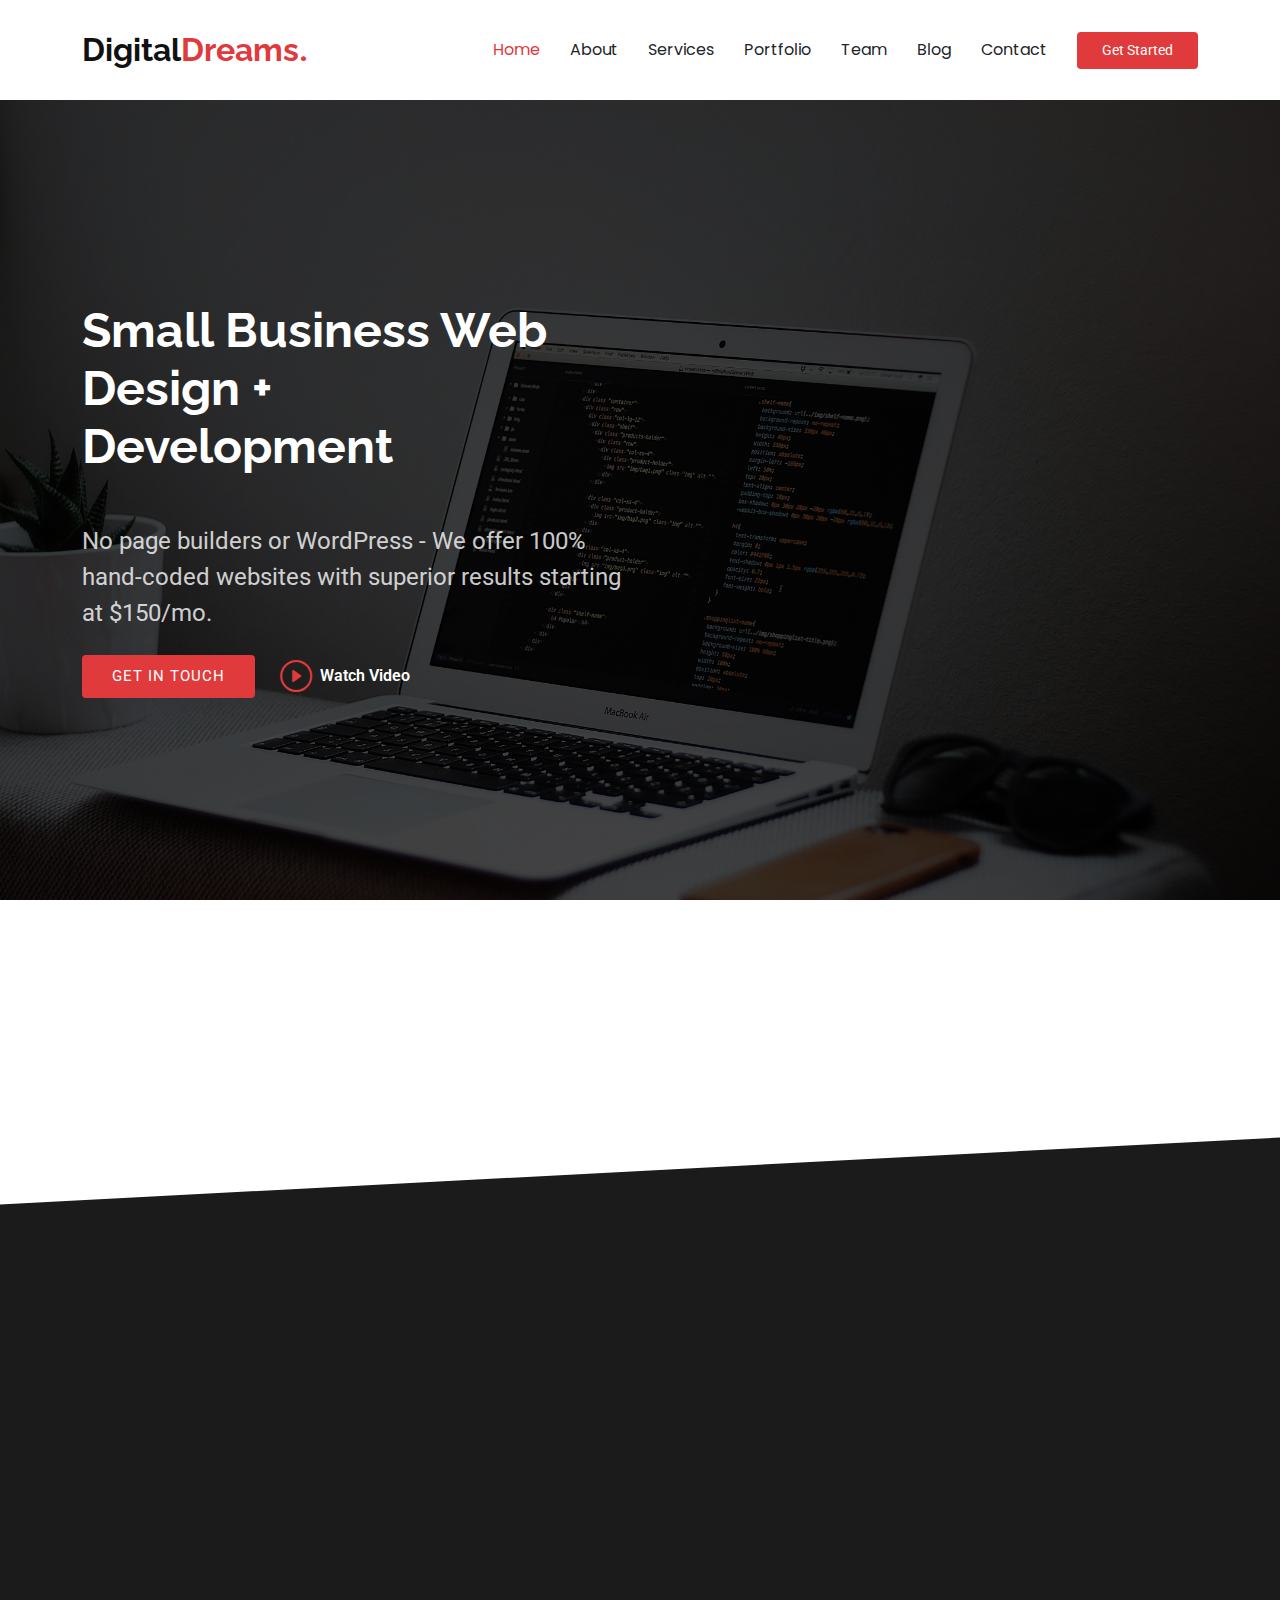
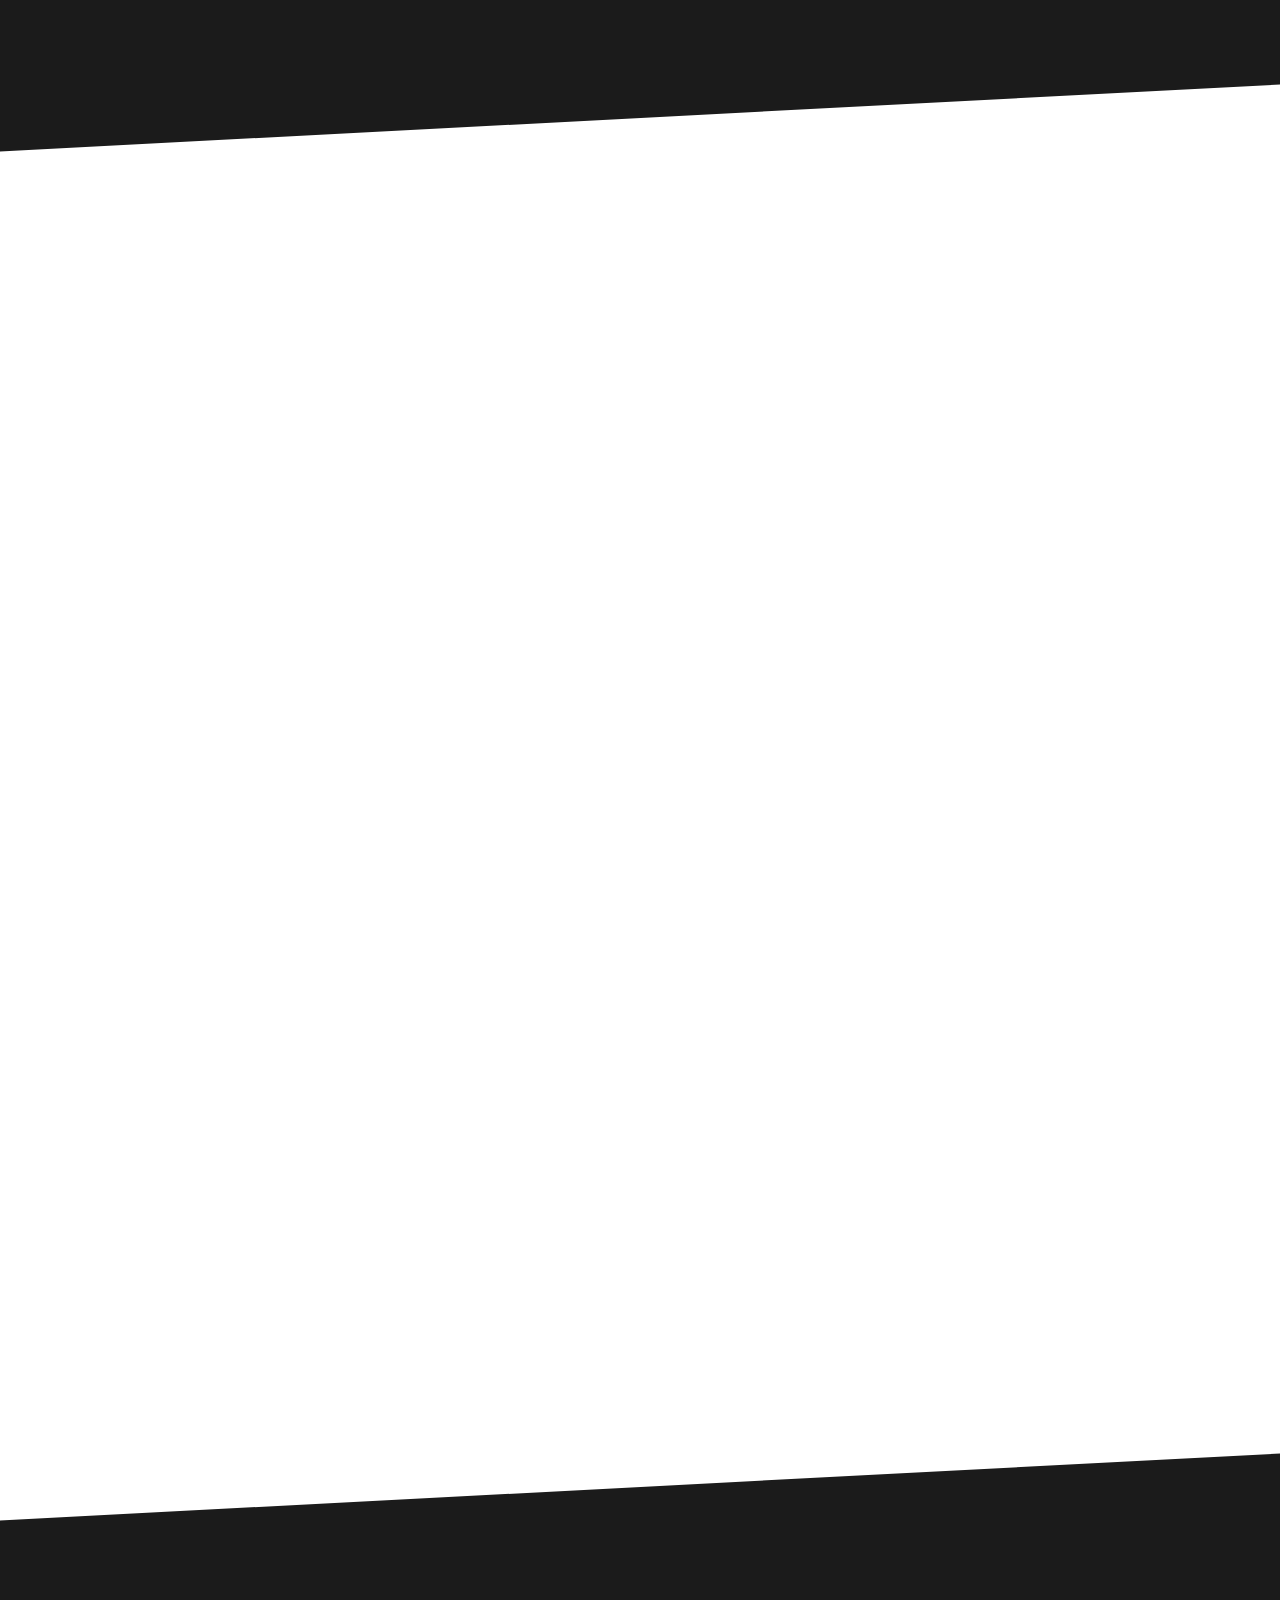
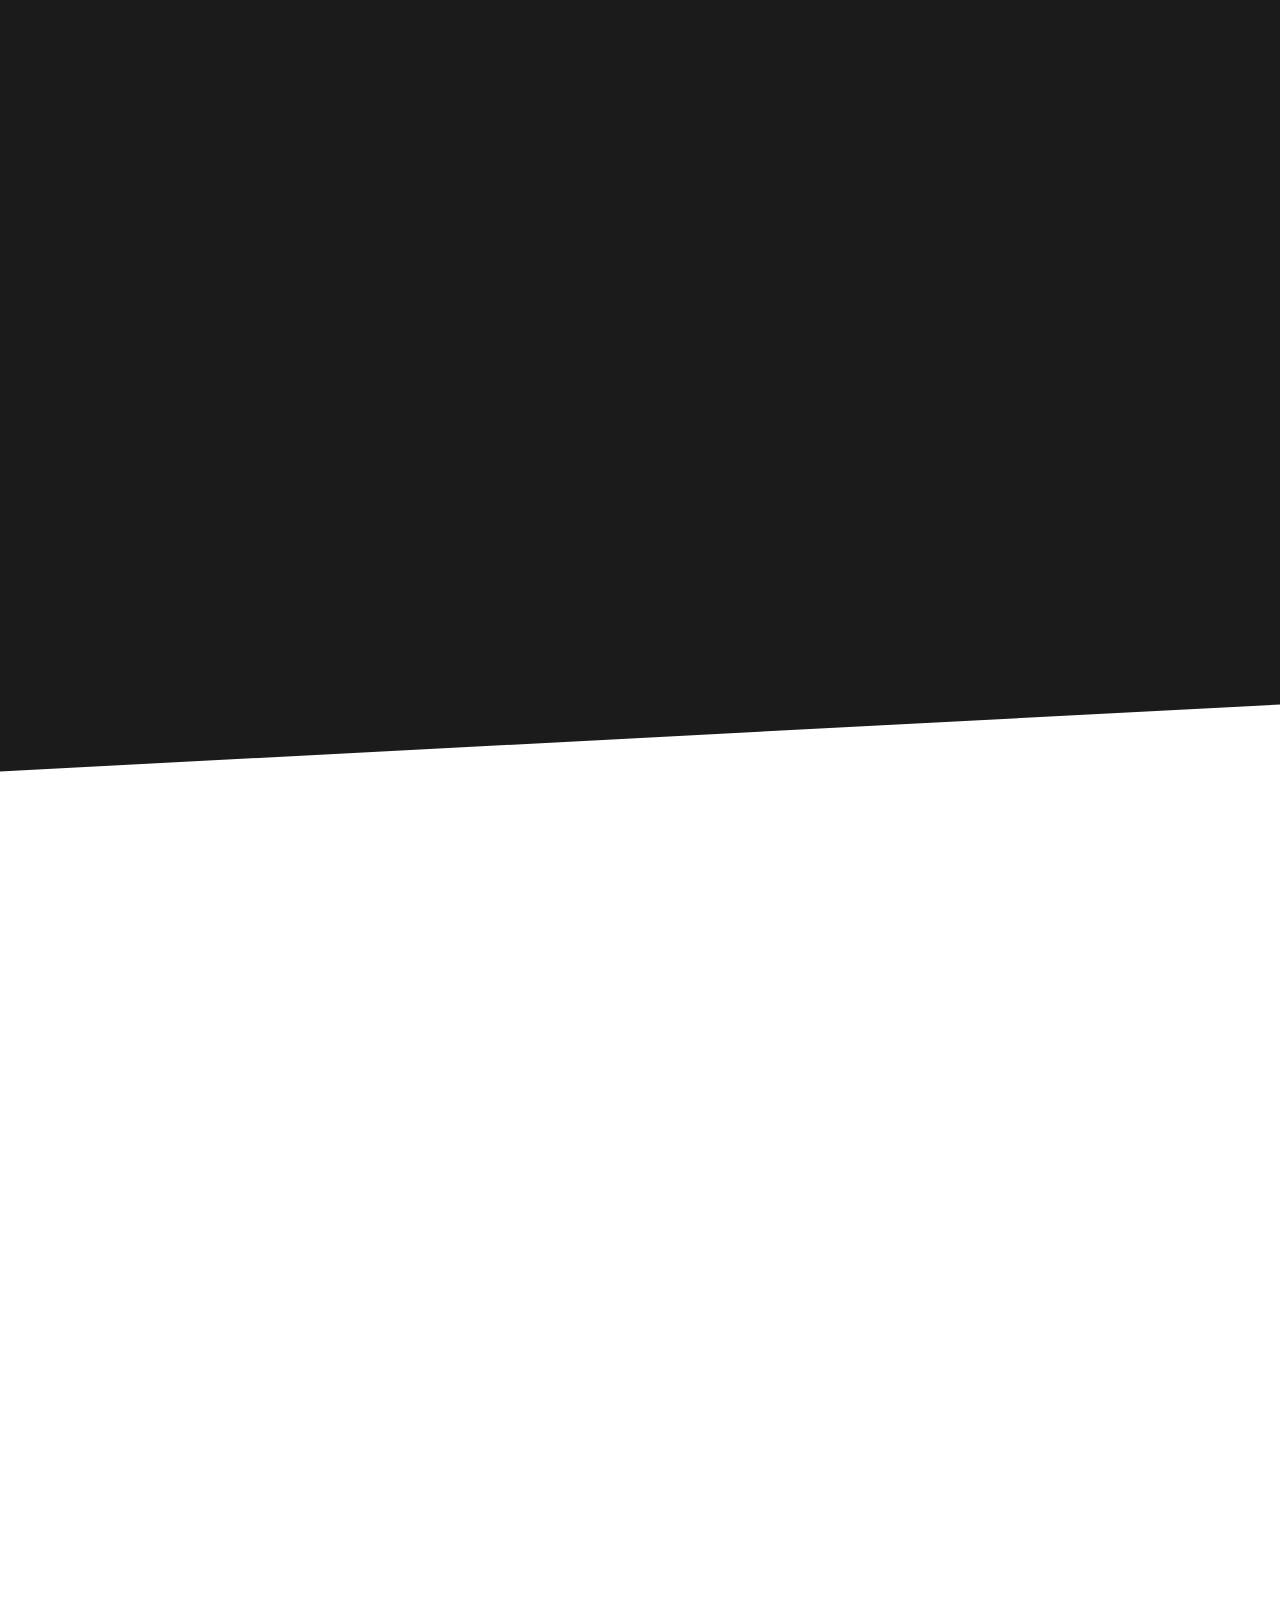
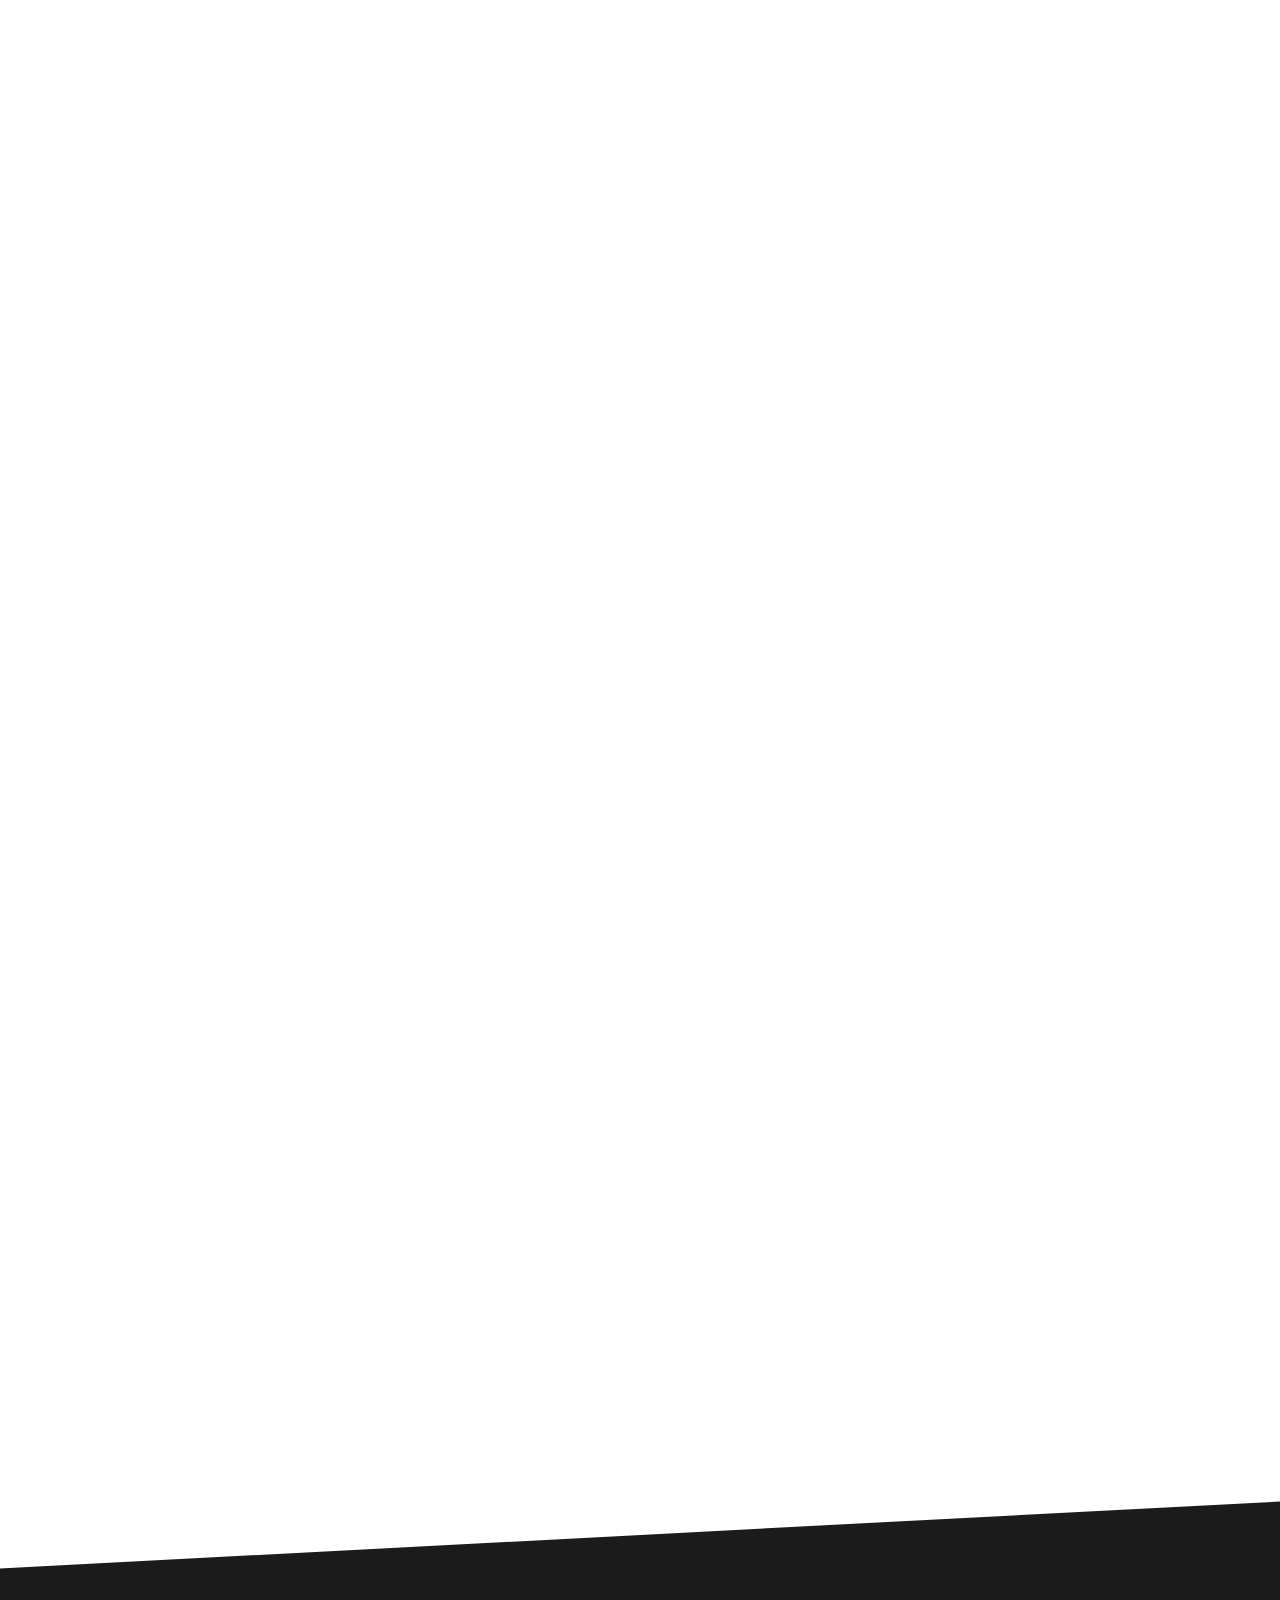
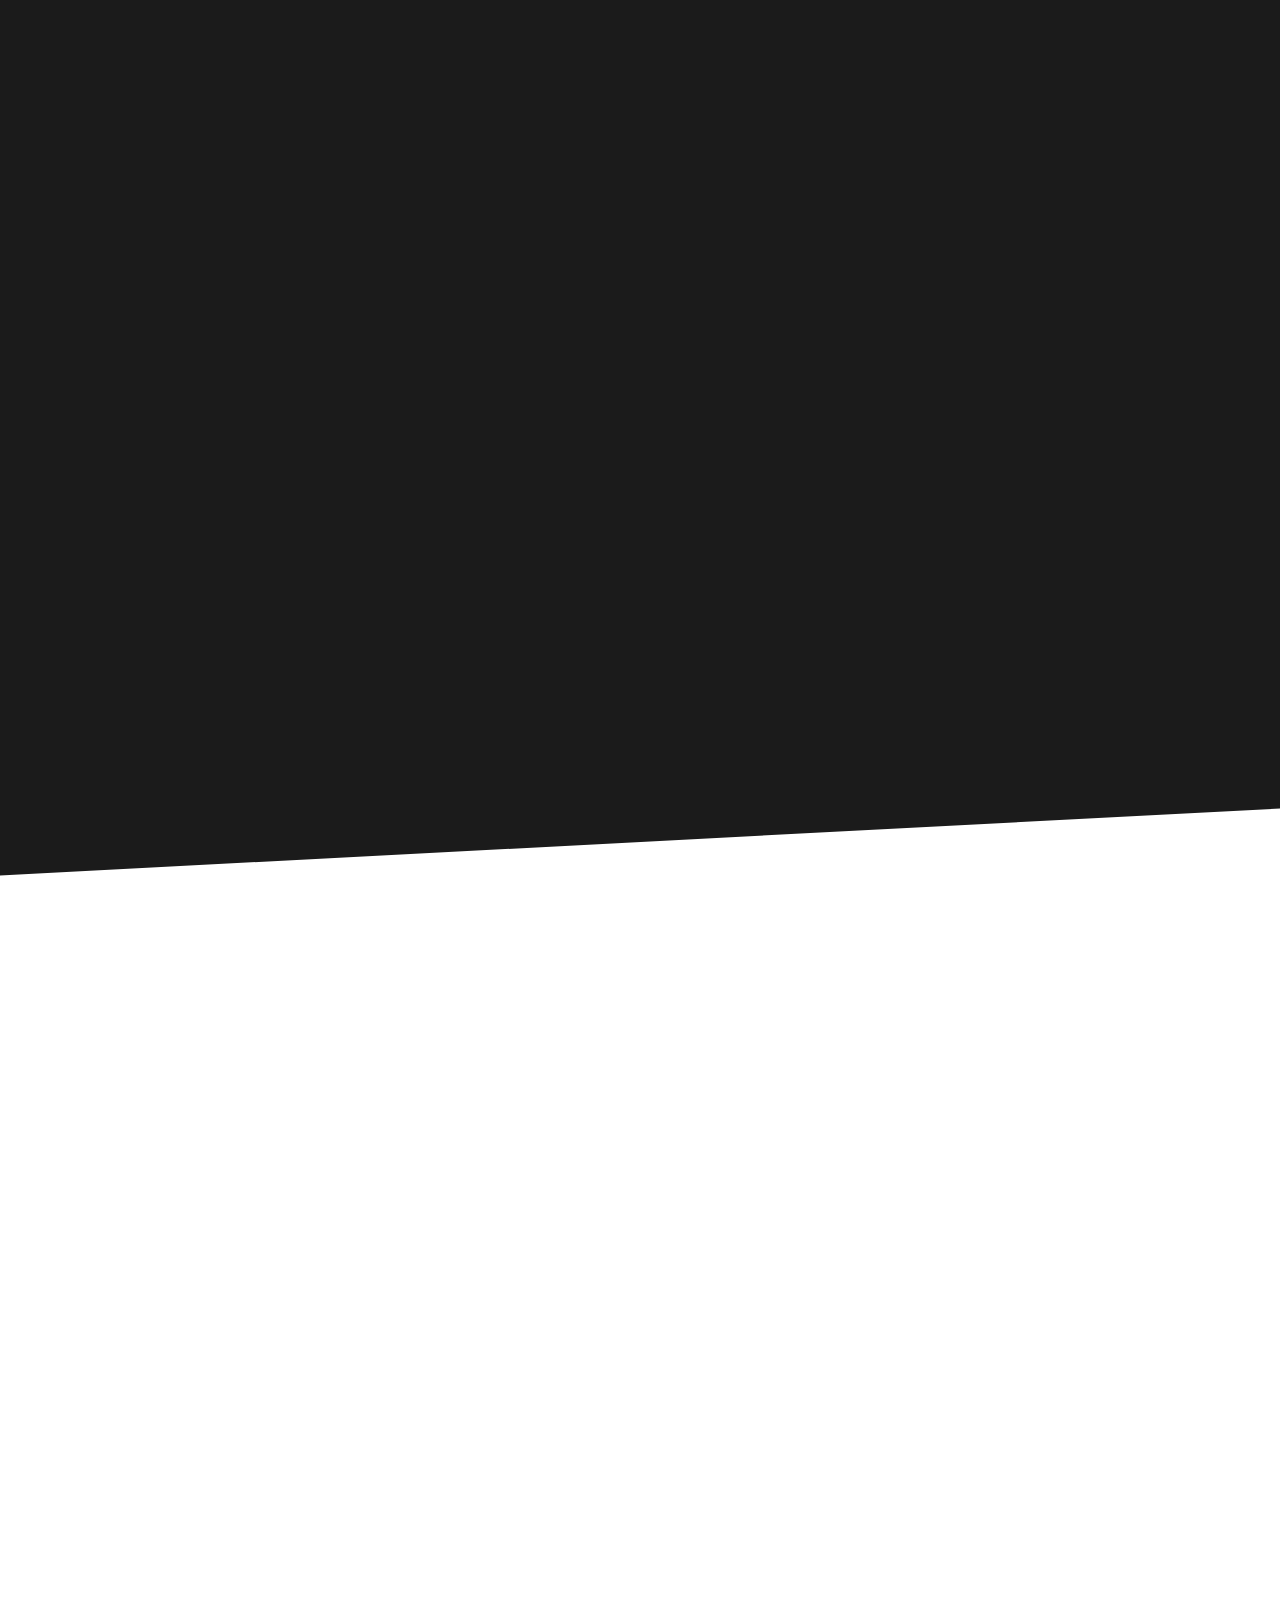
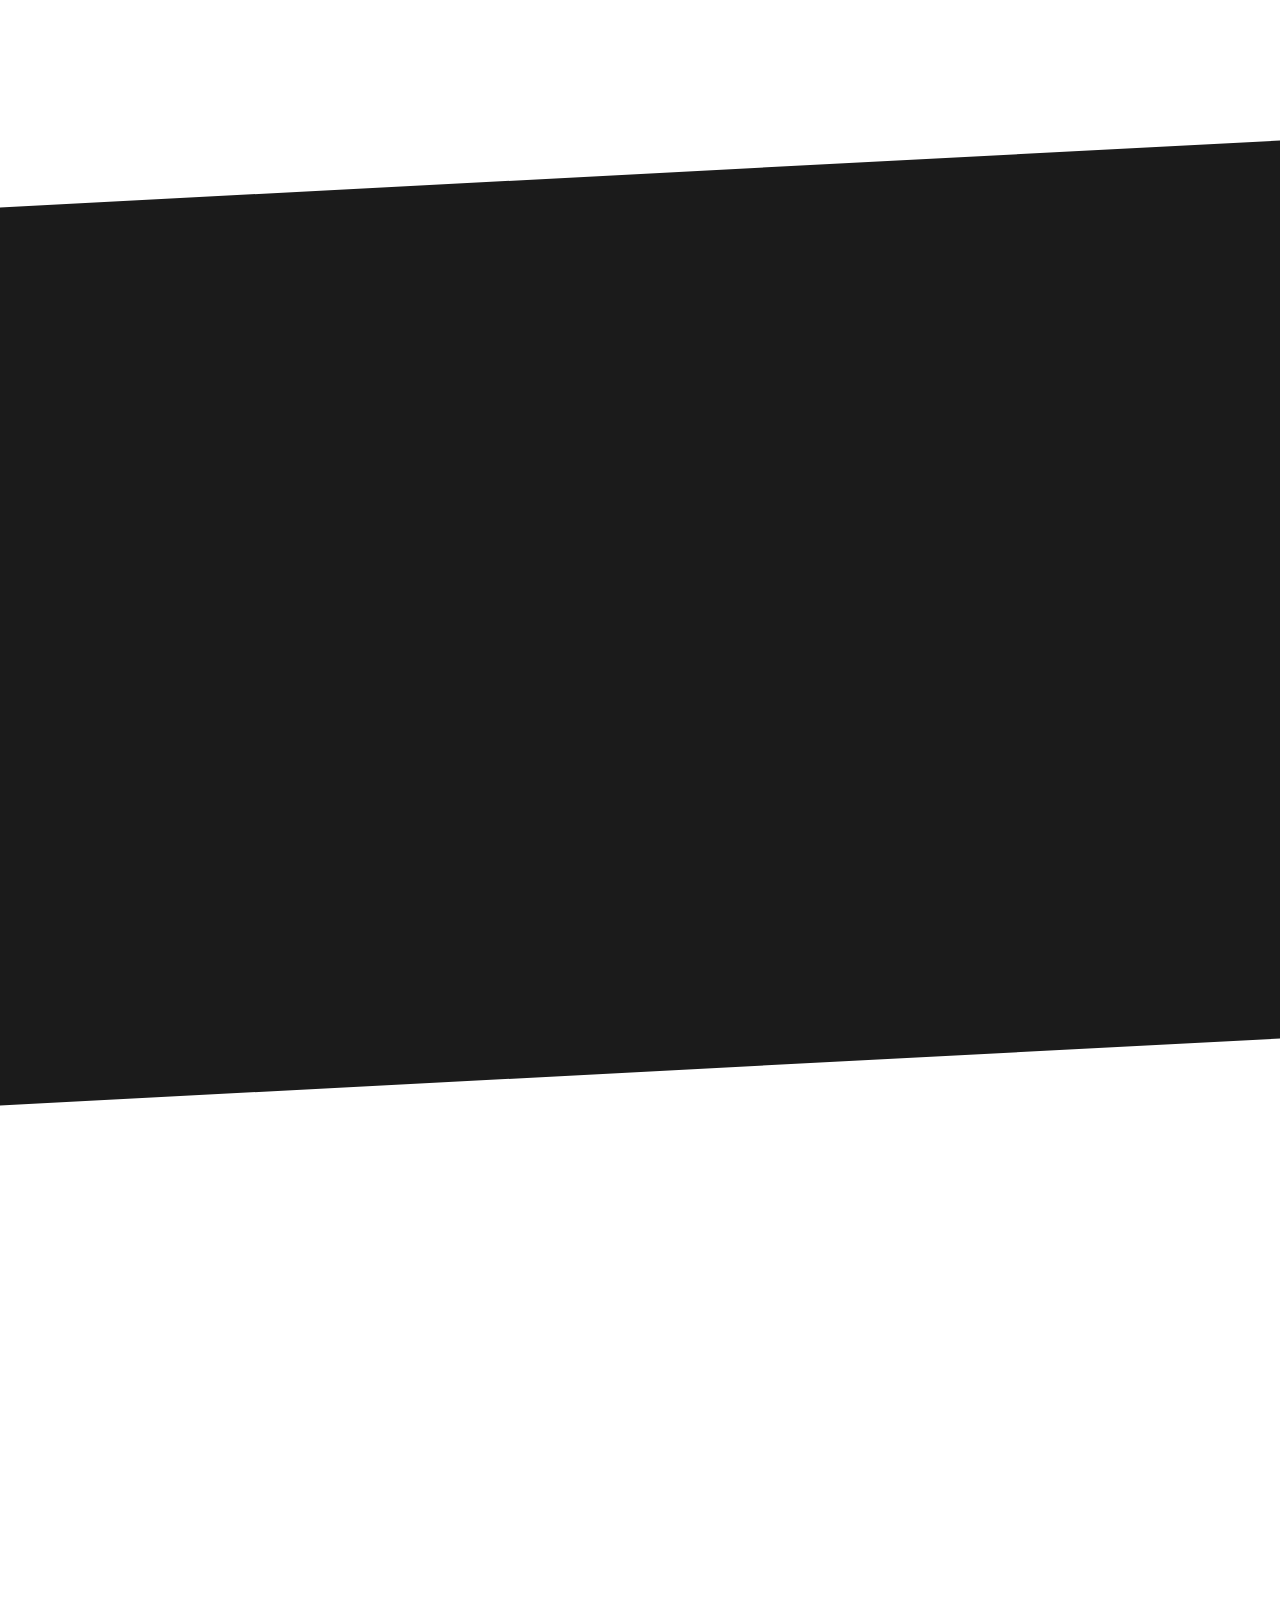
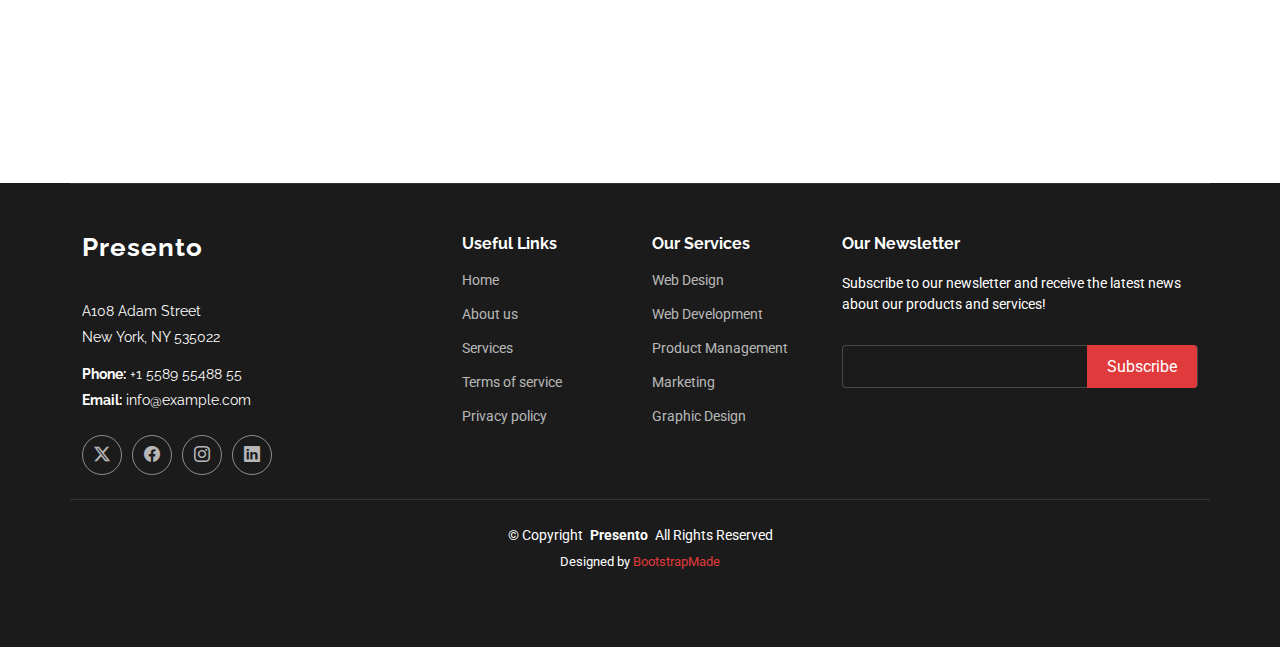
<file: index.html>
<!DOCTYPE html>
<html lang="en">
  <head>
    <meta charset="utf-8" />
    <meta content="width=device-width, initial-scale=1.0" name="viewport" />
    <title>Index - Presento Bootstrap Template</title>
    <meta name="description" content="" />
    <meta name="keywords" content="" />

    <!-- Favicons -->
    <link href="assets/img/favicon.png" rel="icon" />
    <link href="assets/img/apple-touch-icon.png" rel="apple-touch-icon" />

    <!-- Fonts -->
    <link href="https://fonts.googleapis.com" rel="preconnect" />
    <link href="https://fonts.gstatic.com" rel="preconnect" crossorigin />
    <link
      href="https://fonts.googleapis.com/css2?family=Roboto:ital,wght@0,100;0,300;0,400;0,500;0,700;0,900;1,100;1,300;1,400;1,500;1,700;1,900&family=Poppins:ital,wght@0,100;0,200;0,300;0,400;0,500;0,600;0,700;0,800;0,900;1,100;1,200;1,300;1,400;1,500;1,600;1,700;1,800;1,900&family=Raleway:ital,wght@0,100;0,200;0,300;0,400;0,500;0,600;0,700;0,800;0,900;1,100;1,200;1,300;1,400;1,500;1,600;1,700;1,800;1,900&display=swap"
      rel="stylesheet"
    />

    <!-- Vendor CSS Files -->
    <link
      href="assets/vendor/bootstrap/css/bootstrap.min.css"
      rel="stylesheet"
    />
    <link
      href="assets/vendor/bootstrap-icons/bootstrap-icons.css"
      rel="stylesheet"
    />
    <link href="assets/vendor/aos/aos.css" rel="stylesheet" />
    <link
      href="assets/vendor/glightbox/css/glightbox.min.css"
      rel="stylesheet"
    />
    <link href="assets/vendor/swiper/swiper-bundle.min.css" rel="stylesheet" />

    <!-- Main CSS File -->
    <link href="assets/css/main.css" rel="stylesheet" />

    <!-- =======================================================
  * Template Name: Presento
  * Template URL: https://bootstrapmade.com/presento-bootstrap-corporate-template/
  * Updated: Aug 07 2024 with Bootstrap v5.3.3
  * Author: BootstrapMade.com
  * License: https://bootstrapmade.com/license/
  ======================================================== -->
  </head>

  <body class="index-page">
    <header id="header" class="header d-flex align-items-center sticky-top">
      <div
        class="container-fluid container-xl position-relative d-flex align-items-center"
      >
        <a href="index.html" class="logo d-flex align-items-center me-auto">
          <!-- Uncomment the line below if you also wish to use an image logo -->
          <!-- <img src="assets/img/logo.png" alt=""> -->
          <h1 class="sitename">
            Digital<span style="color: #e03a3">Dreams</span>
          </h1>
          <span>.</span>
        </a>

        <nav id="navmenu" class="navmenu">
          <ul>
            <li>
              <a href="#hero" class="active">Home<br /></a>
            </li>
            <li><a href="#about">About</a></li>
            <li><a href="#services">Services</a></li>
            <li><a href="#portfolio">Portfolio</a></li>
            <li><a href="#team">Team</a></li>
            <li><a href="blog.html">Blog</a></li>
            <!-- <li class="dropdown"><a href="#"><span>Dropdown</span> <i class="bi bi-chevron-down toggle-dropdown"></i></a>
            <ul>
              <li><a href="#">Dropdown 1</a></li>
              <li class="dropdown"><a href="#"><span>Deep Dropdown</span> <i class="bi bi-chevron-down toggle-dropdown"></i></a>
                <ul>
                  <li><a href="#">Deep Dropdown 1</a></li>
                  <li><a href="#">Deep Dropdown 2</a></li>
                  <li><a href="#">Deep Dropdown 3</a></li>
                  <li><a href="#">Deep Dropdown 4</a></li>
                  <li><a href="#">Deep Dropdown 5</a></li>
                </ul>
              </li>
              <li><a href="#">Dropdown 2</a></li>
              <li><a href="#">Dropdown 3</a></li>
              <li><a href="#">Dropdown 4</a></li>
            </ul>
          </li> -->
            <li><a href="#contact">Contact</a></li>
          </ul>
          <i class="mobile-nav-toggle d-xl-none bi bi-list"></i>
        </nav>

        <a class="btn-getstarted" href="index.html#about">Get Started</a>
      </div>
    </header>

    <main class="main">
      <!-- Hero Section -->
      <section id="hero" class="hero section">
        <img src="assets/img/hero-bg.jpg" alt="" data-aos="fade-in" />

        <div class="container">
          <div class="row">
            <div class="col-lg-6">
              <h2 data-aos="fade-up" data-aos-delay="100">
                Small Business Web Design + <br />Development
              </h2>
              <p
                data-aos="fade-up"
                data-aos-delay="200"
                class="hero_description"
              >
                No page builders or WordPress - We offer 100% hand-coded
                websites with superior results starting at $150/mo.
              </p>
              <div class="d-flex mt-4" data-aos="fade-up" data-aos-delay="300">
                <a href="#contact" class="btn-get-started">GET IN TOUCH</a>
                <a
                  href="https://www.youtube.com/watch?v=Y7f98aduVJ8"
                  class="glightbox btn-watch-video d-flex align-items-center"
                  ><i class="bi bi-play-circle"></i><span>Watch Video</span></a
                >
              </div>
            </div>
          </div>
        </div>
      </section>
      <!-- /Hero Section -->

      <!-- Clients Section -->
      <section id="clients" class="clients section">
        <div class="container" data-aos="fade-up" data-aos-delay="100">
          <div class="swiper init-swiper">
            <script type="application/json" class="swiper-config">
              {
                "loop": true,
                "speed": 600,
                "autoplay": {
                  "delay": 5000
                },
                "slidesPerView": "auto",
                "pagination": {
                  "el": ".swiper-pagination",
                  "type": "bullets",
                  "clickable": true
                },
                "breakpoints": {
                  "320": {
                    "slidesPerView": 2,
                    "spaceBetween": 40
                  },
                  "480": {
                    "slidesPerView": 3,
                    "spaceBetween": 60
                  },
                  "640": {
                    "slidesPerView": 4,
                    "spaceBetween": 80
                  },
                  "992": {
                    "slidesPerView": 6,
                    "spaceBetween": 120
                  }
                }
              }
            </script>
            <div class="swiper-wrapper align-items-center">
              <div class="swiper-slide">
                <img
                  src="assets/img/clients/client-1.png"
                  class="img-fluid"
                  alt=""
                />
              </div>
              <div class="swiper-slide">
                <img
                  src="assets/img/clients/client-2.png"
                  class="img-fluid"
                  alt=""
                />
              </div>
              <div class="swiper-slide">
                <img
                  src="assets/img/clients/client-3.png"
                  class="img-fluid"
                  alt=""
                />
              </div>
              <div class="swiper-slide">
                <img
                  src="assets/img/clients/client-4.png"
                  class="img-fluid"
                  alt=""
                />
              </div>
              <div class="swiper-slide">
                <img
                  src="assets/img/clients/client-5.png"
                  class="img-fluid"
                  alt=""
                />
              </div>
              <div class="swiper-slide">
                <img
                  src="assets/img/clients/client-6.png"
                  class="img-fluid"
                  alt=""
                />
              </div>
              <div class="swiper-slide">
                <img
                  src="assets/img/clients/client-7.png"
                  class="img-fluid"
                  alt=""
                />
              </div>
              <div class="swiper-slide">
                <img
                  src="assets/img/clients/client-8.png"
                  class="img-fluid"
                  alt=""
                />
              </div>
            </div>
            <div class="swiper-pagination"></div>
          </div>
        </div>
      </section>
      <!-- /Clients Section -->

      <!-- About Section -->
      <section id="about" class="about section section-bg dark-background">
        <div class="container position-relative">
          <div class="row gy-5">
            <div
              class="content col-xl-5 d-flex flex-column"
              data-aos="fade-up"
              data-aos-delay="100"
            >
              <h3>What we do</h3>
              <p>
                We specialize in small business web design and development for
                clients anywhere in the Nigeria. Every line of code is written
                by hand to ensure the best performance, which helps bring in
                more customers to your site and bring more revenue to your
                business. <a href="blog-details.html">LEARN MORE</a>
              </p>
              <a
                href="#"
                class="about-btn align-self-center align-self-xl-start"
                ><span>About us</span> <i class="bi bi-chevron-right"></i
              ></a>
            </div>

            <div class="col-xl-7" data-aos="fade-up" data-aos-delay="200">
              <div class="row gy-4">
                <div class="col-md-6 icon-box position-relative">
                  <i class="bi bi-phone"></i>
                  <h4>
                    <a href="" class="stretched-link">Mobile-First Design</a>
                  </h4>
                  <p>
                    We start building your site for mobile devices first, then
                    we add on to it to make tablet and desktop.
                  </p>
                </div>
                <!-- Icon-Box -->

                <div class="col-md-6 icon-box position-relative">
                  <i class="bi bi-laptop"></i>
                  <h4>
                    <a href="" class="stretched-link">Fully Responsive</a>
                  </h4>
                  <p>
                    Your website will fit all mobile screens sizes, tablets, and
                    desktop sizes so new clients can access your site from
                    anywhere.
                  </p>
                </div>
                <!-- Icon-Box -->

                <div class="col-md-6 icon-box position-relative">
                  <i class="bi bi-broadcast"></i>
                  <h4>
                    <a href="" class="stretched-link">Optimization</a>
                  </h4>
                  <p>
                    60% of all internet traffic is on mobile devices, so we
                    optimize your mobile to perform their best in search
                    engines.
                  </p>
                </div>
                <!-- Icon-Box -->

                <div class="col-md-6 icon-box position-relative">
                  <i class="bi bi-speedometer"></i>
                  <h4>
                    <a href="" class="stretched-link">High Loading Speed</a>
                  </h4>
                  <p>
                    We can achieve a perfect 100 on Google Page Speed scores and
                    boost your search ranking.
                  </p>
                </div>
                <!-- Icon-Box -->
              </div>
            </div>
          </div>
        </div>
      </section>
      <!-- /About Section -->

      <!-- Stats Section -->
      <section id="stats" class="stats section">
        <div class="container" data-aos="fade-up" data-aos-delay="100">
          <div class="row gy-4">
            <div
              class="col-lg-3 col-md-6 d-flex flex-column align-items-center"
            >
              <i class="bi bi-emoji-smile"></i>
              <div class="stats-item">
                <span
                  data-purecounter-start="0"
                  data-purecounter-end="232"
                  data-purecounter-duration="1"
                  class="purecounter"
                ></span>
                <p>Happy Clients</p>
              </div>
            </div>
            <!-- End Stats Item -->

            <div
              class="col-lg-3 col-md-6 d-flex flex-column align-items-center"
            >
              <i class="bi bi-journal-richtext"></i>
              <div class="stats-item">
                <span
                  data-purecounter-start="0"
                  data-purecounter-end="521"
                  data-purecounter-duration="1"
                  class="purecounter"
                ></span>
                <p>Projects</p>
              </div>
            </div>
            <!-- End Stats Item -->

            <div
              class="col-lg-3 col-md-6 d-flex flex-column align-items-center"
            >
              <i class="bi bi-headset"></i>
              <div class="stats-item">
                <span
                  data-purecounter-start="0"
                  data-purecounter-end="1463"
                  data-purecounter-duration="1"
                  class="purecounter"
                ></span>
                <p>Hours Of Support</p>
              </div>
            </div>
            <!-- End Stats Item -->

            <div
              class="col-lg-3 col-md-6 d-flex flex-column align-items-center"
            >
              <i class="bi bi-people"></i>
              <div class="stats-item">
                <span
                  data-purecounter-start="0"
                  data-purecounter-end="15"
                  data-purecounter-duration="1"
                  class="purecounter"
                ></span>
                <p>Hard Workers</p>
              </div>
            </div>
            <!-- End Stats Item -->
          </div>
        </div>
      </section>
      <!-- /Stats Section -->

      <!-- Tabs Section -->
      <section id="tabs" class="tabs section">
        <div class="container">
          <!-- <ul
            class="nav nav-tabs row d-flex"
            data-aos="fade-up"
            data-aos-delay="100"
          >
            <li class="nav-item col-3">
              <a
                class="nav-link active show"
                data-bs-toggle="tab"
                data-bs-target="#tabs-tab-1"
              >
                <i class="bi bi-binoculars"></i>
                <h4 class="d-none d-lg-block">Modi sit est dela pireda nest</h4>
              </a>
            </li>
            <li class="nav-item col-3">
              <a
                class="nav-link"
                data-bs-toggle="tab"
                data-bs-target="#tabs-tab-2"
              >
                <i class="bi bi-box-seam"></i>
                <h4 class="d-none d-lg-block">Unde praesenti mara setra le</h4>
              </a>
            </li>
            <li class="nav-item col-3">
              <a
                class="nav-link"
                data-bs-toggle="tab"
                data-bs-target="#tabs-tab-3"
              >
                <i class="bi bi-brightness-high"></i>
                <h4 class="d-none d-lg-block">Pariatur explica nitro dela</h4>
              </a>
            </li>
            <li class="nav-item col-3">
              <a
                class="nav-link"
                data-bs-toggle="tab"
                data-bs-target="#tabs-tab-4"
              >
                <i class="bi bi-command"></i>
                <h4 class="d-none d-lg-block">Nostrum qui dile node</h4>
              </a>
            <!-- </li> 
          </ul> -->
          <!-- End Tab Nav -->

          <div class="tab-content" data-aos="fade-up" data-aos-delay="200">
            <div class="tab-pane fade active show" id="tabs-tab-1">
              <div class="row">
                <div class="col-lg-6 order-2 order-lg-1 mt-3 mt-lg-0">
                  <h3 class="min_contract">
                    $0 <span class="black">Down,</span> $150
                    <span class="black"
                      >Per Month, 12 Month Minimum Contract</span
                    >
                  </h3>
                  <p class="fst-italic">
                    $0 down for a standard 5 page small business website. If you
                    need more than that then we have to do custom pricing based
                    on the scope of work, number of additional pages, and time
                    involved. 
                  </p>
                  <ul>
                    <li>
                      <i class="bi bi-check2-all"></i>
                      <span>
                        <span class="bold_black">Hosting Fees Included:</span
                        ><br />
                        Hosting fees are built right into the monthly
                        payment.</span
                      >
                    </li>
                    <li>
                      <i class="bi bi-check2-all"></i>
                      <span
                        ><span class="bold_black">Unlimited Edits</span
                        ><br />Change anything you want at anytime and it will
                        be done that day.</span
                      >.
                    </li>

                    <li>
                      <i class="bi bi-check2-all"></i>
                      <span
                        ><span class="bold_black">100 Google Page Speed Score</span
                        ><br />We can achieve a perfect 100 on Google Page Speed scores and boost your search ranking..</span
                      >.
                    </li>

                    <li>
                      <i class="bi bi-check2-all"></i>
                      <span
                        ><span class="bold_black"
                          >Web Design & Development </span
                        ><br />Includes over 40 hours of design, development,
                        and testing.</span
                      >.
                    </li>

                    <li>
                      <i class="bi bi-check2-all"></i>
                      <span
                        ><span class="bold_black"
                          >Google Analytics</span
                        ><br />We install Analytics for free to monitor traffic and where it comes from.</span
                      >.
                    </li>

                    <li>
                      <i class="bi bi-check2-all"></i>
                      <span
                        ><span class="bold_black">24/7 Customer Service</span
                        ><br>Call direct anytime day or night, no phone trees or
                        automated responses.</span
                      >
                    </li>
                  </ul>
                  <p>
                    You own your domain, content, listing, and
                    profiles. Cancel anytime with no fees or hassle.
                  </p>
                </div>
                <div class="col-lg-6 order-1 order-lg-2 text-center">
                  <img
                    src="assets/img/working-1.jpg"
                    alt=""
                    class="img-fluid"
                  />
                </div>
              </div>
            </div>
            <!-- End Tab Content Item -->

            <!-- <div class="tab-pane fade" id="tabs-tab-2">
              <div class="row">
                <div class="col-lg-6 order-2 order-lg-1 mt-3 mt-lg-0">
                  <h3>
                    Neque exercitationem debitis soluta quos debitis quo
                    mollitia officia est
                  </h3>
                  <p>
                    Ullamco laboris nisi ut aliquip ex ea commodo consequat.
                    Duis aute irure dolor in reprehenderit in voluptate velit
                    esse cillum dolore eu fugiat nulla pariatur. Excepteur sint
                    occaecat cupidatat non proident, sunt in culpa qui officia
                    deserunt mollit anim id est laborum
                  </p>
                  <p class="fst-italic">
                    Lorem ipsum dolor sit amet, consectetur adipiscing elit, sed
                    do eiusmod tempor incididunt ut labore et dolore magna
                    aliqua.
                  </p>
                  <ul>
                    <li>
                      <i class="bi bi-check2-all"></i>
                      <span
                        >Ullamco laboris nisi ut aliquip ex ea commodo
                        consequat.</span
                      >
                    </li>
                    <li>
                      <i class="bi bi-check2-all"></i>
                      <span
                        >Duis aute irure dolor in reprehenderit in voluptate
                        velit.</span
                      >
                    </li>
                    <li>
                      <i class="bi bi-check2-all"></i>
                      <span
                        >Provident mollitia neque rerum asperiores dolores quos
                        qui a. Ipsum neque dolor voluptate nisi sed.</span
                      >
                    </li>
                    <li>
                      <i class="bi bi-check2-all"></i>
                      <span
                        >Ullamco laboris nisi ut aliquip ex ea commodo
                        consequat. Duis aute irure dolor in reprehenderit in
                        voluptate trideta storacalaperda mastiro dolore eu
                        fugiat nulla pariatur.</span
                      >
                    </li>
                  </ul>
                </div>
                <div class="col-lg-6 order-1 order-lg-2 text-center">
                  <img
                    src="assets/img/working-2.jpg"
                    alt=""
                    class="img-fluid"
                  />
                </div>
              </div>
            </div> -->
            <!-- End Tab Content Item -->
            <!-- 
            <div class="tab-pane fade" id="tabs-tab-3">
              <div class="row">
                <div class="col-lg-6 order-2 order-lg-1 mt-3 mt-lg-0">
                  <h3>
                    Voluptatibus commodi ut accusamus ea repudiandae ut autem
                    dolor ut assumenda
                  </h3>
                  <p>
                    Ullamco laboris nisi ut aliquip ex ea commodo consequat.
                    Duis aute irure dolor in reprehenderit in voluptate velit
                    esse cillum dolore eu fugiat nulla pariatur. Excepteur sint
                    occaecat cupidatat non proident, sunt in culpa qui officia
                    deserunt mollit anim id est laborum
                  </p>
                  <ul>
                    <li>
                      <i class="bi bi-check2-all"></i>
                      <span
                        >Ullamco laboris nisi ut aliquip ex ea commodo
                        consequat.</span
                      >
                    </li>
                    <li>
                      <i class="bi bi-check2-all"></i>
                      <span
                        >Duis aute irure dolor in reprehenderit in voluptate
                        velit.</span
                      >
                    </li>
                    <li>
                      <i class="bi bi-check2-all"></i>
                      <span
                        >Provident mollitia neque rerum asperiores dolores quos
                        qui a. Ipsum neque dolor voluptate nisi sed.</span
                      >
                    </li>
                  </ul>
                  <p class="fst-italic">
                    Lorem ipsum dolor sit amet, consectetur adipiscing elit, sed
                    do eiusmod tempor incididunt ut labore et dolore magna
                    aliqua.
                  </p>
                </div>
                <div class="col-lg-6 order-1 order-lg-2 text-center">
                  <img
                    src="assets/img/working-3.jpg"
                    alt=""
                    class="img-fluid"
                  />
                </div>
              </div>
            </div> -->
            <!-- End Tab Content Item -->

            <!-- <div class="tab-pane fade" id="tabs-tab-4">
              <div class="row">
                <div class="col-lg-6 order-2 order-lg-1 mt-3 mt-lg-0">
                  <h3>
                    Omnis fugiat ea explicabo sunt dolorum asperiores sequi
                    inventore rerum
                  </h3>
                  <p>
                    Ullamco laboris nisi ut aliquip ex ea commodo consequat.
                    Duis aute irure dolor in reprehenderit in voluptate velit
                    esse cillum dolore eu fugiat nulla pariatur. Excepteur sint
                    occaecat cupidatat non proident, sunt in culpa qui officia
                    deserunt mollit anim id est laborum
                  </p>
                  <p class="fst-italic">
                    Lorem ipsum dolor sit amet, consectetur adipiscing elit, sed
                    do eiusmod tempor incididunt ut labore et dolore magna
                    aliqua.
                  </p>
                  <ul>
                    <li>
                      <i class="bi bi-check2-all"></i>
                      <span
                        >Ullamco laboris nisi ut aliquip ex ea commodo
                        consequat.</span
                      >
                    </li>
                    <li>
                      <i class="bi bi-check2-all"></i>
                      <span
                        >Duis aute irure dolor in reprehenderit in voluptate
                        velit.</span
                      >
                    </li>
                    <li>
                      <i class="bi bi-check2-all"></i>
                      <span
                        >Ullamco laboris nisi ut aliquip ex ea commodo
                        consequat. Duis aute irure dolor in reprehenderit in
                        voluptate trideta storacalaperda mastiro dolore eu
                        fugiat nulla pariatur.</span
                      >
                    </li>
                  </ul>
                </div>
                <div class="col-lg-6 order-1 order-lg-2 text-center">
                  <img
                    src="assets/img/working-4.jpg"
                    alt=""
                    class="img-fluid"
                  />
                </div>
              </div>
            </div> -->
            <!-- End Tab Content Item -->
          </div>
        </div>
      </section>
      <!-- /Tabs Section -->

      <!-- Services Section -->
      <section
        id="services"
        class="services section section-bg dark-background"
      >
        <!-- Section Title -->
        <div class="container section-title" data-aos="fade-up">
          <h2>Services</h2>
          <p>
            Necessitatibus eius consequatur ex aliquid fuga eum quidem sint
            consectetur velit
          </p>
        </div>
        <!-- End Section Title -->

        <div class="container">
          <div class="row gy-4">
            <div class="col-md-6" data-aos="fade-up" data-aos-delay="100">
              <div class="service-item d-flex position-relative h-100">
                <i class="bi bi-briefcase icon flex-shrink-0"></i>
                <div>
                  <h4 class="title">
                    <a href="service-details.html" class="stretched-link"
                      >Lorem Ipsum</a
                    >
                  </h4>
                  <p class="description">
                    Voluptatum deleniti atque corrupti quos dolores et quas
                    molestias excepturi sint occaecati cupiditate non provident
                  </p>
                </div>
              </div>
            </div>
            <!-- End Service Item -->

            <div class="col-md-6" data-aos="fade-up" data-aos-delay="200">
              <div class="service-item d-flex position-relative h-100">
                <i class="bi bi-card-checklist icon flex-shrink-0"></i>
                <div>
                  <h4 class="title">
                    <a href="service-details.html" class="stretched-link"
                      >Dolor Sitema</a
                    >
                  </h4>
                  <p class="description">
                    Minim veniam, quis nostrud exercitation ullamco laboris nisi
                    ut aliquip ex ea commodo consequat tarad limino ata
                  </p>
                </div>
              </div>
            </div>
            <!-- End Service Item -->

            <div class="col-md-6" data-aos="fade-up" data-aos-delay="300">
              <div class="service-item d-flex position-relative h-100">
                <i class="bi bi-bar-chart icon flex-shrink-0"></i>
                <div>
                  <h4 class="title">
                    <a href="service-details.html" class="stretched-link"
                      >Sed ut perspiciatis</a
                    >
                  </h4>
                  <p class="description">
                    Duis aute irure dolor in reprehenderit in voluptate velit
                    esse cillum dolore eu fugiat nulla pariatur
                  </p>
                </div>
              </div>
            </div>
            <!-- End Service Item -->

            <div class="col-md-6" data-aos="fade-up" data-aos-delay="400">
              <div class="service-item d-flex position-relative h-100">
                <i class="bi bi-binoculars icon flex-shrink-0"></i>
                <div>
                  <h4 class="title">
                    <a href="service-details.html" class="stretched-link"
                      >Magni Dolores</a
                    >
                  </h4>
                  <p class="description">
                    Excepteur sint occaecat cupidatat non proident, sunt in
                    culpa qui officia deserunt mollit anim id est laborum
                  </p>
                </div>
              </div>
            </div>
            <!-- End Service Item -->

            <div class="col-md-6" data-aos="fade-up" data-aos-delay="500">
              <div class="service-item d-flex position-relative h-100">
                <i class="bi bi-brightness-high icon flex-shrink-0"></i>
                <div>
                  <h4 class="title">
                    <a href="service-details.html" class="stretched-link"
                      >Nemo Enim</a
                    >
                  </h4>
                  <p class="description">
                    At vero eos et accusamus et iusto odio dignissimos ducimus
                    qui blanditiis praesentium voluptatum deleniti atque
                  </p>
                </div>
              </div>
            </div>
            <!-- End Service Item -->

            <div class="col-md-6" data-aos="fade-up" data-aos-delay="600">
              <div class="service-item d-flex position-relative h-100">
                <i class="bi bi-calendar4-week icon flex-shrink-0"></i>
                <div>
                  <h4 class="title">
                    <a href="service-details.html" class="stretched-link"
                      >Eiusmod Tempor</a
                    >
                  </h4>
                  <p class="description">
                    Et harum quidem rerum facilis est et expedita distinctio.
                    Nam libero tempore, cum soluta nobis est eligendi
                  </p>
                </div>
              </div>
            </div>
            <!-- End Service Item -->
          </div>
        </div>
      </section>
      <!-- /Services Section -->

      <!-- Portfolio Section -->
      <section id="portfolio" class="portfolio section">
        <!-- Section Title -->
        <div class="container section-title" data-aos="fade-up">
          <h2>Portfolio</h2>
          <p>
            Necessitatibus eius consequatur ex aliquid fuga eum quidem sint
            consectetur velit
          </p>
        </div>
        <!-- End Section Title -->

        <div class="container">
          <div
            class="isotope-layout"
            data-default-filter="*"
            data-layout="masonry"
            data-sort="original-order"
          >
            <ul
              class="portfolio-filters isotope-filters"
              data-aos="fade-up"
              data-aos-delay="100"
            >
              <li data-filter="*" class="filter-active">All</li>
              <li data-filter=".filter-app">App</li>
              <li data-filter=".filter-product">Product</li>
              <li data-filter=".filter-branding">Branding</li>
              <li data-filter=".filter-books">Books</li>
            </ul>
            <!-- End Portfolio Filters -->

            <div
              class="row gy-4 isotope-container"
              data-aos="fade-up"
              data-aos-delay="200"
            >
              <div
                class="col-lg-4 col-md-6 portfolio-item isotope-item filter-app"
              >
                <div class="portfolio-content h-100">
                  <img
                    src="assets/img/portfolio/app-1.jpg"
                    class="img-fluid"
                    alt=""
                  />
                  <div class="portfolio-info">
                    <h4>App 1</h4>
                    <p>Lorem ipsum, dolor sit amet consectetur</p>
                    <a
                      href="assets/img/portfolio/app-1.jpg"
                      title="App 1"
                      data-gallery="portfolio-gallery-app"
                      class="glightbox preview-link"
                      ><i class="bi bi-zoom-in"></i
                    ></a>
                    <a
                      href="portfolio-details.html"
                      title="More Details"
                      class="details-link"
                      ><i class="bi bi-link-45deg"></i
                    ></a>
                  </div>
                </div>
              </div>
              <!-- End Portfolio Item -->

              <div
                class="col-lg-4 col-md-6 portfolio-item isotope-item filter-product"
              >
                <div class="portfolio-content h-100">
                  <img
                    src="assets/img/portfolio/product-1.jpg"
                    class="img-fluid"
                    alt=""
                  />
                  <div class="portfolio-info">
                    <h4>Product 1</h4>
                    <p>Lorem ipsum, dolor sit amet consectetur</p>
                    <a
                      href="assets/img/portfolio/product-1.jpg"
                      title="Product 1"
                      data-gallery="portfolio-gallery-product"
                      class="glightbox preview-link"
                      ><i class="bi bi-zoom-in"></i
                    ></a>
                    <a
                      href="portfolio-details.html"
                      title="More Details"
                      class="details-link"
                      ><i class="bi bi-link-45deg"></i
                    ></a>
                  </div>
                </div>
              </div>
              <!-- End Portfolio Item -->

              <div
                class="col-lg-4 col-md-6 portfolio-item isotope-item filter-branding"
              >
                <div class="portfolio-content h-100">
                  <img
                    src="assets/img/portfolio/branding-1.jpg"
                    class="img-fluid"
                    alt=""
                  />
                  <div class="portfolio-info">
                    <h4>Branding 1</h4>
                    <p>Lorem ipsum, dolor sit amet consectetur</p>
                    <a
                      href="assets/img/portfolio/branding-1.jpg"
                      title="Branding 1"
                      data-gallery="portfolio-gallery-branding"
                      class="glightbox preview-link"
                      ><i class="bi bi-zoom-in"></i
                    ></a>
                    <a
                      href="portfolio-details.html"
                      title="More Details"
                      class="details-link"
                      ><i class="bi bi-link-45deg"></i
                    ></a>
                  </div>
                </div>
              </div>
              <!-- End Portfolio Item -->

              <div
                class="col-lg-4 col-md-6 portfolio-item isotope-item filter-books"
              >
                <div class="portfolio-content h-100">
                  <img
                    src="assets/img/portfolio/books-1.jpg"
                    class="img-fluid"
                    alt=""
                  />
                  <div class="portfolio-info">
                    <h4>Books 1</h4>
                    <p>Lorem ipsum, dolor sit amet consectetur</p>
                    <a
                      href="assets/img/portfolio/books-1.jpg"
                      title="Branding 1"
                      data-gallery="portfolio-gallery-book"
                      class="glightbox preview-link"
                      ><i class="bi bi-zoom-in"></i
                    ></a>
                    <a
                      href="portfolio-details.html"
                      title="More Details"
                      class="details-link"
                      ><i class="bi bi-link-45deg"></i
                    ></a>
                  </div>
                </div>
              </div>
              <!-- End Portfolio Item -->

              <div
                class="col-lg-4 col-md-6 portfolio-item isotope-item filter-app"
              >
                <div class="portfolio-content h-100">
                  <img
                    src="assets/img/portfolio/app-2.jpg"
                    class="img-fluid"
                    alt=""
                  />
                  <div class="portfolio-info">
                    <h4>App 2</h4>
                    <p>Lorem ipsum, dolor sit amet consectetur</p>
                    <a
                      href="assets/img/portfolio/app-2.jpg"
                      title="App 2"
                      data-gallery="portfolio-gallery-app"
                      class="glightbox preview-link"
                      ><i class="bi bi-zoom-in"></i
                    ></a>
                    <a
                      href="portfolio-details.html"
                      title="More Details"
                      class="details-link"
                      ><i class="bi bi-link-45deg"></i
                    ></a>
                  </div>
                </div>
              </div>
              <!-- End Portfolio Item -->

              <div
                class="col-lg-4 col-md-6 portfolio-item isotope-item filter-product"
              >
                <div class="portfolio-content h-100">
                  <img
                    src="assets/img/portfolio/product-2.jpg"
                    class="img-fluid"
                    alt=""
                  />
                  <div class="portfolio-info">
                    <h4>Product 2</h4>
                    <p>Lorem ipsum, dolor sit amet consectetur</p>
                    <a
                      href="assets/img/portfolio/product-2.jpg"
                      title="Product 2"
                      data-gallery="portfolio-gallery-product"
                      class="glightbox preview-link"
                      ><i class="bi bi-zoom-in"></i
                    ></a>
                    <a
                      href="portfolio-details.html"
                      title="More Details"
                      class="details-link"
                      ><i class="bi bi-link-45deg"></i
                    ></a>
                  </div>
                </div>
              </div>
              <!-- End Portfolio Item -->

              <div
                class="col-lg-4 col-md-6 portfolio-item isotope-item filter-branding"
              >
                <div class="portfolio-content h-100">
                  <img
                    src="assets/img/portfolio/branding-2.jpg"
                    class="img-fluid"
                    alt=""
                  />
                  <div class="portfolio-info">
                    <h4>Branding 2</h4>
                    <p>Lorem ipsum, dolor sit amet consectetur</p>
                    <a
                      href="assets/img/portfolio/branding-2.jpg"
                      title="Branding 2"
                      data-gallery="portfolio-gallery-branding"
                      class="glightbox preview-link"
                      ><i class="bi bi-zoom-in"></i
                    ></a>
                    <a
                      href="portfolio-details.html"
                      title="More Details"
                      class="details-link"
                      ><i class="bi bi-link-45deg"></i
                    ></a>
                  </div>
                </div>
              </div>
              <!-- End Portfolio Item -->

              <div
                class="col-lg-4 col-md-6 portfolio-item isotope-item filter-books"
              >
                <div class="portfolio-content h-100">
                  <img
                    src="assets/img/portfolio/books-2.jpg"
                    class="img-fluid"
                    alt=""
                  />
                  <div class="portfolio-info">
                    <h4>Books 2</h4>
                    <p>Lorem ipsum, dolor sit amet consectetur</p>
                    <a
                      href="assets/img/portfolio/books-2.jpg"
                      title="Branding 2"
                      data-gallery="portfolio-gallery-book"
                      class="glightbox preview-link"
                      ><i class="bi bi-zoom-in"></i
                    ></a>
                    <a
                      href="portfolio-details.html"
                      title="More Details"
                      class="details-link"
                      ><i class="bi bi-link-45deg"></i
                    ></a>
                  </div>
                </div>
              </div>
              <!-- End Portfolio Item -->

              <div
                class="col-lg-4 col-md-6 portfolio-item isotope-item filter-app"
              >
                <div class="portfolio-content h-100">
                  <img
                    src="assets/img/portfolio/app-3.jpg"
                    class="img-fluid"
                    alt=""
                  />
                  <div class="portfolio-info">
                    <h4>App 3</h4>
                    <p>Lorem ipsum, dolor sit amet consectetur</p>
                    <a
                      href="assets/img/portfolio/app-3.jpg"
                      title="App 3"
                      data-gallery="portfolio-gallery-app"
                      class="glightbox preview-link"
                      ><i class="bi bi-zoom-in"></i
                    ></a>
                    <a
                      href="portfolio-details.html"
                      title="More Details"
                      class="details-link"
                      ><i class="bi bi-link-45deg"></i
                    ></a>
                  </div>
                </div>
              </div>
              <!-- End Portfolio Item -->

              <div
                class="col-lg-4 col-md-6 portfolio-item isotope-item filter-product"
              >
                <div class="portfolio-content h-100">
                  <img
                    src="assets/img/portfolio/product-3.jpg"
                    class="img-fluid"
                    alt=""
                  />
                  <div class="portfolio-info">
                    <h4>Product 3</h4>
                    <p>Lorem ipsum, dolor sit amet consectetur</p>
                    <a
                      href="assets/img/portfolio/product-3.jpg"
                      title="Product 3"
                      data-gallery="portfolio-gallery-product"
                      class="glightbox preview-link"
                      ><i class="bi bi-zoom-in"></i
                    ></a>
                    <a
                      href="portfolio-details.html"
                      title="More Details"
                      class="details-link"
                      ><i class="bi bi-link-45deg"></i
                    ></a>
                  </div>
                </div>
              </div>
              <!-- End Portfolio Item -->

              <div
                class="col-lg-4 col-md-6 portfolio-item isotope-item filter-branding"
              >
                <div class="portfolio-content h-100">
                  <img
                    src="assets/img/portfolio/branding-3.jpg"
                    class="img-fluid"
                    alt=""
                  />
                  <div class="portfolio-info">
                    <h4>Branding 3</h4>
                    <p>Lorem ipsum, dolor sit amet consectetur</p>
                    <a
                      href="assets/img/portfolio/branding-3.jpg"
                      title="Branding 2"
                      data-gallery="portfolio-gallery-branding"
                      class="glightbox preview-link"
                      ><i class="bi bi-zoom-in"></i
                    ></a>
                    <a
                      href="portfolio-details.html"
                      title="More Details"
                      class="details-link"
                      ><i class="bi bi-link-45deg"></i
                    ></a>
                  </div>
                </div>
              </div>
              <!-- End Portfolio Item -->

              <div
                class="col-lg-4 col-md-6 portfolio-item isotope-item filter-books"
              >
                <div class="portfolio-content h-100">
                  <img
                    src="assets/img/portfolio/books-3.jpg"
                    class="img-fluid"
                    alt=""
                  />
                  <div class="portfolio-info">
                    <h4>Books 3</h4>
                    <p>Lorem ipsum, dolor sit amet consectetur</p>
                    <a
                      href="assets/img/portfolio/books-3.jpg"
                      title="Branding 3"
                      data-gallery="portfolio-gallery-book"
                      class="glightbox preview-link"
                      ><i class="bi bi-zoom-in"></i
                    ></a>
                    <a
                      href="portfolio-details.html"
                      title="More Details"
                      class="details-link"
                      ><i class="bi bi-link-45deg"></i
                    ></a>
                  </div>
                </div>
              </div>
              <!-- End Portfolio Item -->
            </div>
            <!-- End Portfolio Container -->
          </div>
        </div>
      </section>
      <!-- /Portfolio Section -->

      <!-- Testimonials Section -->
      <section id="testimonials" class="testimonials section">
        <!-- Section Title -->
        <div class="container section-title" data-aos="fade-up">
          <h2>Testimonials</h2>
          <p>
            Necessitatibus eius consequatur ex aliquid fuga eum quidem sint
            consectetur velit
          </p>
        </div>
        <!-- End Section Title -->

        <div class="container" data-aos="fade-up" data-aos-delay="100">
          <div class="swiper init-swiper">
            <script type="application/json" class="swiper-config">
              {
                "loop": true,
                "speed": 600,
                "autoplay": {
                  "delay": 5000
                },
                "slidesPerView": "auto",
                "pagination": {
                  "el": ".swiper-pagination",
                  "type": "bullets",
                  "clickable": true
                },
                "breakpoints": {
                  "320": {
                    "slidesPerView": 1,
                    "spaceBetween": 40
                  },
                  "1200": {
                    "slidesPerView": 3,
                    "spaceBetween": 10
                  }
                }
              }
            </script>
            <div class="swiper-wrapper">
              <div class="swiper-slide">
                <div class="testimonial-item">
                  <img
                    src="assets/img/testimonials/testimonials-1.jpg"
                    class="testimonial-img"
                    alt=""
                  />
                  <h3>Saul Goodman</h3>
                  <h4>Ceo &amp; Founder</h4>
                  <div class="stars">
                    <i class="bi bi-star-fill"></i
                    ><i class="bi bi-star-fill"></i
                    ><i class="bi bi-star-fill"></i
                    ><i class="bi bi-star-fill"></i
                    ><i class="bi bi-star-fill"></i>
                  </div>
                  <p>
                    <i class="bi bi-quote quote-icon-left"></i>
                    <span
                      >Proin iaculis purus consequat sem cure digni ssim donec
                      porttitora entum suscipit rhoncus. Accusantium quam,
                      ultricies eget id, aliquam eget nibh et. Maecen aliquam,
                      risus at semper.</span
                    >
                    <i class="bi bi-quote quote-icon-right"></i>
                  </p>
                </div>
              </div>
              <!-- End testimonial item -->

              <div class="swiper-slide">
                <div class="testimonial-item">
                  <img
                    src="assets/img/testimonials/testimonials-2.jpg"
                    class="testimonial-img"
                    alt=""
                  />
                  <h3>Sara Wilsson</h3>
                  <h4>Designer</h4>
                  <div class="stars">
                    <i class="bi bi-star-fill"></i
                    ><i class="bi bi-star-fill"></i
                    ><i class="bi bi-star-fill"></i
                    ><i class="bi bi-star-fill"></i
                    ><i class="bi bi-star-fill"></i>
                  </div>
                  <p>
                    <i class="bi bi-quote quote-icon-left"></i>
                    <span
                      >Export tempor illum tamen malis malis eram quae irure
                      esse labore quem cillum quid cillum eram malis quorum
                      velit fore eram velit sunt aliqua noster fugiat irure amet
                      legam anim culpa.</span
                    >
                    <i class="bi bi-quote quote-icon-right"></i>
                  </p>
                </div>
              </div>
              <!-- End testimonial item -->

              <div class="swiper-slide">
                <div class="testimonial-item">
                  <img
                    src="assets/img/testimonials/testimonials-3.jpg"
                    class="testimonial-img"
                    alt=""
                  />
                  <h3>Jena Karlis</h3>
                  <h4>Store Owner</h4>
                  <div class="stars">
                    <i class="bi bi-star-fill"></i
                    ><i class="bi bi-star-fill"></i
                    ><i class="bi bi-star-fill"></i
                    ><i class="bi bi-star-fill"></i
                    ><i class="bi bi-star-fill"></i>
                  </div>
                  <p>
                    <i class="bi bi-quote quote-icon-left"></i>
                    <span
                      >Enim nisi quem export duis labore cillum quae magna enim
                      sint quorum nulla quem veniam duis minim tempor labore
                      quem eram duis noster aute amet eram fore quis sint
                      minim.</span
                    >
                    <i class="bi bi-quote quote-icon-right"></i>
                  </p>
                </div>
              </div>
              <!-- End testimonial item -->

              <div class="swiper-slide">
                <div class="testimonial-item">
                  <img
                    src="assets/img/testimonials/testimonials-4.jpg"
                    class="testimonial-img"
                    alt=""
                  />
                  <h3>Matt Brandon</h3>
                  <h4>Freelancer</h4>
                  <div class="stars">
                    <i class="bi bi-star-fill"></i
                    ><i class="bi bi-star-fill"></i
                    ><i class="bi bi-star-fill"></i
                    ><i class="bi bi-star-fill"></i
                    ><i class="bi bi-star-fill"></i>
                  </div>
                  <p>
                    <i class="bi bi-quote quote-icon-left"></i>
                    <span
                      >Fugiat enim eram quae cillum dolore dolor amet nulla
                      culpa multos export minim fugiat minim velit minim dolor
                      enim duis veniam ipsum anim magna sunt elit fore quem
                      dolore labore illum veniam.</span
                    >
                    <i class="bi bi-quote quote-icon-right"></i>
                  </p>
                </div>
              </div>
              <!-- End testimonial item -->

              <div class="swiper-slide">
                <div class="testimonial-item">
                  <img
                    src="assets/img/testimonials/testimonials-5.jpg"
                    class="testimonial-img"
                    alt=""
                  />
                  <h3>John Larson</h3>
                  <h4>Entrepreneur</h4>
                  <div class="stars">
                    <i class="bi bi-star-fill"></i
                    ><i class="bi bi-star-fill"></i
                    ><i class="bi bi-star-fill"></i
                    ><i class="bi bi-star-fill"></i
                    ><i class="bi bi-star-fill"></i>
                  </div>
                  <p>
                    <i class="bi bi-quote quote-icon-left"></i>
                    <span
                      >Quis quorum aliqua sint quem legam fore sunt eram irure
                      aliqua veniam tempor noster veniam enim culpa labore duis
                      sunt culpa nulla illum cillum fugiat legam esse veniam
                      culpa fore nisi cillum quid.</span
                    >
                    <i class="bi bi-quote quote-icon-right"></i>
                  </p>
                </div>
              </div>
              <!-- End testimonial item -->
            </div>
            <div class="swiper-pagination"></div>
          </div>
        </div>
      </section>
      <!-- /Testimonials Section -->

      <!-- Pricing Section -->
      <section id="pricing" class="pricing section section-bg dark-background">
        <!-- Section Title -->
        <div class="container section-title" data-aos="fade-up">
          <h2>Pricing</h2>
          <p>
            Necessitatibus eius consequatur ex aliquid fuga eum quidem sint
            consectetur velit
          </p>
        </div>
        <!-- End Section Title -->

        <div class="container">
          <div class="row g-4 g-lg-0">
            <div class="col-lg-4" data-aos="zoom-in" data-aos-delay="100">
              <div class="pricing-item">
                <h3>Free Plan</h3>
                <h4><sup>$</sup>0<span> / month</span></h4>
                <ul>
                  <li>
                    <i class="bi bi-check"></i>
                    <span>Quam adipiscing vitae proin</span>
                  </li>
                  <li>
                    <i class="bi bi-check"></i>
                    <span>Nec feugiat nisl pretium</span>
                  </li>
                  <li>
                    <i class="bi bi-check"></i>
                    <span>Nulla at volutpat diam uteera</span>
                  </li>
                  <li class="na">
                    <i class="bi bi-x"></i>
                    <span>Pharetra massa massa ultricies</span>
                  </li>
                  <li class="na">
                    <i class="bi bi-x"></i>
                    <span>Massa ultricies mi quis hendrerit</span>
                  </li>
                </ul>
                <div class="text-center">
                  <a href="#" class="buy-btn">Buy Now</a>
                </div>
              </div>
            </div>
            <!-- End Pricing Item -->

            <div
              class="col-lg-4 featured"
              data-aos="zoom-in"
              data-aos-delay="200"
            >
              <div class="pricing-item">
                <h3>Business Plan</h3>
                <h4><sup>$</sup>29<span> / month</span></h4>
                <ul>
                  <li>
                    <i class="bi bi-check"></i>
                    <span>Quam adipiscing vitae proin</span>
                  </li>
                  <li>
                    <i class="bi bi-check"></i>
                    <span>Nec feugiat nisl pretium</span>
                  </li>
                  <li>
                    <i class="bi bi-check"></i>
                    <span>Nulla at volutpat diam uteera</span>
                  </li>
                  <li>
                    <i class="bi bi-check"></i>
                    <span>Pharetra massa massa ultricies</span>
                  </li>
                  <li>
                    <i class="bi bi-check"></i>
                    <span>Massa ultricies mi quis hendrerit</span>
                  </li>
                </ul>
                <div class="text-center">
                  <a href="#" class="buy-btn">Buy Now</a>
                </div>
              </div>
            </div>
            <!-- End Pricing Item -->

            <div class="col-lg-4" data-aos="zoom-in" data-aos-delay="100">
              <div class="pricing-item">
                <h3>Developer Plan</h3>
                <h4><sup>$</sup>49<span> / month</span></h4>
                <ul>
                  <li>
                    <i class="bi bi-check"></i>
                    <span>Quam adipiscing vitae proin</span>
                  </li>
                  <li>
                    <i class="bi bi-check"></i>
                    <span>Nec feugiat nisl pretium</span>
                  </li>
                  <li>
                    <i class="bi bi-check"></i>
                    <span>Nulla at volutpat diam uteera</span>
                  </li>
                  <li>
                    <i class="bi bi-check"></i>
                    <span>Pharetra massa massa ultricies</span>
                  </li>
                  <li>
                    <i class="bi bi-check"></i>
                    <span>Massa ultricies mi quis hendrerit</span>
                  </li>
                </ul>
                <div class="text-center">
                  <a href="#" class="buy-btn">Buy Now</a>
                </div>
              </div>
            </div>
            <!-- End Pricing Item -->
          </div>
        </div>
      </section>
      <!-- /Pricing Section -->

      <!-- Faq Section -->
      <section id="faq" class="faq section">
        <!-- Section Title -->
        <div class="container section-title" data-aos="fade-up">
          <h2>Frequently Asked Questions</h2>
          <p>
            Necessitatibus eius consequatur ex aliquid fuga eum quidem sint
            consectetur velit
          </p>
        </div>
        <!-- End Section Title -->

        <div class="container">
          <div class="row justify-content-center">
            <div class="col-lg-10" data-aos="fade-up" data-aos-delay="100">
              <div class="faq-container">
                <div class="faq-item faq-active">
                  <h3>Non consectetur a erat nam at lectus urna duis?</h3>
                  <div class="faq-content">
                    <p>
                      Feugiat pretium nibh ipsum consequat. Tempus iaculis urna
                      id volutpat lacus laoreet non curabitur gravida. Venenatis
                      lectus magna fringilla urna porttitor rhoncus dolor purus
                      non.
                    </p>
                  </div>
                  <i class="faq-toggle bi bi-chevron-right"></i>
                </div>
                <!-- End Faq item-->

                <div class="faq-item">
                  <h3>Feugiat scelerisque varius morbi enim nunc faucibus?</h3>
                  <div class="faq-content">
                    <p>
                      Dolor sit amet consectetur adipiscing elit pellentesque
                      habitant morbi. Id interdum velit laoreet id donec
                      ultrices. Fringilla phasellus faucibus scelerisque
                      eleifend donec pretium. Est pellentesque elit ullamcorper
                      dignissim. Mauris ultrices eros in cursus turpis massa
                      tincidunt dui.
                    </p>
                  </div>
                  <i class="faq-toggle bi bi-chevron-right"></i>
                </div>
                <!-- End Faq item-->

                <div class="faq-item">
                  <h3>
                    Dolor sit amet consectetur adipiscing elit pellentesque?
                  </h3>
                  <div class="faq-content">
                    <p>
                      Eleifend mi in nulla posuere sollicitudin aliquam ultrices
                      sagittis orci. Faucibus pulvinar elementum integer enim.
                      Sem nulla pharetra diam sit amet nisl suscipit. Rutrum
                      tellus pellentesque eu tincidunt. Lectus urna duis
                      convallis convallis tellus. Urna molestie at elementum eu
                      facilisis sed odio morbi quis
                    </p>
                  </div>
                  <i class="faq-toggle bi bi-chevron-right"></i>
                </div>
                <!-- End Faq item-->

                <div class="faq-item">
                  <h3>
                    Ac odio tempor orci dapibus. Aliquam eleifend mi in nulla?
                  </h3>
                  <div class="faq-content">
                    <p>
                      Dolor sit amet consectetur adipiscing elit pellentesque
                      habitant morbi. Id interdum velit laoreet id donec
                      ultrices. Fringilla phasellus faucibus scelerisque
                      eleifend donec pretium. Est pellentesque elit ullamcorper
                      dignissim. Mauris ultrices eros in cursus turpis massa
                      tincidunt dui.
                    </p>
                  </div>
                  <i class="faq-toggle bi bi-chevron-right"></i>
                </div>
                <!-- End Faq item-->

                <div class="faq-item">
                  <h3>
                    Tempus quam pellentesque nec nam aliquam sem et tortor?
                  </h3>
                  <div class="faq-content">
                    <p>
                      Molestie a iaculis at erat pellentesque adipiscing
                      commodo. Dignissim suspendisse in est ante in. Nunc vel
                      risus commodo viverra maecenas accumsan. Sit amet nisl
                      suscipit adipiscing bibendum est. Purus gravida quis
                      blandit turpis cursus in
                    </p>
                  </div>
                  <i class="faq-toggle bi bi-chevron-right"></i>
                </div>
                <!-- End Faq item-->

                <div class="faq-item">
                  <h3>Perspiciatis quod quo quos nulla quo illum ullam?</h3>
                  <div class="faq-content">
                    <p>
                      Enim ea facilis quaerat voluptas quidem et dolorem. Quis
                      et consequatur non sed in suscipit sequi. Distinctio ipsam
                      dolore et.
                    </p>
                  </div>
                  <i class="faq-toggle bi bi-chevron-right"></i>
                </div>
                <!-- End Faq item-->
              </div>
            </div>
            <!-- End Faq Column-->
          </div>
        </div>
      </section>
      <!-- /Faq Section -->

      <!-- Team Section -->
      <section id="team" class="team section section-bg dark-background">
        <!-- Section Title -->
        <div class="container section-title" data-aos="fade-up">
          <h2>CEO</h2>
          <p>
            My name is Ryan, I am a stay at home dad and web developer. I
            started this business to help provide for the family while still
            being able to be home and raise the kids. I spent a year and a half
            teaching myself the right way to make websites and learning to write
            the code myself. Now after being in business professionally for over
            5 years I have built hundreds websites and have my method down to a
            science.
          </p>
        </div>
        <!-- End Section Title -->

        <div class="container">
          <div class="row gy-4 one_member">
            <div
              class="col-lg-3 col-md-6 d-flex align-items-stretch"
              data-aos="fade-up"
              data-aos-delay="100"
            >
              <div class="team-member">
                <div class="member-img">
                  <img
                    src="assets/img/team/team-1.jpg"
                    class="img-fluid"
                    alt=""
                  />
                  <div class="social">
                    <a href=""><i class="bi bi-twitter-x"></i></a>
                    <a href=""><i class="bi bi-facebook"></i></a>
                    <a href=""><i class="bi bi-instagram"></i></a>
                    <a href=""><i class="bi bi-linkedin"></i></a>
                  </div>
                </div>
                <div class="member-info">
                  <h4>Walter White</h4>
                  <span>Chief Executive Officer</span>
                </div>
              </div>
            </div>
            <!-- End Team Member -->

            <!-- <div class="col-lg-3 col-md-6 d-flex align-items-stretch" data-aos="fade-up" data-aos-delay="200">
            <div class="team-member">
              <div class="member-img">
                <img src="assets/img/team/team-2.jpg" class="img-fluid" alt="">
                <div class="social">
                  <a href=""><i class="bi bi-twitter-x"></i></a>
                  <a href=""><i class="bi bi-facebook"></i></a>
                  <a href=""><i class="bi bi-instagram"></i></a>
                  <a href=""><i class="bi bi-linkedin"></i></a>
                </div>
              </div>
              <div class="member-info">
                <h4>Sarah Jhonson</h4>
                <span>Product Manager</span>
              </div>
            </div>
          </div>End Team Member -->

            <!-- <div class="col-lg-3 col-md-6 d-flex align-items-stretch" data-aos="fade-up" data-aos-delay="300">
            <div class="team-member">
              <div class="member-img">
                <img src="assets/img/team/team-3.jpg" class="img-fluid" alt="">
                <div class="social">
                  <a href=""><i class="bi bi-twitter-x"></i></a>
                  <a href=""><i class="bi bi-facebook"></i></a>
                  <a href=""><i class="bi bi-instagram"></i></a>
                  <a href=""><i class="bi bi-linkedin"></i></a>
                </div>
              </div>
              <div class="member-info">
                <h4>William Anderson</h4>
                <span>CTO</span>
              </div>
            </div>
          </div>End Team Member -->

            <!-- <div class="col-lg-3 col-md-6 d-flex align-items-stretch" data-aos="fade-up" data-aos-delay="400">
            <div class="team-member">
              <div class="member-img">
                <img src="assets/img/team/team-4.jpg" class="img-fluid" alt="">
                <div class="social">
                  <a href=""><i class="bi bi-twitter-x"></i></a>
                  <a href=""><i class="bi bi-facebook"></i></a>
                  <a href=""><i class="bi bi-instagram"></i></a>
                  <a href=""><i class="bi bi-linkedin"></i></a>
                </div>
              </div>
              <div class="member-info">
                <h4>Amanda Jepson</h4>
                <span>Accountant</span>
              </div>
            </div>
          </div>End Team Member -->
          </div>
        </div>
      </section>
      <!-- /Team Section -->

      <!-- Contact Section -->
      <section id="contact" class="contact section">
        <!-- Section Title -->
        <div class="container section-title" data-aos="fade-up">
          <h2>Contact</h2>
          <p>
            Necessitatibus eius consequatur ex aliquid fuga eum quidem sint
            consectetur velit
          </p>
        </div>
        <!-- End Section Title -->

        <div class="container" data-aos="fade-up" data-aos-delay="100">
          <div class="row gy-4">
            <div class="col-lg-6">
              <div class="row gy-4">
                <div class="col-lg-12">
                  <div
                    class="info-item d-flex flex-column justify-content-center align-items-center"
                    data-aos="fade-up"
                    data-aos-delay="200"
                  >
                    <i class="bi bi-geo-alt"></i>
                    <h3>Address</h3>
                    <p>A108 Adam Street, New York, NY 535022</p>
                  </div>
                </div>
                <!-- End Info Item -->

                <div class="col-md-6">
                  <div
                    class="info-item d-flex flex-column justify-content-center align-items-center"
                    data-aos="fade-up"
                    data-aos-delay="300"
                  >
                    <i class="bi bi-telephone"></i>
                    <h3>Call Us</h3>
                    <p>+1 5589 55488 55</p>
                  </div>
                </div>
                <!-- End Info Item -->

                <div class="col-md-6">
                  <div
                    class="info-item d-flex flex-column justify-content-center align-items-center"
                    data-aos="fade-up"
                    data-aos-delay="400"
                  >
                    <i class="bi bi-envelope"></i>
                    <h3>Email Us</h3>
                    <p>info@example.com</p>
                  </div>
                </div>
                <!-- End Info Item -->
              </div>
            </div>

            <div class="col-lg-6">
              <form
                action="forms/contact.php"
                method="post"
                class="php-email-form"
                data-aos="fade-up"
                data-aos-delay="500"
              >
                <div class="row gy-4">
                  <div class="col-md-6">
                    <input
                      type="text"
                      name="name"
                      class="form-control"
                      placeholder="Your Name"
                      required=""
                    />
                  </div>

                  <div class="col-md-6">
                    <input
                      type="email"
                      class="form-control"
                      name="email"
                      placeholder="Your Email"
                      required=""
                    />
                  </div>

                  <div class="col-md-12">
                    <input
                      type="text"
                      class="form-control"
                      name="subject"
                      placeholder="Subject"
                      required=""
                    />
                  </div>

                  <div class="col-md-12">
                    <textarea
                      class="form-control"
                      name="message"
                      rows="4"
                      placeholder="Message"
                      required=""
                    ></textarea>
                  </div>

                  <div class="col-md-12 text-center">
                    <div class="loading">Loading</div>
                    <div class="error-message"></div>
                    <div class="sent-message">
                      Your message has been sent. Thank you!
                    </div>

                    <button type="submit">Send Message</button>
                  </div>
                </div>
              </form>
            </div>
            <!-- End Contact Form -->
          </div>
        </div>
      </section>
      <!-- /Contact Section -->
    </main>

    <footer id="footer" class="footer dark-background">
      <div class="container footer-top">
        <div class="row gy-4">
          <div class="col-lg-4 col-md-6 footer-about">
            <a href="index.html" class="logo d-flex align-items-center">
              <span class="sitename">Presento</span>
            </a>
            <div class="footer-contact pt-3">
              <p>A108 Adam Street</p>
              <p>New York, NY 535022</p>
              <p class="mt-3">
                <strong>Phone:</strong> <span>+1 5589 55488 55</span>
              </p>
              <p><strong>Email:</strong> <span>info@example.com</span></p>
            </div>
            <div class="social-links d-flex mt-4">
              <a href=""><i class="bi bi-twitter-x"></i></a>
              <a href=""><i class="bi bi-facebook"></i></a>
              <a href=""><i class="bi bi-instagram"></i></a>
              <a href=""><i class="bi bi-linkedin"></i></a>
            </div>
          </div>

          <div class="col-lg-2 col-md-3 footer-links">
            <h4>Useful Links</h4>
            <ul>
              <li><a href="#">Home</a></li>
              <li><a href="#">About us</a></li>
              <li><a href="#">Services</a></li>
              <li><a href="#">Terms of service</a></li>
              <li><a href="#">Privacy policy</a></li>
            </ul>
          </div>

          <div class="col-lg-2 col-md-3 footer-links">
            <h4>Our Services</h4>
            <ul>
              <li><a href="#">Web Design</a></li>
              <li><a href="#">Web Development</a></li>
              <li><a href="#">Product Management</a></li>
              <li><a href="#">Marketing</a></li>
              <li><a href="#">Graphic Design</a></li>
            </ul>
          </div>

          <div class="col-lg-4 col-md-12 footer-newsletter">
            <h4>Our Newsletter</h4>
            <p>
              Subscribe to our newsletter and receive the latest news about our
              products and services!
            </p>
            <form
              action="forms/newsletter.php"
              method="post"
              class="php-email-form"
            >
              <div class="newsletter-form">
                <input type="email" name="email" /><input
                  type="submit"
                  value="Subscribe"
                />
              </div>
              <div class="loading">Loading</div>
              <div class="error-message"></div>
              <div class="sent-message">
                Your subscription request has been sent. Thank you!
              </div>
            </form>
          </div>
        </div>
      </div>

      <div class="container copyright text-center mt-4">
        <p>
          © <span>Copyright</span>
          <strong class="px-1 sitename">Presento</strong>
          <span>All Rights Reserved</span>
        </p>
        <div class="credits">
          <!-- All the links in the footer should remain intact. -->
          <!-- You can delete the links only if you've purchased the pro version. -->
          <!-- Licensing information: https://bootstrapmade.com/license/ -->
          <!-- Purchase the pro version with working PHP/AJAX contact form: [buy-url] -->
          Designed by <a href="https://bootstrapmade.com/">BootstrapMade</a>
        </div>
      </div>
    </footer>

    <!-- Scroll Top -->
    <a
      href="#"
      id="scroll-top"
      class="scroll-top d-flex align-items-center justify-content-center"
      ><i class="bi bi-arrow-up-short"></i
    ></a>

    <!-- Vendor JS Files -->
    <script src="assets/vendor/bootstrap/js/bootstrap.bundle.min.js"></script>
    <script src="assets/vendor/php-email-form/validate.js"></script>
    <script src="assets/vendor/aos/aos.js"></script>
    <script src="assets/vendor/glightbox/js/glightbox.min.js"></script>
    <script src="assets/vendor/swiper/swiper-bundle.min.js"></script>
    <script src="assets/vendor/purecounter/purecounter_vanilla.js"></script>
    <script src="assets/vendor/imagesloaded/imagesloaded.pkgd.min.js"></script>
    <script src="assets/vendor/isotope-layout/isotope.pkgd.min.js"></script>

    <!-- Main JS File -->
    <script src="assets/js/main.js"></script>
  </body>
</html>
</file>
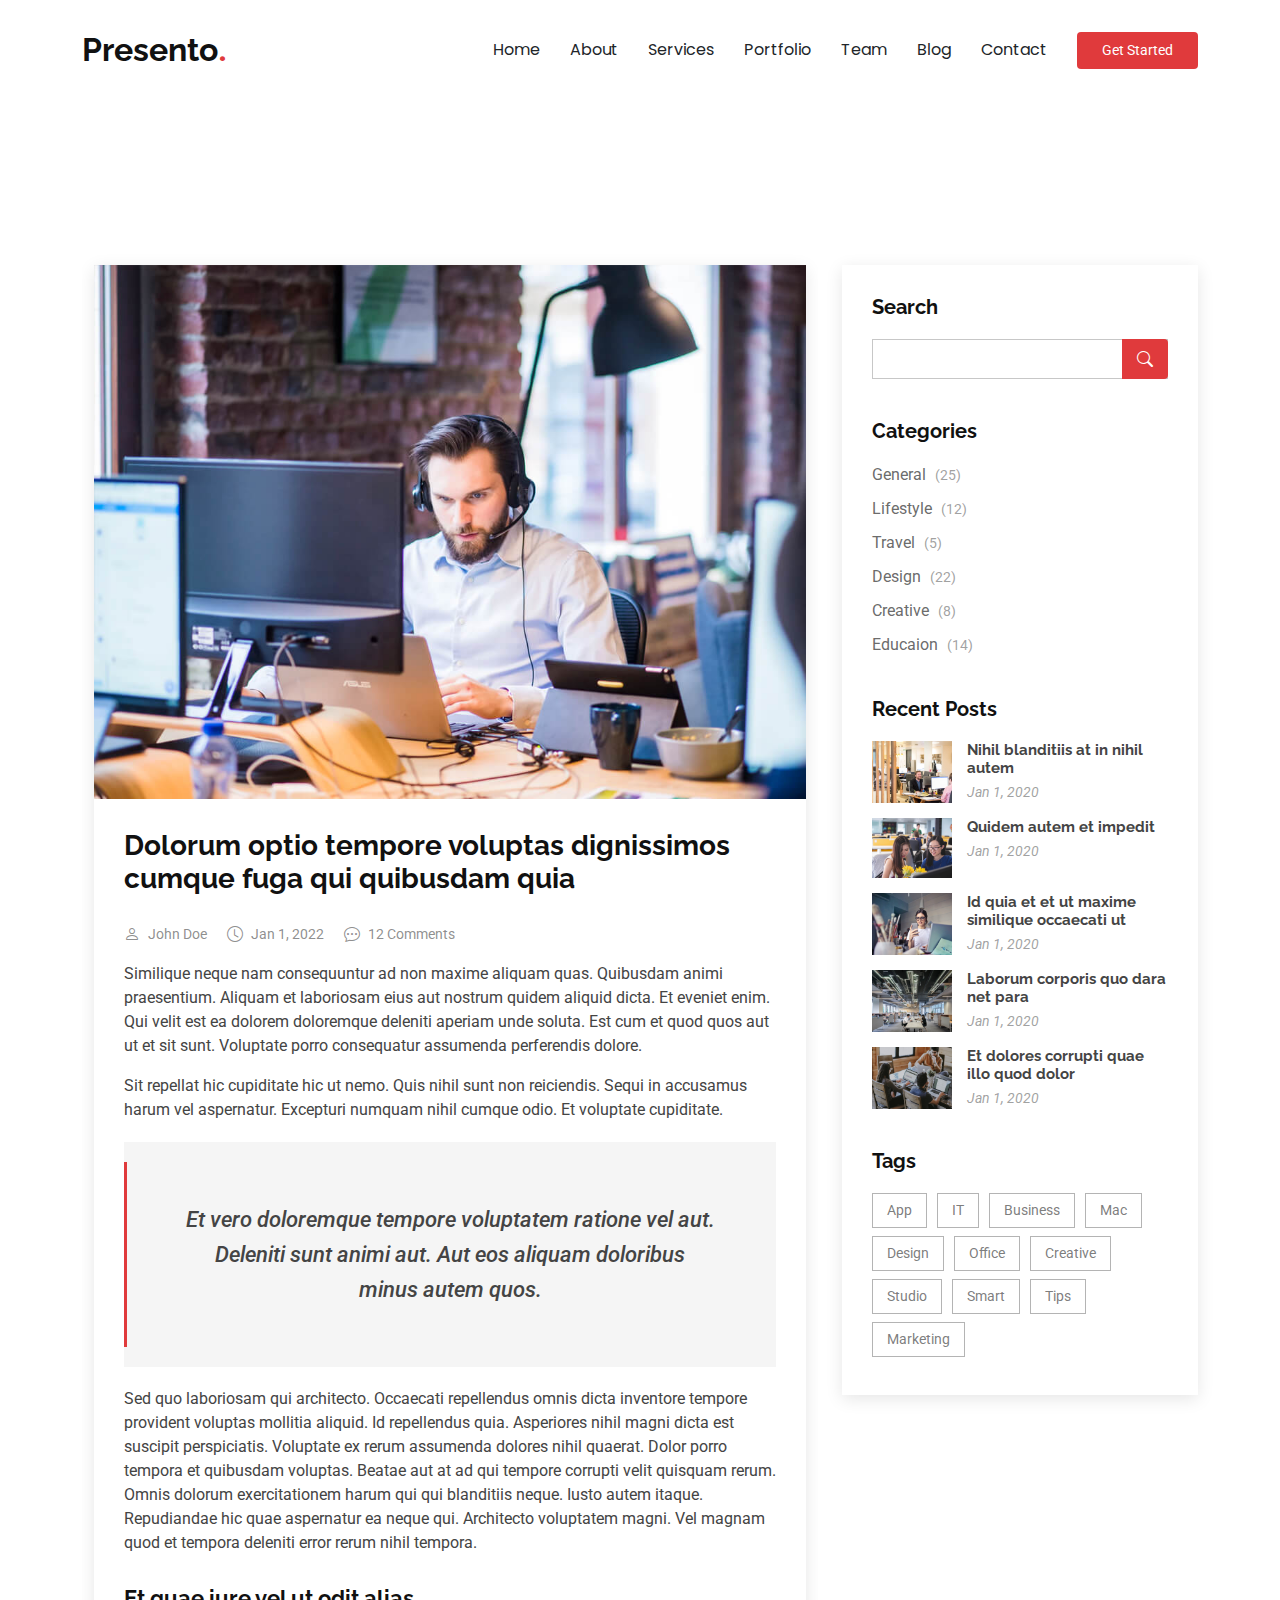
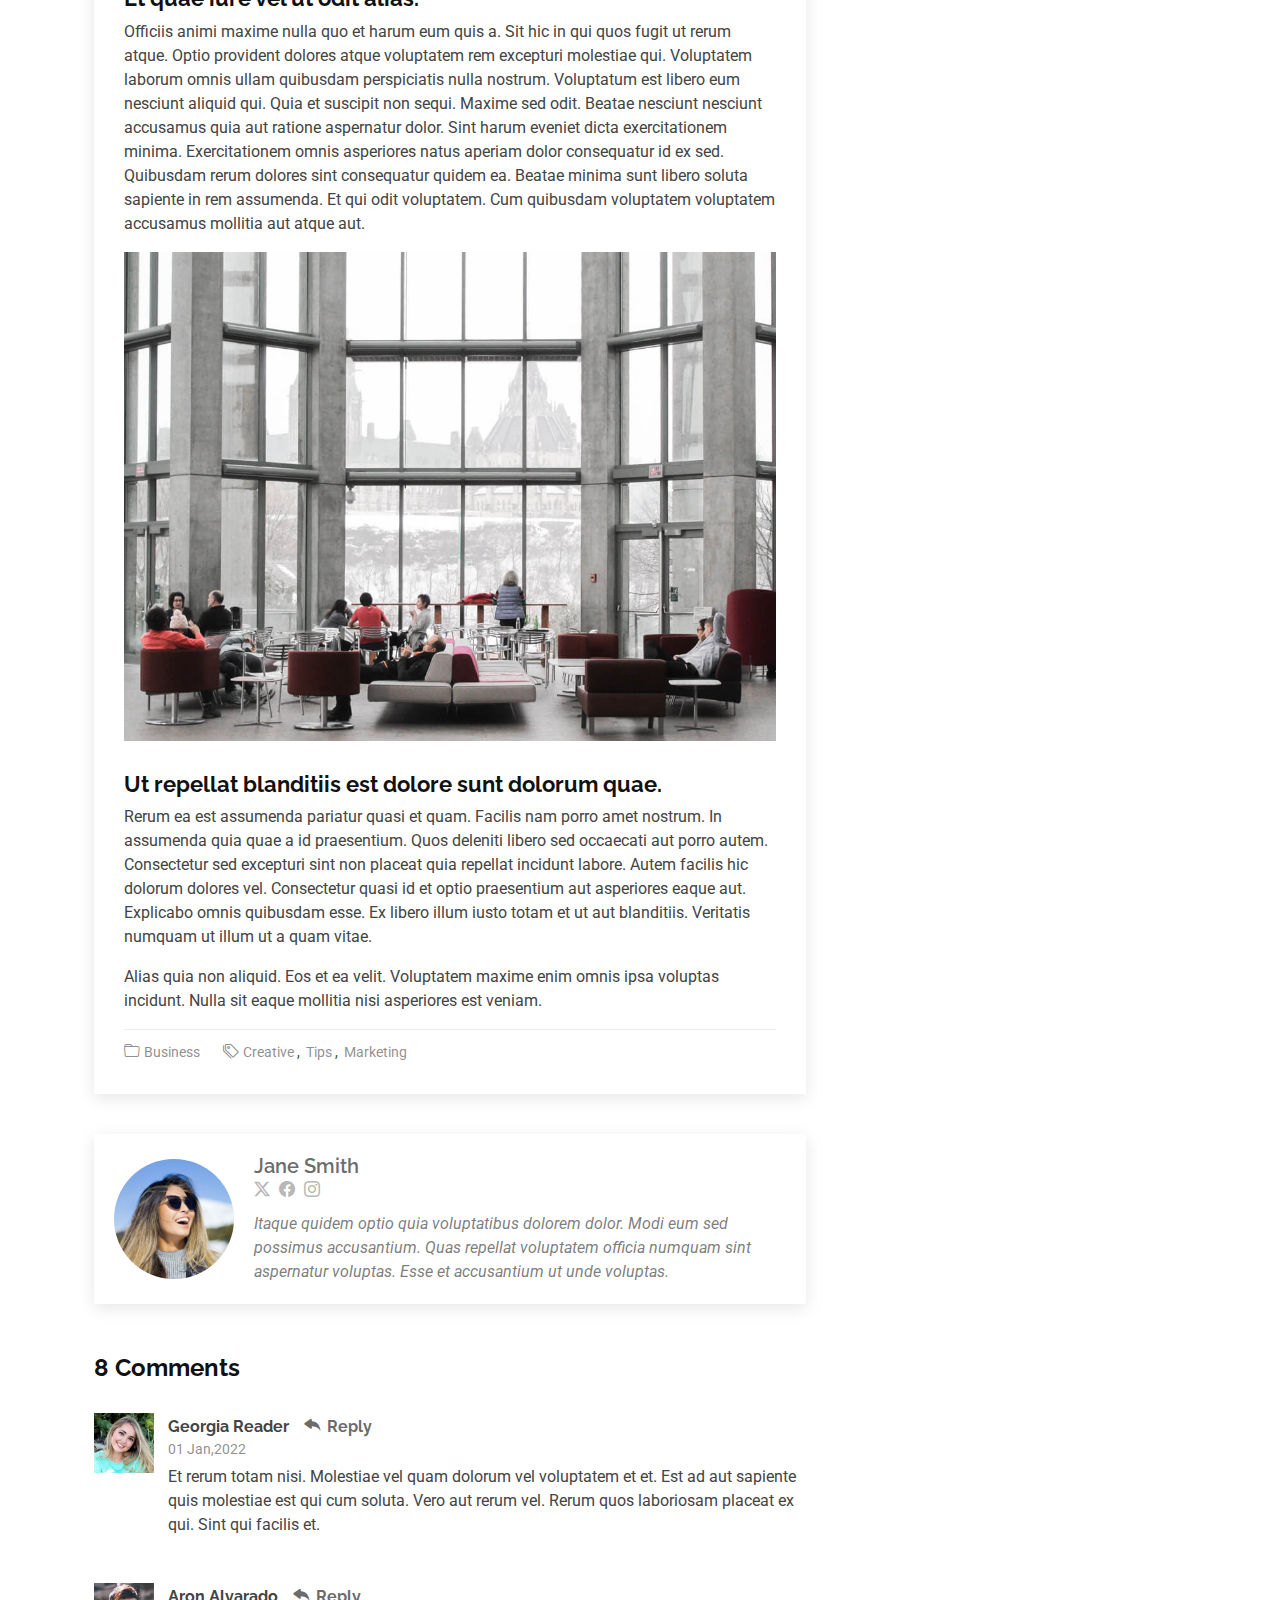
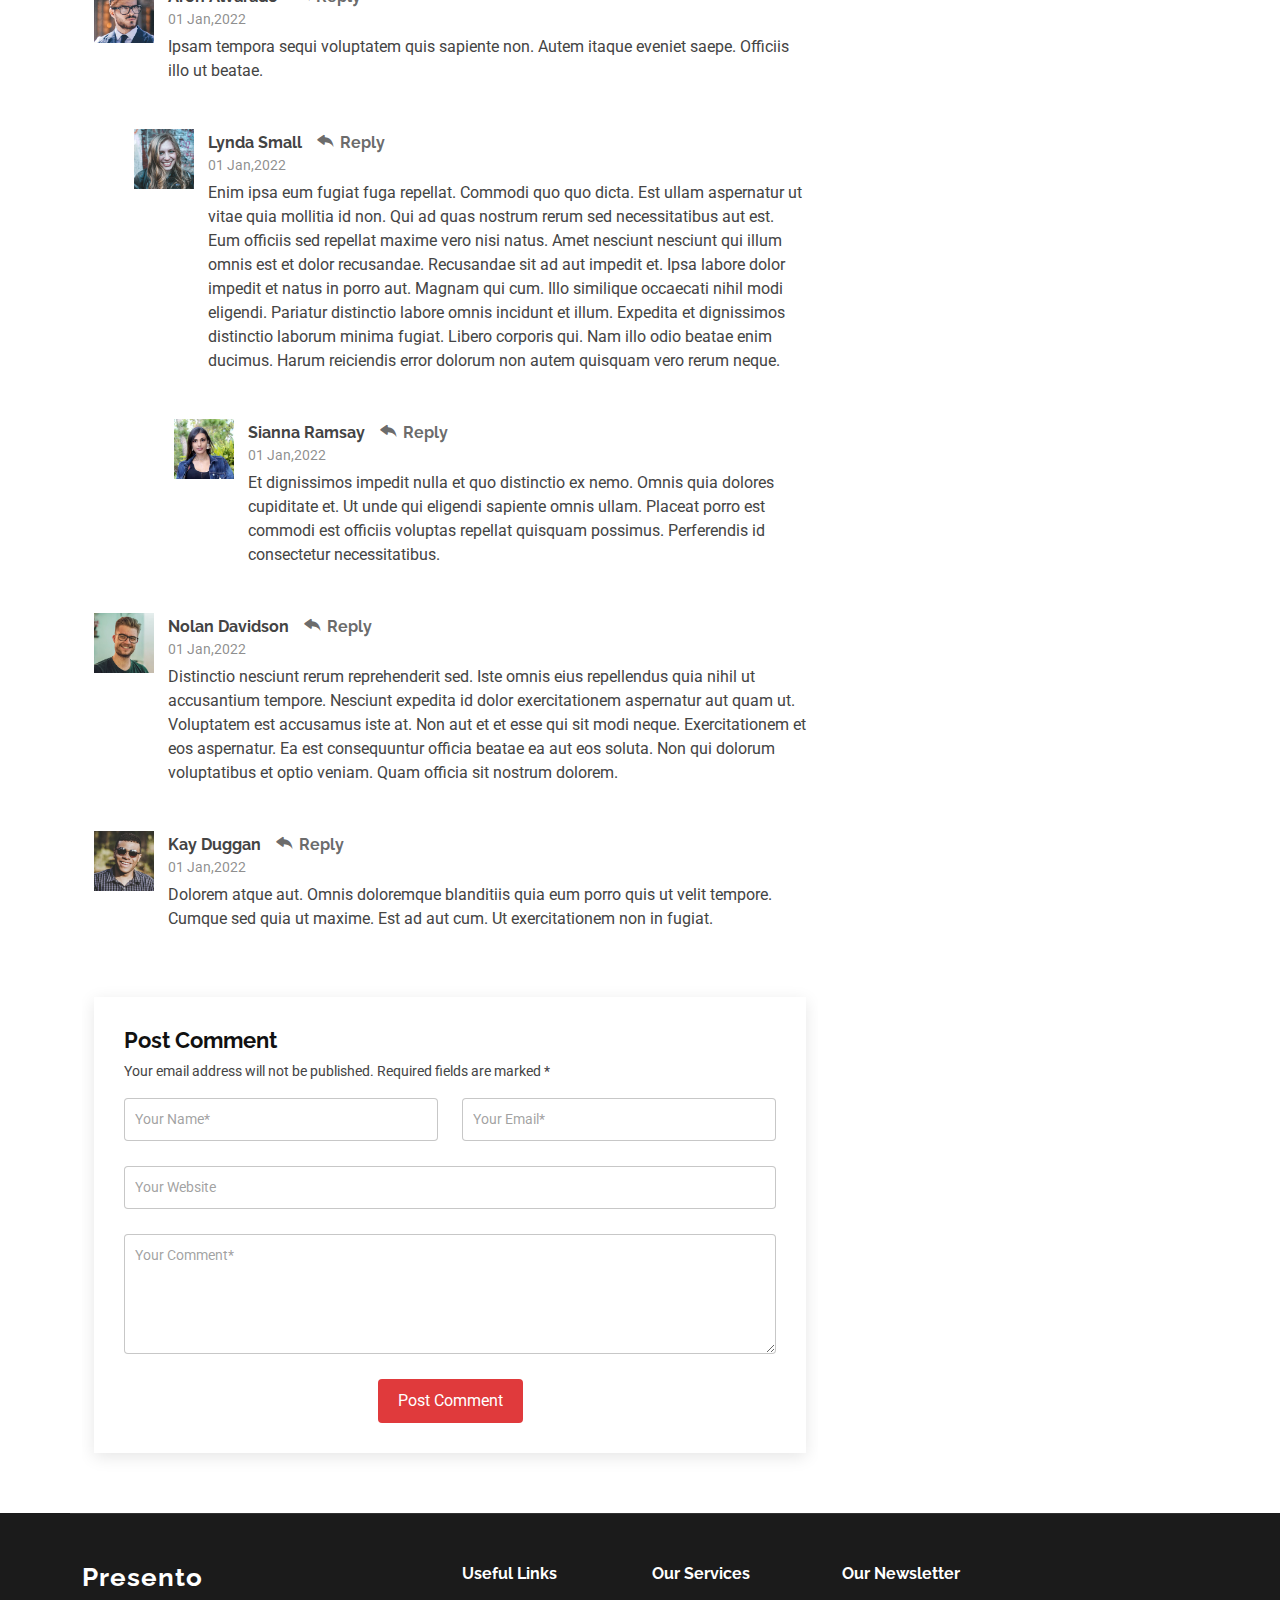
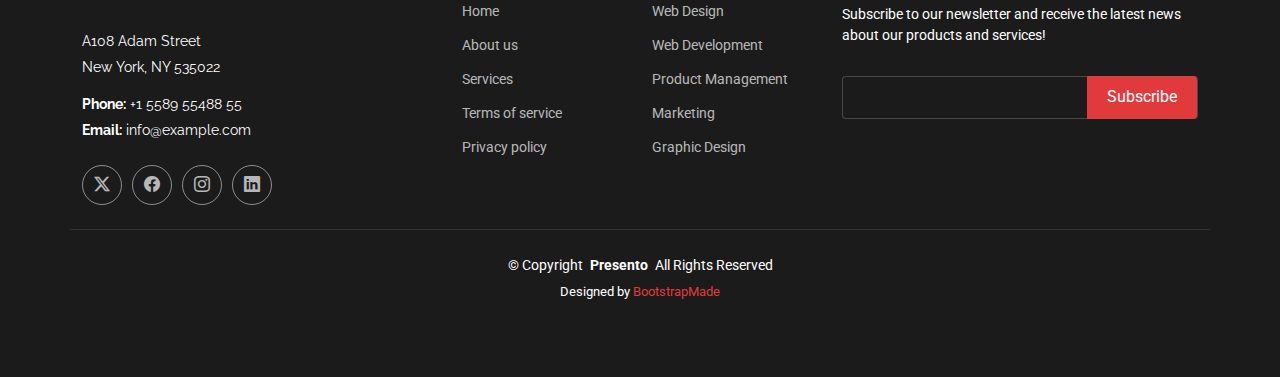
<file: blog-details.html>
<!DOCTYPE html>
<html lang="en">

<head>
  <meta charset="utf-8">
  <meta content="width=device-width, initial-scale=1.0" name="viewport">
  <title>Blog Details - Presento Bootstrap Template</title>
  <meta name="description" content="">
  <meta name="keywords" content="">

  <!-- Favicons -->
  <link href="assets/img/favicon.png" rel="icon">
  <link href="assets/img/apple-touch-icon.png" rel="apple-touch-icon">

  <!-- Fonts -->
  <link href="https://fonts.googleapis.com" rel="preconnect">
  <link href="https://fonts.gstatic.com" rel="preconnect" crossorigin>
  <link href="https://fonts.googleapis.com/css2?family=Roboto:ital,wght@0,100;0,300;0,400;0,500;0,700;0,900;1,100;1,300;1,400;1,500;1,700;1,900&family=Poppins:ital,wght@0,100;0,200;0,300;0,400;0,500;0,600;0,700;0,800;0,900;1,100;1,200;1,300;1,400;1,500;1,600;1,700;1,800;1,900&family=Raleway:ital,wght@0,100;0,200;0,300;0,400;0,500;0,600;0,700;0,800;0,900;1,100;1,200;1,300;1,400;1,500;1,600;1,700;1,800;1,900&display=swap" rel="stylesheet">

  <!-- Vendor CSS Files -->
  <link href="assets/vendor/bootstrap/css/bootstrap.min.css" rel="stylesheet">
  <link href="assets/vendor/bootstrap-icons/bootstrap-icons.css" rel="stylesheet">
  <link href="assets/vendor/aos/aos.css" rel="stylesheet">
  <link href="assets/vendor/glightbox/css/glightbox.min.css" rel="stylesheet">
  <link href="assets/vendor/swiper/swiper-bundle.min.css" rel="stylesheet">

  <!-- Main CSS File -->
  <link href="assets/css/main.css" rel="stylesheet">

  <!-- =======================================================
  * Template Name: Presento
  * Template URL: https://bootstrapmade.com/presento-bootstrap-corporate-template/
  * Updated: Aug 07 2024 with Bootstrap v5.3.3
  * Author: BootstrapMade.com
  * License: https://bootstrapmade.com/license/
  ======================================================== -->
</head>

<body class="blog-details-page">

  <header id="header" class="header d-flex align-items-center sticky-top">
    <div class="container-fluid container-xl position-relative d-flex align-items-center">

      <a href="index.html" class="logo d-flex align-items-center me-auto">
        <!-- Uncomment the line below if you also wish to use an image logo -->
        <!-- <img src="assets/img/logo.png" alt=""> -->
        <h1 class="sitename">Presento</h1>
        <span>.</span>
      </a>

      <nav id="navmenu" class="navmenu">
        <ul>
          <li><a href="index.html">Home<br></a></li>
          <li><a href="#about">About</a></li>
          <li><a href="#services">Services</a></li>
          <li><a href="#portfolio">Portfolio</a></li>
          <li><a href="#team">Team</a></li>
          <li><a href="blog.html">Blog</a></li>
          <!-- <li class="dropdown"><a href="#"><span>Dropdown</span> <i class="bi bi-chevron-down toggle-dropdown"></i></a>
            <ul>
              <li><a href="#">Dropdown 1</a></li>
              <li class="dropdown"><a href="#"><span>Deep Dropdown</span> <i class="bi bi-chevron-down toggle-dropdown"></i></a>
                <ul>
                  <li><a href="#">Deep Dropdown 1</a></li>
                  <li><a href="#">Deep Dropdown 2</a></li>
                  <li><a href="#">Deep Dropdown 3</a></li>
                  <li><a href="#">Deep Dropdown 4</a></li>
                  <li><a href="#">Deep Dropdown 5</a></li>
                </ul>
              </li>
              <li><a href="#">Dropdown 2</a></li>
              <li><a href="#">Dropdown 3</a></li>
              <li><a href="#">Dropdown 4</a></li>
            </ul>
          </li> -->
          <li><a href="#contact">Contact</a></li>
        </ul>
        <i class="mobile-nav-toggle d-xl-none bi bi-list"></i>
      </nav>

      <a class="btn-getstarted" href="index.html#about">Get Started</a>

    </div>
  </header>

  <main class="main">

    <!-- Page Title -->
    <div class="page-title dark-background">
      <div class="container">
        <nav class="breadcrumbs">
          <ol>
            <!-- <li><a href="index.html">Home</a></li> -->
            <li class="current">Blog Details</li>
          </ol>
        </nav>
        <h1>Blog Details</h1>
      </div>
    </div><!-- End Page Title -->

    <div class="container">
      <div class="row">

        <div class="col-lg-8">

          <!-- Blog Details Section -->
          <section id="blog-details" class="blog-details section">
            <div class="container">

              <article class="article">

                <div class="post-img">
                  <img src="assets/img/blog/blog-1.jpg" alt="" class="img-fluid">
                </div>

                <h2 class="title">Dolorum optio tempore voluptas dignissimos cumque fuga qui quibusdam quia</h2>

                <div class="meta-top">
                  <ul>
                    <li class="d-flex align-items-center"><i class="bi bi-person"></i> <a href="blog-details.html">John Doe</a></li>
                    <li class="d-flex align-items-center"><i class="bi bi-clock"></i> <a href="blog-details.html"><time datetime="2020-01-01">Jan 1, 2022</time></a></li>
                    <li class="d-flex align-items-center"><i class="bi bi-chat-dots"></i> <a href="blog-details.html">12 Comments</a></li>
                  </ul>
                </div><!-- End meta top -->

                <div class="content">
                  <p>
                    Similique neque nam consequuntur ad non maxime aliquam quas. Quibusdam animi praesentium. Aliquam et laboriosam eius aut nostrum quidem aliquid dicta.
                    Et eveniet enim. Qui velit est ea dolorem doloremque deleniti aperiam unde soluta. Est cum et quod quos aut ut et sit sunt. Voluptate porro consequatur assumenda perferendis dolore.
                  </p>

                  <p>
                    Sit repellat hic cupiditate hic ut nemo. Quis nihil sunt non reiciendis. Sequi in accusamus harum vel aspernatur. Excepturi numquam nihil cumque odio. Et voluptate cupiditate.
                  </p>

                  <blockquote>
                    <p>
                      Et vero doloremque tempore voluptatem ratione vel aut. Deleniti sunt animi aut. Aut eos aliquam doloribus minus autem quos.
                    </p>
                  </blockquote>

                  <p>
                    Sed quo laboriosam qui architecto. Occaecati repellendus omnis dicta inventore tempore provident voluptas mollitia aliquid. Id repellendus quia. Asperiores nihil magni dicta est suscipit perspiciatis. Voluptate ex rerum assumenda dolores nihil quaerat.
                    Dolor porro tempora et quibusdam voluptas. Beatae aut at ad qui tempore corrupti velit quisquam rerum. Omnis dolorum exercitationem harum qui qui blanditiis neque.
                    Iusto autem itaque. Repudiandae hic quae aspernatur ea neque qui. Architecto voluptatem magni. Vel magnam quod et tempora deleniti error rerum nihil tempora.
                  </p>

                  <h3>Et quae iure vel ut odit alias.</h3>
                  <p>
                    Officiis animi maxime nulla quo et harum eum quis a. Sit hic in qui quos fugit ut rerum atque. Optio provident dolores atque voluptatem rem excepturi molestiae qui. Voluptatem laborum omnis ullam quibusdam perspiciatis nulla nostrum. Voluptatum est libero eum nesciunt aliquid qui.
                    Quia et suscipit non sequi. Maxime sed odit. Beatae nesciunt nesciunt accusamus quia aut ratione aspernatur dolor. Sint harum eveniet dicta exercitationem minima. Exercitationem omnis asperiores natus aperiam dolor consequatur id ex sed. Quibusdam rerum dolores sint consequatur quidem ea.
                    Beatae minima sunt libero soluta sapiente in rem assumenda. Et qui odit voluptatem. Cum quibusdam voluptatem voluptatem accusamus mollitia aut atque aut.
                  </p>
                  <img src="assets/img/blog/blog-inside-post.jpg" class="img-fluid" alt="">

                  <h3>Ut repellat blanditiis est dolore sunt dolorum quae.</h3>
                  <p>
                    Rerum ea est assumenda pariatur quasi et quam. Facilis nam porro amet nostrum. In assumenda quia quae a id praesentium. Quos deleniti libero sed occaecati aut porro autem. Consectetur sed excepturi sint non placeat quia repellat incidunt labore. Autem facilis hic dolorum dolores vel.
                    Consectetur quasi id et optio praesentium aut asperiores eaque aut. Explicabo omnis quibusdam esse. Ex libero illum iusto totam et ut aut blanditiis. Veritatis numquam ut illum ut a quam vitae.
                  </p>
                  <p>
                    Alias quia non aliquid. Eos et ea velit. Voluptatem maxime enim omnis ipsa voluptas incidunt. Nulla sit eaque mollitia nisi asperiores est veniam.
                  </p>

                </div><!-- End post content -->

                <div class="meta-bottom">
                  <i class="bi bi-folder"></i>
                  <ul class="cats">
                    <li><a href="#">Business</a></li>
                  </ul>

                  <i class="bi bi-tags"></i>
                  <ul class="tags">
                    <li><a href="#">Creative</a></li>
                    <li><a href="#">Tips</a></li>
                    <li><a href="#">Marketing</a></li>
                  </ul>
                </div><!-- End meta bottom -->

              </article>

            </div>
          </section><!-- /Blog Details Section -->

          <!-- Blog Author Section -->
          <section id="blog-author" class="blog-author section">

            <div class="container">
              <div class="author-container d-flex align-items-center">
                <img src="assets/img/blog/blog-author.jpg" class="rounded-circle flex-shrink-0" alt="">
                <div>
                  <h4>Jane Smith</h4>
                  <div class="social-links">
                    <a href="https://x.com/#"><i class="bi bi-twitter-x"></i></a>
                    <a href="https://facebook.com/#"><i class="bi bi-facebook"></i></a>
                    <a href="https://instagram.com/#"><i class="biu bi-instagram"></i></a>
                  </div>
                  <p>
                    Itaque quidem optio quia voluptatibus dolorem dolor. Modi eum sed possimus accusantium. Quas repellat voluptatem officia numquam sint aspernatur voluptas. Esse et accusantium ut unde voluptas.
                  </p>
                </div>
              </div>
            </div>

          </section><!-- /Blog Author Section -->

          <!-- Blog Comments Section -->
          <section id="blog-comments" class="blog-comments section">

            <div class="container">

              <h4 class="comments-count">8 Comments</h4>

              <div id="comment-1" class="comment">
                <div class="d-flex">
                  <div class="comment-img"><img src="assets/img/blog/comments-1.jpg" alt=""></div>
                  <div>
                    <h5><a href="">Georgia Reader</a> <a href="#" class="reply"><i class="bi bi-reply-fill"></i> Reply</a></h5>
                    <time datetime="2020-01-01">01 Jan,2022</time>
                    <p>
                      Et rerum totam nisi. Molestiae vel quam dolorum vel voluptatem et et. Est ad aut sapiente quis molestiae est qui cum soluta.
                      Vero aut rerum vel. Rerum quos laboriosam placeat ex qui. Sint qui facilis et.
                    </p>
                  </div>
                </div>
              </div><!-- End comment #1 -->

              <div id="comment-2" class="comment">
                <div class="d-flex">
                  <div class="comment-img"><img src="assets/img/blog/comments-2.jpg" alt=""></div>
                  <div>
                    <h5><a href="">Aron Alvarado</a> <a href="#" class="reply"><i class="bi bi-reply-fill"></i> Reply</a></h5>
                    <time datetime="2020-01-01">01 Jan,2022</time>
                    <p>
                      Ipsam tempora sequi voluptatem quis sapiente non. Autem itaque eveniet saepe. Officiis illo ut beatae.
                    </p>
                  </div>
                </div>

                <div id="comment-reply-1" class="comment comment-reply">
                  <div class="d-flex">
                    <div class="comment-img"><img src="assets/img/blog/comments-3.jpg" alt=""></div>
                    <div>
                      <h5><a href="">Lynda Small</a> <a href="#" class="reply"><i class="bi bi-reply-fill"></i> Reply</a></h5>
                      <time datetime="2020-01-01">01 Jan,2022</time>
                      <p>
                        Enim ipsa eum fugiat fuga repellat. Commodi quo quo dicta. Est ullam aspernatur ut vitae quia mollitia id non. Qui ad quas nostrum rerum sed necessitatibus aut est. Eum officiis sed repellat maxime vero nisi natus. Amet nesciunt nesciunt qui illum omnis est et dolor recusandae.

                        Recusandae sit ad aut impedit et. Ipsa labore dolor impedit et natus in porro aut. Magnam qui cum. Illo similique occaecati nihil modi eligendi. Pariatur distinctio labore omnis incidunt et illum. Expedita et dignissimos distinctio laborum minima fugiat.

                        Libero corporis qui. Nam illo odio beatae enim ducimus. Harum reiciendis error dolorum non autem quisquam vero rerum neque.
                      </p>
                    </div>
                  </div>

                  <div id="comment-reply-2" class="comment comment-reply">
                    <div class="d-flex">
                      <div class="comment-img"><img src="assets/img/blog/comments-4.jpg" alt=""></div>
                      <div>
                        <h5><a href="">Sianna Ramsay</a> <a href="#" class="reply"><i class="bi bi-reply-fill"></i> Reply</a></h5>
                        <time datetime="2020-01-01">01 Jan,2022</time>
                        <p>
                          Et dignissimos impedit nulla et quo distinctio ex nemo. Omnis quia dolores cupiditate et. Ut unde qui eligendi sapiente omnis ullam. Placeat porro est commodi est officiis voluptas repellat quisquam possimus. Perferendis id consectetur necessitatibus.
                        </p>
                      </div>
                    </div>

                  </div><!-- End comment reply #2-->

                </div><!-- End comment reply #1-->

              </div><!-- End comment #2-->

              <div id="comment-3" class="comment">
                <div class="d-flex">
                  <div class="comment-img"><img src="assets/img/blog/comments-5.jpg" alt=""></div>
                  <div>
                    <h5><a href="">Nolan Davidson</a> <a href="#" class="reply"><i class="bi bi-reply-fill"></i> Reply</a></h5>
                    <time datetime="2020-01-01">01 Jan,2022</time>
                    <p>
                      Distinctio nesciunt rerum reprehenderit sed. Iste omnis eius repellendus quia nihil ut accusantium tempore. Nesciunt expedita id dolor exercitationem aspernatur aut quam ut. Voluptatem est accusamus iste at.
                      Non aut et et esse qui sit modi neque. Exercitationem et eos aspernatur. Ea est consequuntur officia beatae ea aut eos soluta. Non qui dolorum voluptatibus et optio veniam. Quam officia sit nostrum dolorem.
                    </p>
                  </div>
                </div>

              </div><!-- End comment #3 -->

              <div id="comment-4" class="comment">
                <div class="d-flex">
                  <div class="comment-img"><img src="assets/img/blog/comments-6.jpg" alt=""></div>
                  <div>
                    <h5><a href="">Kay Duggan</a> <a href="#" class="reply"><i class="bi bi-reply-fill"></i> Reply</a></h5>
                    <time datetime="2020-01-01">01 Jan,2022</time>
                    <p>
                      Dolorem atque aut. Omnis doloremque blanditiis quia eum porro quis ut velit tempore. Cumque sed quia ut maxime. Est ad aut cum. Ut exercitationem non in fugiat.
                    </p>
                  </div>
                </div>

              </div><!-- End comment #4 -->

            </div>

          </section><!-- /Blog Comments Section -->

          <!-- Comment Form Section -->
          <section id="comment-form" class="comment-form section">
            <div class="container">

              <form action="">

                <h4>Post Comment</h4>
                <p>Your email address will not be published. Required fields are marked * </p>
                <div class="row">
                  <div class="col-md-6 form-group">
                    <input name="name" type="text" class="form-control" placeholder="Your Name*">
                  </div>
                  <div class="col-md-6 form-group">
                    <input name="email" type="text" class="form-control" placeholder="Your Email*">
                  </div>
                </div>
                <div class="row">
                  <div class="col form-group">
                    <input name="website" type="text" class="form-control" placeholder="Your Website">
                  </div>
                </div>
                <div class="row">
                  <div class="col form-group">
                    <textarea name="comment" class="form-control" placeholder="Your Comment*"></textarea>
                  </div>
                </div>

                <div class="text-center">
                  <button type="submit" class="btn btn-primary">Post Comment</button>
                </div>

              </form>

            </div>
          </section><!-- /Comment Form Section -->

        </div>

        <div class="col-lg-4 sidebar">

          <div class="widgets-container">

            <!-- Search Widget -->
            <div class="search-widget widget-item">

              <h3 class="widget-title">Search</h3>
              <form action="">
                <input type="text">
                <button type="submit" title="Search"><i class="bi bi-search"></i></button>
              </form>

            </div><!--/Search Widget -->

            <!-- Categories Widget -->
            <div class="categories-widget widget-item">

              <h3 class="widget-title">Categories</h3>
              <ul class="mt-3">
                <li><a href="#">General <span>(25)</span></a></li>
                <li><a href="#">Lifestyle <span>(12)</span></a></li>
                <li><a href="#">Travel <span>(5)</span></a></li>
                <li><a href="#">Design <span>(22)</span></a></li>
                <li><a href="#">Creative <span>(8)</span></a></li>
                <li><a href="#">Educaion <span>(14)</span></a></li>
              </ul>

            </div><!--/Categories Widget -->

            <!-- Recent Posts Widget -->
            <div class="recent-posts-widget widget-item">

              <h3 class="widget-title">Recent Posts</h3>

              <div class="post-item">
                <img src="assets/img/blog/blog-recent-1.jpg" alt="" class="flex-shrink-0">
                <div>
                  <h4><a href="blog-details.html">Nihil blanditiis at in nihil autem</a></h4>
                  <time datetime="2020-01-01">Jan 1, 2020</time>
                </div>
              </div><!-- End recent post item-->

              <div class="post-item">
                <img src="assets/img/blog/blog-recent-2.jpg" alt="" class="flex-shrink-0">
                <div>
                  <h4><a href="blog-details.html">Quidem autem et impedit</a></h4>
                  <time datetime="2020-01-01">Jan 1, 2020</time>
                </div>
              </div><!-- End recent post item-->

              <div class="post-item">
                <img src="assets/img/blog/blog-recent-3.jpg" alt="" class="flex-shrink-0">
                <div>
                  <h4><a href="blog-details.html">Id quia et et ut maxime similique occaecati ut</a></h4>
                  <time datetime="2020-01-01">Jan 1, 2020</time>
                </div>
              </div><!-- End recent post item-->

              <div class="post-item">
                <img src="assets/img/blog/blog-recent-4.jpg" alt="" class="flex-shrink-0">
                <div>
                  <h4><a href="blog-details.html">Laborum corporis quo dara net para</a></h4>
                  <time datetime="2020-01-01">Jan 1, 2020</time>
                </div>
              </div><!-- End recent post item-->

              <div class="post-item">
                <img src="assets/img/blog/blog-recent-5.jpg" alt="" class="flex-shrink-0">
                <div>
                  <h4><a href="blog-details.html">Et dolores corrupti quae illo quod dolor</a></h4>
                  <time datetime="2020-01-01">Jan 1, 2020</time>
                </div>
              </div><!-- End recent post item-->

            </div><!--/Recent Posts Widget -->

            <!-- Tags Widget -->
            <div class="tags-widget widget-item">

              <h3 class="widget-title">Tags</h3>
              <ul>
                <li><a href="#">App</a></li>
                <li><a href="#">IT</a></li>
                <li><a href="#">Business</a></li>
                <li><a href="#">Mac</a></li>
                <li><a href="#">Design</a></li>
                <li><a href="#">Office</a></li>
                <li><a href="#">Creative</a></li>
                <li><a href="#">Studio</a></li>
                <li><a href="#">Smart</a></li>
                <li><a href="#">Tips</a></li>
                <li><a href="#">Marketing</a></li>
              </ul>

            </div><!--/Tags Widget -->

          </div>

        </div>

      </div>
    </div>

  </main>

  <footer id="footer" class="footer dark-background">

    <div class="container footer-top">
      <div class="row gy-4">
        <div class="col-lg-4 col-md-6 footer-about">
          <a href="index.html" class="logo d-flex align-items-center">
            <span class="sitename">Presento</span>
          </a>
          <div class="footer-contact pt-3">
            <p>A108 Adam Street</p>
            <p>New York, NY 535022</p>
            <p class="mt-3"><strong>Phone:</strong> <span>+1 5589 55488 55</span></p>
            <p><strong>Email:</strong> <span>info@example.com</span></p>
          </div>
          <div class="social-links d-flex mt-4">
            <a href=""><i class="bi bi-twitter-x"></i></a>
            <a href=""><i class="bi bi-facebook"></i></a>
            <a href=""><i class="bi bi-instagram"></i></a>
            <a href=""><i class="bi bi-linkedin"></i></a>
          </div>
        </div>

        <div class="col-lg-2 col-md-3 footer-links">
          <h4>Useful Links</h4>
          <ul>
            <li><a href="#">Home</a></li>
            <li><a href="#">About us</a></li>
            <li><a href="#">Services</a></li>
            <li><a href="#">Terms of service</a></li>
            <li><a href="#">Privacy policy</a></li>
          </ul>
        </div>

        <div class="col-lg-2 col-md-3 footer-links">
          <h4>Our Services</h4>
          <ul>
            <li><a href="#">Web Design</a></li>
            <li><a href="#">Web Development</a></li>
            <li><a href="#">Product Management</a></li>
            <li><a href="#">Marketing</a></li>
            <li><a href="#">Graphic Design</a></li>
          </ul>
        </div>

        <div class="col-lg-4 col-md-12 footer-newsletter">
          <h4>Our Newsletter</h4>
          <p>Subscribe to our newsletter and receive the latest news about our products and services!</p>
          <form action="forms/newsletter.php" method="post" class="php-email-form">
            <div class="newsletter-form"><input type="email" name="email"><input type="submit" value="Subscribe"></div>
            <div class="loading">Loading</div>
            <div class="error-message"></div>
            <div class="sent-message">Your subscription request has been sent. Thank you!</div>
          </form>
        </div>

      </div>
    </div>

    <div class="container copyright text-center mt-4">
      <p>© <span>Copyright</span> <strong class="px-1 sitename">Presento</strong> <span>All Rights Reserved</span></p>
      <div class="credits">
        <!-- All the links in the footer should remain intact. -->
        <!-- You can delete the links only if you've purchased the pro version. -->
        <!-- Licensing information: https://bootstrapmade.com/license/ -->
        <!-- Purchase the pro version with working PHP/AJAX contact form: [buy-url] -->
        Designed by <a href="https://bootstrapmade.com/">BootstrapMade</a>
      </div>
    </div>

  </footer>

  <!-- Scroll Top -->
  <a href="#" id="scroll-top" class="scroll-top d-flex align-items-center justify-content-center"><i class="bi bi-arrow-up-short"></i></a>

  <!-- Vendor JS Files -->
  <script src="assets/vendor/bootstrap/js/bootstrap.bundle.min.js"></script>
  <script src="assets/vendor/php-email-form/validate.js"></script>
  <script src="assets/vendor/aos/aos.js"></script>
  <script src="assets/vendor/glightbox/js/glightbox.min.js"></script>
  <script src="assets/vendor/swiper/swiper-bundle.min.js"></script>
  <script src="assets/vendor/purecounter/purecounter_vanilla.js"></script>
  <script src="assets/vendor/imagesloaded/imagesloaded.pkgd.min.js"></script>
  <script src="assets/vendor/isotope-layout/isotope.pkgd.min.js"></script>

  <!-- Main JS File -->
  <script src="assets/js/main.js"></script>

</body>

</html>
</file>
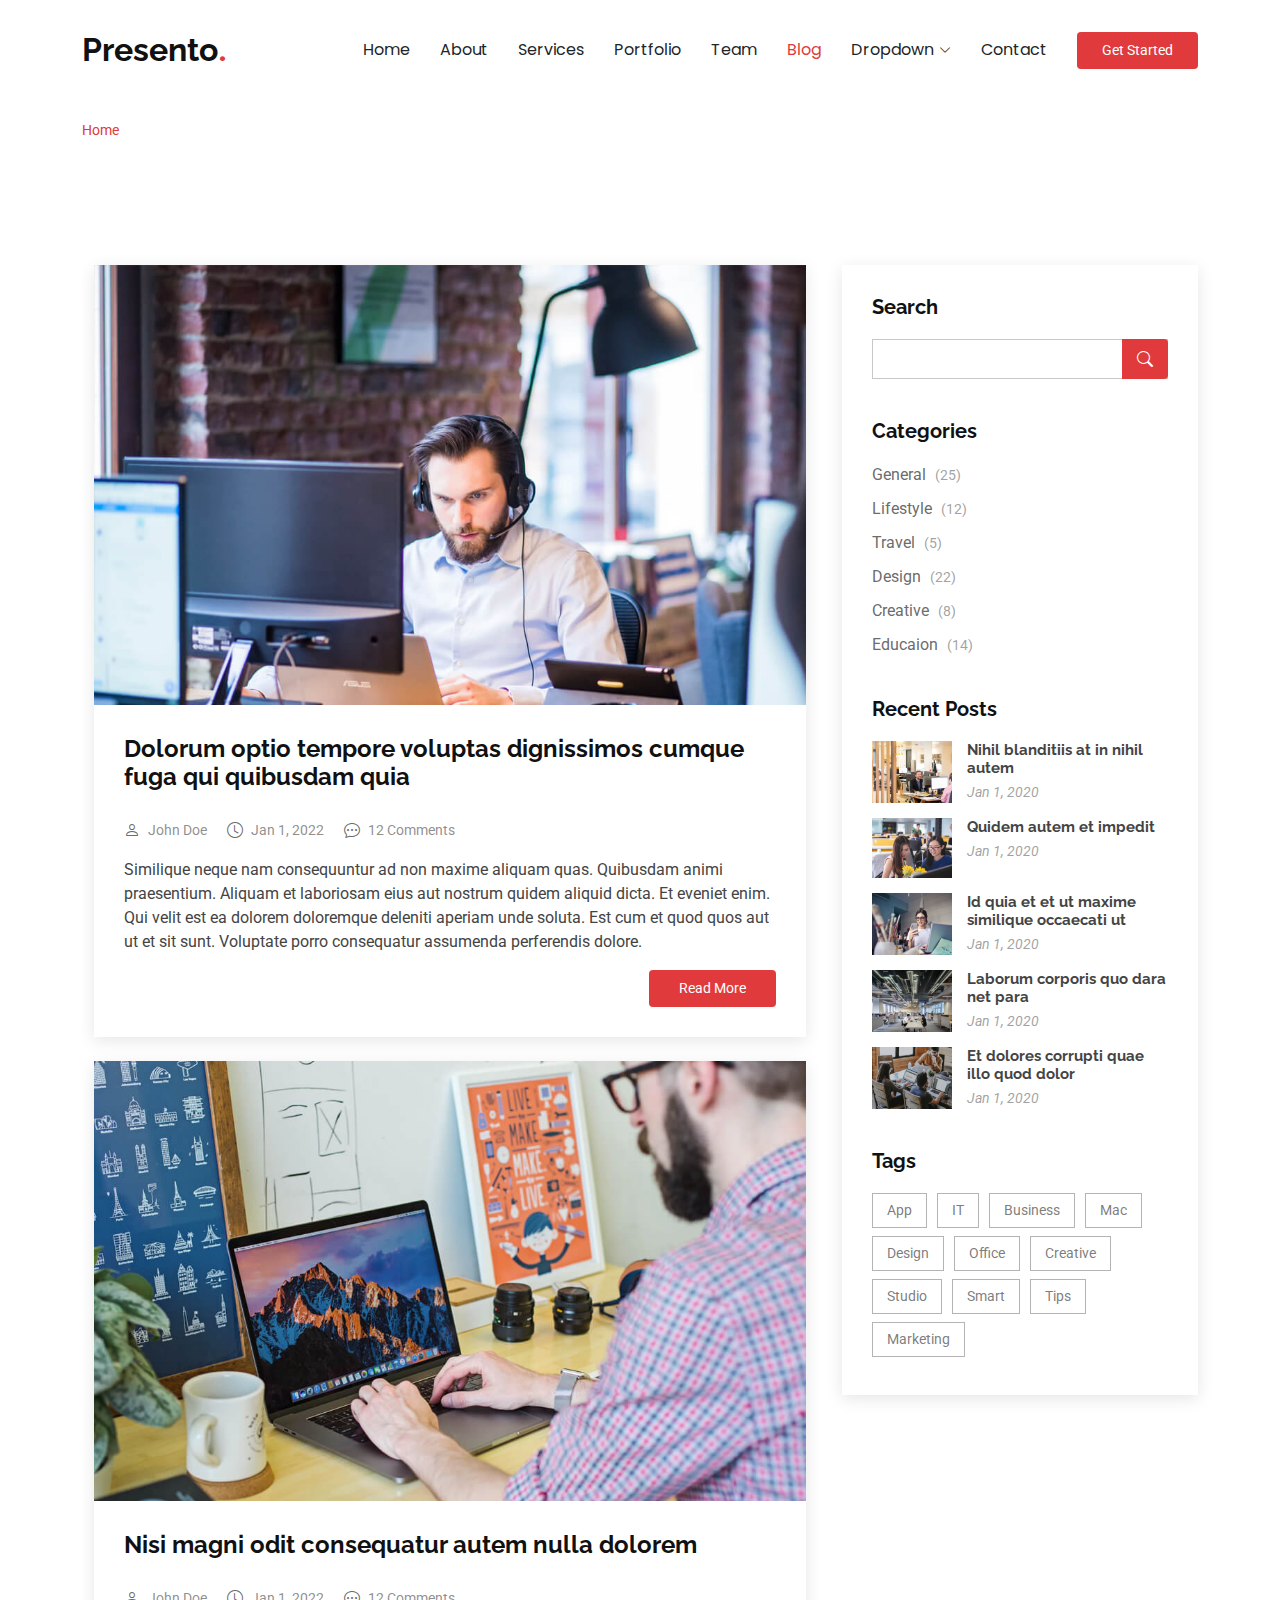
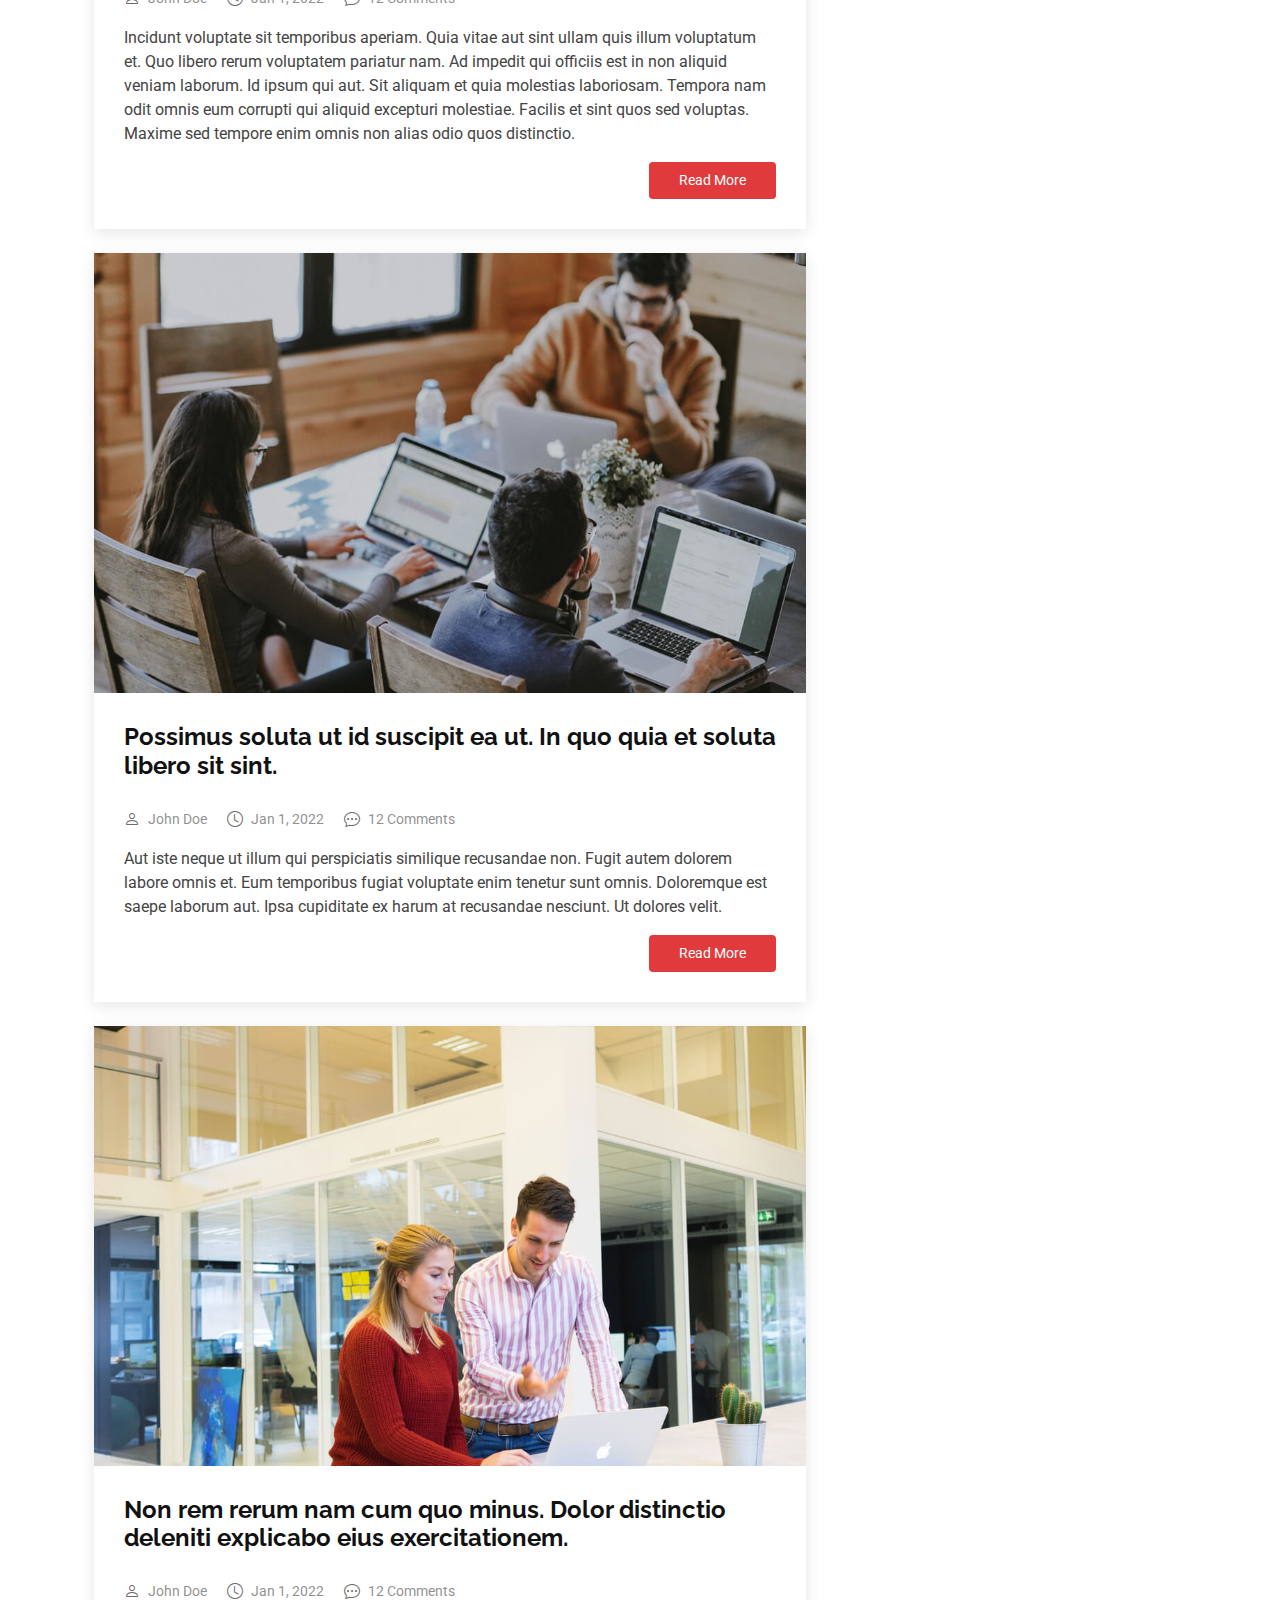
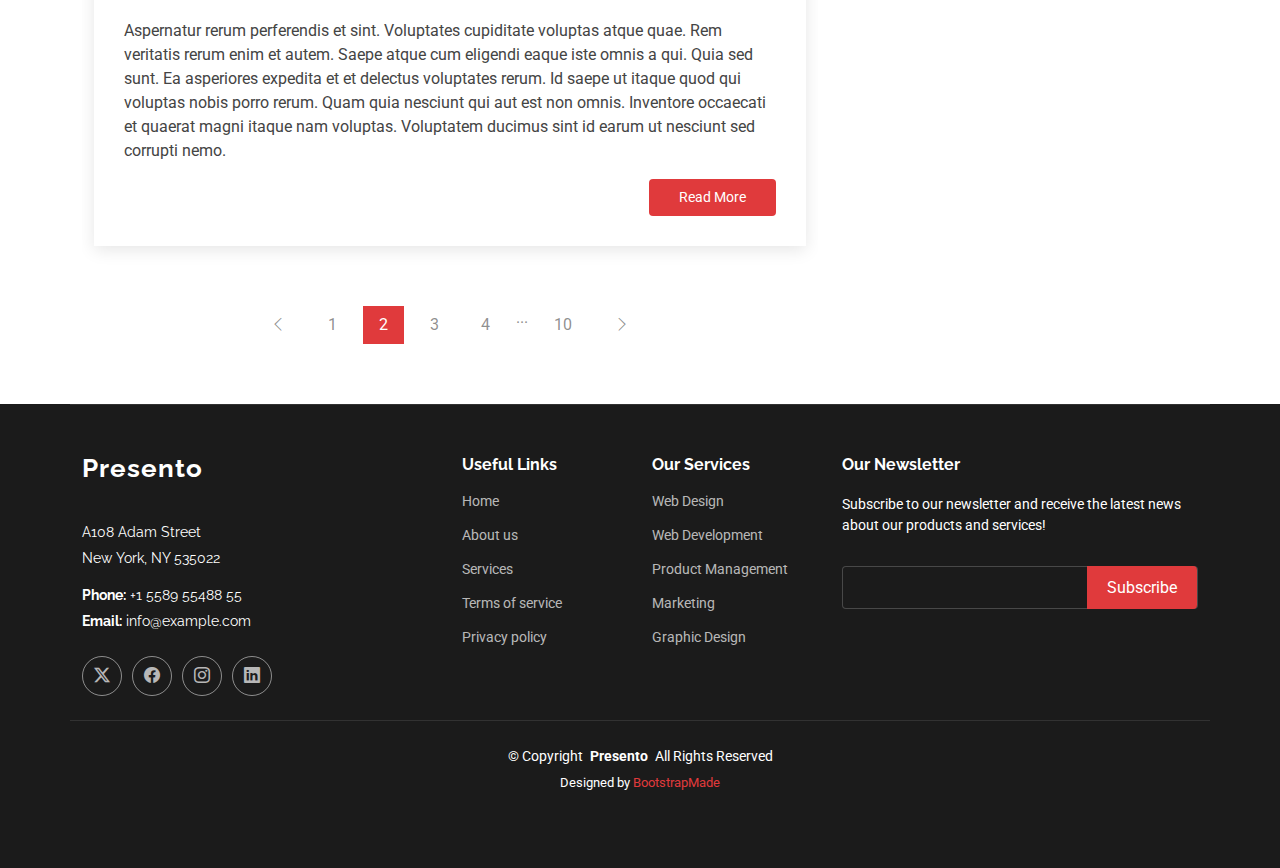
<file: blog.html>
<!DOCTYPE html>
<html lang="en">

<head>
  <meta charset="utf-8">
  <meta content="width=device-width, initial-scale=1.0" name="viewport">
  <title>Blog - Presento Bootstrap Template</title>
  <meta name="description" content="">
  <meta name="keywords" content="">

  <!-- Favicons -->
  <link href="assets/img/favicon.png" rel="icon">
  <link href="assets/img/apple-touch-icon.png" rel="apple-touch-icon">

  <!-- Fonts -->
  <link href="https://fonts.googleapis.com" rel="preconnect">
  <link href="https://fonts.gstatic.com" rel="preconnect" crossorigin>
  <link href="https://fonts.googleapis.com/css2?family=Roboto:ital,wght@0,100;0,300;0,400;0,500;0,700;0,900;1,100;1,300;1,400;1,500;1,700;1,900&family=Poppins:ital,wght@0,100;0,200;0,300;0,400;0,500;0,600;0,700;0,800;0,900;1,100;1,200;1,300;1,400;1,500;1,600;1,700;1,800;1,900&family=Raleway:ital,wght@0,100;0,200;0,300;0,400;0,500;0,600;0,700;0,800;0,900;1,100;1,200;1,300;1,400;1,500;1,600;1,700;1,800;1,900&display=swap" rel="stylesheet">

  <!-- Vendor CSS Files -->
  <link href="assets/vendor/bootstrap/css/bootstrap.min.css" rel="stylesheet">
  <link href="assets/vendor/bootstrap-icons/bootstrap-icons.css" rel="stylesheet">
  <link href="assets/vendor/aos/aos.css" rel="stylesheet">
  <link href="assets/vendor/glightbox/css/glightbox.min.css" rel="stylesheet">
  <link href="assets/vendor/swiper/swiper-bundle.min.css" rel="stylesheet">

  <!-- Main CSS File -->
  <link href="assets/css/main.css" rel="stylesheet">

  <!-- =======================================================
  * Template Name: Presento
  * Template URL: https://bootstrapmade.com/presento-bootstrap-corporate-template/
  * Updated: Aug 07 2024 with Bootstrap v5.3.3
  * Author: BootstrapMade.com
  * License: https://bootstrapmade.com/license/
  ======================================================== -->
</head>

<body class="blog-page">

  <header id="header" class="header d-flex align-items-center sticky-top">
    <div class="container-fluid container-xl position-relative d-flex align-items-center">

      <a href="index.html" class="logo d-flex align-items-center me-auto">
        <!-- Uncomment the line below if you also wish to use an image logo -->
        <!-- <img src="assets/img/logo.png" alt=""> -->
        <h1 class="sitename">Presento</h1>
        <span>.</span>
      </a>

      <nav id="navmenu" class="navmenu">
        <ul>
          <li><a href="#hero">Home<br></a></li>
          <li><a href="#about">About</a></li>
          <li><a href="#services">Services</a></li>
          <li><a href="#portfolio">Portfolio</a></li>
          <li><a href="#team">Team</a></li>
          <li><a href="blog.html" class="active">Blog</a></li>
          <li class="dropdown"><a href="#"><span>Dropdown</span> <i class="bi bi-chevron-down toggle-dropdown"></i></a>
            <ul>
              <li><a href="#">Dropdown 1</a></li>
              <li class="dropdown"><a href="#"><span>Deep Dropdown</span> <i class="bi bi-chevron-down toggle-dropdown"></i></a>
                <ul>
                  <li><a href="#">Deep Dropdown 1</a></li>
                  <li><a href="#">Deep Dropdown 2</a></li>
                  <li><a href="#">Deep Dropdown 3</a></li>
                  <li><a href="#">Deep Dropdown 4</a></li>
                  <li><a href="#">Deep Dropdown 5</a></li>
                </ul>
              </li>
              <li><a href="#">Dropdown 2</a></li>
              <li><a href="#">Dropdown 3</a></li>
              <li><a href="#">Dropdown 4</a></li>
            </ul>
          </li>
          <li><a href="#contact">Contact</a></li>
        </ul>
        <i class="mobile-nav-toggle d-xl-none bi bi-list"></i>
      </nav>

      <a class="btn-getstarted" href="index.html#about">Get Started</a>

    </div>
  </header>

  <main class="main">

    <!-- Page Title -->
    <div class="page-title dark-background">
      <div class="container">
        <nav class="breadcrumbs">
          <ol>
            <li><a href="index.html">Home</a></li>
            <li class="current">Blog</li>
          </ol>
        </nav>
        <h1>Blog</h1>
      </div>
    </div><!-- End Page Title -->

    <div class="container">
      <div class="row">

        <div class="col-lg-8">

          <!-- Blog Posts Section -->
          <section id="blog-posts" class="blog-posts section">

            <div class="container">

              <div class="row gy-4">

                <div class="col-12">
                  <article>

                    <div class="post-img">
                      <img src="assets/img/blog/blog-1.jpg" alt="" class="img-fluid">
                    </div>

                    <h2 class="title">
                      <a href="blog-details.html">Dolorum optio tempore voluptas dignissimos cumque fuga qui quibusdam quia</a>
                    </h2>

                    <div class="meta-top">
                      <ul>
                        <li class="d-flex align-items-center"><i class="bi bi-person"></i> <a href="blog-details.html">John Doe</a></li>
                        <li class="d-flex align-items-center"><i class="bi bi-clock"></i> <a href="blog-details.html"><time datetime="2022-01-01">Jan 1, 2022</time></a></li>
                        <li class="d-flex align-items-center"><i class="bi bi-chat-dots"></i> <a href="blog-details.html">12 Comments</a></li>
                      </ul>
                    </div>

                    <div class="content">
                      <p>
                        Similique neque nam consequuntur ad non maxime aliquam quas. Quibusdam animi praesentium. Aliquam et laboriosam eius aut nostrum quidem aliquid dicta.
                        Et eveniet enim. Qui velit est ea dolorem doloremque deleniti aperiam unde soluta. Est cum et quod quos aut ut et sit sunt. Voluptate porro consequatur assumenda perferendis dolore.
                      </p>

                      <div class="read-more">
                        <a href="blog-details.html">Read More</a>
                      </div>
                    </div>

                  </article>
                </div><!-- End post list item -->

                <div class="col-12">

                  <article>

                    <div class="post-img">
                      <img src="assets/img/blog/blog-2.jpg" alt="" class="img-fluid">
                    </div>

                    <h2 class="title">
                      <a href="blog-details.html">Nisi magni odit consequatur autem nulla dolorem</a>
                    </h2>

                    <div class="meta-top">
                      <ul>
                        <li class="d-flex align-items-center"><i class="bi bi-person"></i> <a href="blog-details.html">John Doe</a></li>
                        <li class="d-flex align-items-center"><i class="bi bi-clock"></i> <a href="blog-details.html"><time datetime="2022-01-01">Jan 1, 2022</time></a></li>
                        <li class="d-flex align-items-center"><i class="bi bi-chat-dots"></i> <a href="blog-details.html">12 Comments</a></li>
                      </ul>
                    </div>

                    <div class="content">
                      <p>
                        Incidunt voluptate sit temporibus aperiam. Quia vitae aut sint ullam quis illum voluptatum et. Quo libero rerum voluptatem pariatur nam.
                        Ad impedit qui officiis est in non aliquid veniam laborum. Id ipsum qui aut. Sit aliquam et quia molestias laboriosam. Tempora nam odit omnis eum corrupti qui aliquid excepturi molestiae. Facilis et sint quos sed voluptas. Maxime sed tempore enim omnis non alias odio quos distinctio.
                      </p>
                      <div class="read-more">
                        <a href="blog-details.html">Read More</a>
                      </div>
                    </div>

                  </article>

                </div><!-- End post list item -->

                <div class="col-12">

                  <article>

                    <div class="post-img">
                      <img src="assets/img/blog/blog-3.jpg" alt="" class="img-fluid">
                    </div>

                    <h2 class="title">
                      <a href="blog-details.html">Possimus soluta ut id suscipit ea ut. In quo quia et soluta libero sit sint.</a>
                    </h2>

                    <div class="meta-top">
                      <ul>
                        <li class="d-flex align-items-center"><i class="bi bi-person"></i> <a href="blog-details.html">John Doe</a></li>
                        <li class="d-flex align-items-center"><i class="bi bi-clock"></i> <a href="blog-details.html"><time datetime="2022-01-01">Jan 1, 2022</time></a></li>
                        <li class="d-flex align-items-center"><i class="bi bi-chat-dots"></i> <a href="blog-details.html">12 Comments</a></li>
                      </ul>
                    </div>

                    <div class="content">
                      <p>
                        Aut iste neque ut illum qui perspiciatis similique recusandae non. Fugit autem dolorem labore omnis et. Eum temporibus fugiat voluptate enim tenetur sunt omnis.
                        Doloremque est saepe laborum aut. Ipsa cupiditate ex harum at recusandae nesciunt. Ut dolores velit.
                      </p>
                      <div class="read-more">
                        <a href="blog-details.html">Read More</a>
                      </div>
                    </div>

                  </article>

                </div><!-- End post list item -->

                <div class="col-12">

                  <article>

                    <div class="post-img">
                      <img src="assets/img/blog/blog-4.jpg" alt="" class="img-fluid">
                    </div>

                    <h2 class="title">
                      <a href="blog-details.html">Non rem rerum nam cum quo minus. Dolor distinctio deleniti explicabo eius exercitationem.</a>
                    </h2>

                    <div class="meta-top">
                      <ul>
                        <li class="d-flex align-items-center"><i class="bi bi-person"></i> <a href="blog-details.html">John Doe</a></li>
                        <li class="d-flex align-items-center"><i class="bi bi-clock"></i> <a href="blog-details.html"><time datetime="2022-01-01">Jan 1, 2022</time></a></li>
                        <li class="d-flex align-items-center"><i class="bi bi-chat-dots"></i> <a href="blog-details.html">12 Comments</a></li>
                      </ul>
                    </div>

                    <div class="content">
                      <p>
                        Aspernatur rerum perferendis et sint. Voluptates cupiditate voluptas atque quae. Rem veritatis rerum enim et autem. Saepe atque cum eligendi eaque iste omnis a qui.
                        Quia sed sunt. Ea asperiores expedita et et delectus voluptates rerum. Id saepe ut itaque quod qui voluptas nobis porro rerum. Quam quia nesciunt qui aut est non omnis. Inventore occaecati et quaerat magni itaque nam voluptas. Voluptatem ducimus sint id earum ut nesciunt sed corrupti nemo.
                      </p>
                      <div class="read-more">
                        <a href="blog-details.html">Read More</a>
                      </div>
                    </div>

                  </article>

                </div><!-- End post list item -->

              </div><!-- End blog posts list -->

            </div>

          </section><!-- /Blog Posts Section -->

          <!-- Blog Pagination Section -->
          <section id="blog-pagination" class="blog-pagination section">

            <div class="container">
              <div class="d-flex justify-content-center">
                <ul>
                  <li><a href="#"><i class="bi bi-chevron-left"></i></a></li>
                  <li><a href="#">1</a></li>
                  <li><a href="#" class="active">2</a></li>
                  <li><a href="#">3</a></li>
                  <li><a href="#">4</a></li>
                  <li>...</li>
                  <li><a href="#">10</a></li>
                  <li><a href="#"><i class="bi bi-chevron-right"></i></a></li>
                </ul>
              </div>
            </div>

          </section><!-- /Blog Pagination Section -->

        </div>

        <div class="col-lg-4 sidebar">

          <div class="widgets-container">

            <!-- Search Widget -->
            <div class="search-widget widget-item">

              <h3 class="widget-title">Search</h3>
              <form action="">
                <input type="text">
                <button type="submit" title="Search"><i class="bi bi-search"></i></button>
              </form>

            </div><!--/Search Widget -->

            <!-- Categories Widget -->
            <div class="categories-widget widget-item">

              <h3 class="widget-title">Categories</h3>
              <ul class="mt-3">
                <li><a href="#">General <span>(25)</span></a></li>
                <li><a href="#">Lifestyle <span>(12)</span></a></li>
                <li><a href="#">Travel <span>(5)</span></a></li>
                <li><a href="#">Design <span>(22)</span></a></li>
                <li><a href="#">Creative <span>(8)</span></a></li>
                <li><a href="#">Educaion <span>(14)</span></a></li>
              </ul>

            </div><!--/Categories Widget -->

            <!-- Recent Posts Widget -->
            <div class="recent-posts-widget widget-item">

              <h3 class="widget-title">Recent Posts</h3>

              <div class="post-item">
                <img src="assets/img/blog/blog-recent-1.jpg" alt="" class="flex-shrink-0">
                <div>
                  <h4><a href="blog-details.html">Nihil blanditiis at in nihil autem</a></h4>
                  <time datetime="2020-01-01">Jan 1, 2020</time>
                </div>
              </div><!-- End recent post item-->

              <div class="post-item">
                <img src="assets/img/blog/blog-recent-2.jpg" alt="" class="flex-shrink-0">
                <div>
                  <h4><a href="blog-details.html">Quidem autem et impedit</a></h4>
                  <time datetime="2020-01-01">Jan 1, 2020</time>
                </div>
              </div><!-- End recent post item-->

              <div class="post-item">
                <img src="assets/img/blog/blog-recent-3.jpg" alt="" class="flex-shrink-0">
                <div>
                  <h4><a href="blog-details.html">Id quia et et ut maxime similique occaecati ut</a></h4>
                  <time datetime="2020-01-01">Jan 1, 2020</time>
                </div>
              </div><!-- End recent post item-->

              <div class="post-item">
                <img src="assets/img/blog/blog-recent-4.jpg" alt="" class="flex-shrink-0">
                <div>
                  <h4><a href="blog-details.html">Laborum corporis quo dara net para</a></h4>
                  <time datetime="2020-01-01">Jan 1, 2020</time>
                </div>
              </div><!-- End recent post item-->

              <div class="post-item">
                <img src="assets/img/blog/blog-recent-5.jpg" alt="" class="flex-shrink-0">
                <div>
                  <h4><a href="blog-details.html">Et dolores corrupti quae illo quod dolor</a></h4>
                  <time datetime="2020-01-01">Jan 1, 2020</time>
                </div>
              </div><!-- End recent post item-->

            </div><!--/Recent Posts Widget -->

            <!-- Tags Widget -->
            <div class="tags-widget widget-item">

              <h3 class="widget-title">Tags</h3>
              <ul>
                <li><a href="#">App</a></li>
                <li><a href="#">IT</a></li>
                <li><a href="#">Business</a></li>
                <li><a href="#">Mac</a></li>
                <li><a href="#">Design</a></li>
                <li><a href="#">Office</a></li>
                <li><a href="#">Creative</a></li>
                <li><a href="#">Studio</a></li>
                <li><a href="#">Smart</a></li>
                <li><a href="#">Tips</a></li>
                <li><a href="#">Marketing</a></li>
              </ul>

            </div><!--/Tags Widget -->

          </div>

        </div>

      </div>
    </div>

  </main>

  <footer id="footer" class="footer dark-background">

    <div class="container footer-top">
      <div class="row gy-4">
        <div class="col-lg-4 col-md-6 footer-about">
          <a href="index.html" class="logo d-flex align-items-center">
            <span class="sitename">Presento</span>
          </a>
          <div class="footer-contact pt-3">
            <p>A108 Adam Street</p>
            <p>New York, NY 535022</p>
            <p class="mt-3"><strong>Phone:</strong> <span>+1 5589 55488 55</span></p>
            <p><strong>Email:</strong> <span>info@example.com</span></p>
          </div>
          <div class="social-links d-flex mt-4">
            <a href=""><i class="bi bi-twitter-x"></i></a>
            <a href=""><i class="bi bi-facebook"></i></a>
            <a href=""><i class="bi bi-instagram"></i></a>
            <a href=""><i class="bi bi-linkedin"></i></a>
          </div>
        </div>

        <div class="col-lg-2 col-md-3 footer-links">
          <h4>Useful Links</h4>
          <ul>
            <li><a href="#">Home</a></li>
            <li><a href="#">About us</a></li>
            <li><a href="#">Services</a></li>
            <li><a href="#">Terms of service</a></li>
            <li><a href="#">Privacy policy</a></li>
          </ul>
        </div>

        <div class="col-lg-2 col-md-3 footer-links">
          <h4>Our Services</h4>
          <ul>
            <li><a href="#">Web Design</a></li>
            <li><a href="#">Web Development</a></li>
            <li><a href="#">Product Management</a></li>
            <li><a href="#">Marketing</a></li>
            <li><a href="#">Graphic Design</a></li>
          </ul>
        </div>

        <div class="col-lg-4 col-md-12 footer-newsletter">
          <h4>Our Newsletter</h4>
          <p>Subscribe to our newsletter and receive the latest news about our products and services!</p>
          <form action="forms/newsletter.php" method="post" class="php-email-form">
            <div class="newsletter-form"><input type="email" name="email"><input type="submit" value="Subscribe"></div>
            <div class="loading">Loading</div>
            <div class="error-message"></div>
            <div class="sent-message">Your subscription request has been sent. Thank you!</div>
          </form>
        </div>

      </div>
    </div>

    <div class="container copyright text-center mt-4">
      <p>© <span>Copyright</span> <strong class="px-1 sitename">Presento</strong> <span>All Rights Reserved</span></p>
      <div class="credits">
        <!-- All the links in the footer should remain intact. -->
        <!-- You can delete the links only if you've purchased the pro version. -->
        <!-- Licensing information: https://bootstrapmade.com/license/ -->
        <!-- Purchase the pro version with working PHP/AJAX contact form: [buy-url] -->
        Designed by <a href="https://bootstrapmade.com/">BootstrapMade</a>
      </div>
    </div>

  </footer>

  <!-- Scroll Top -->
  <a href="#" id="scroll-top" class="scroll-top d-flex align-items-center justify-content-center"><i class="bi bi-arrow-up-short"></i></a>

  <!-- Vendor JS Files -->
  <script src="assets/vendor/bootstrap/js/bootstrap.bundle.min.js"></script>
  <script src="assets/vendor/php-email-form/validate.js"></script>
  <script src="assets/vendor/aos/aos.js"></script>
  <script src="assets/vendor/glightbox/js/glightbox.min.js"></script>
  <script src="assets/vendor/swiper/swiper-bundle.min.js"></script>
  <script src="assets/vendor/purecounter/purecounter_vanilla.js"></script>
  <script src="assets/vendor/imagesloaded/imagesloaded.pkgd.min.js"></script>
  <script src="assets/vendor/isotope-layout/isotope.pkgd.min.js"></script>

  <!-- Main JS File -->
  <script src="assets/js/main.js"></script>

</body>

</html>
</file>
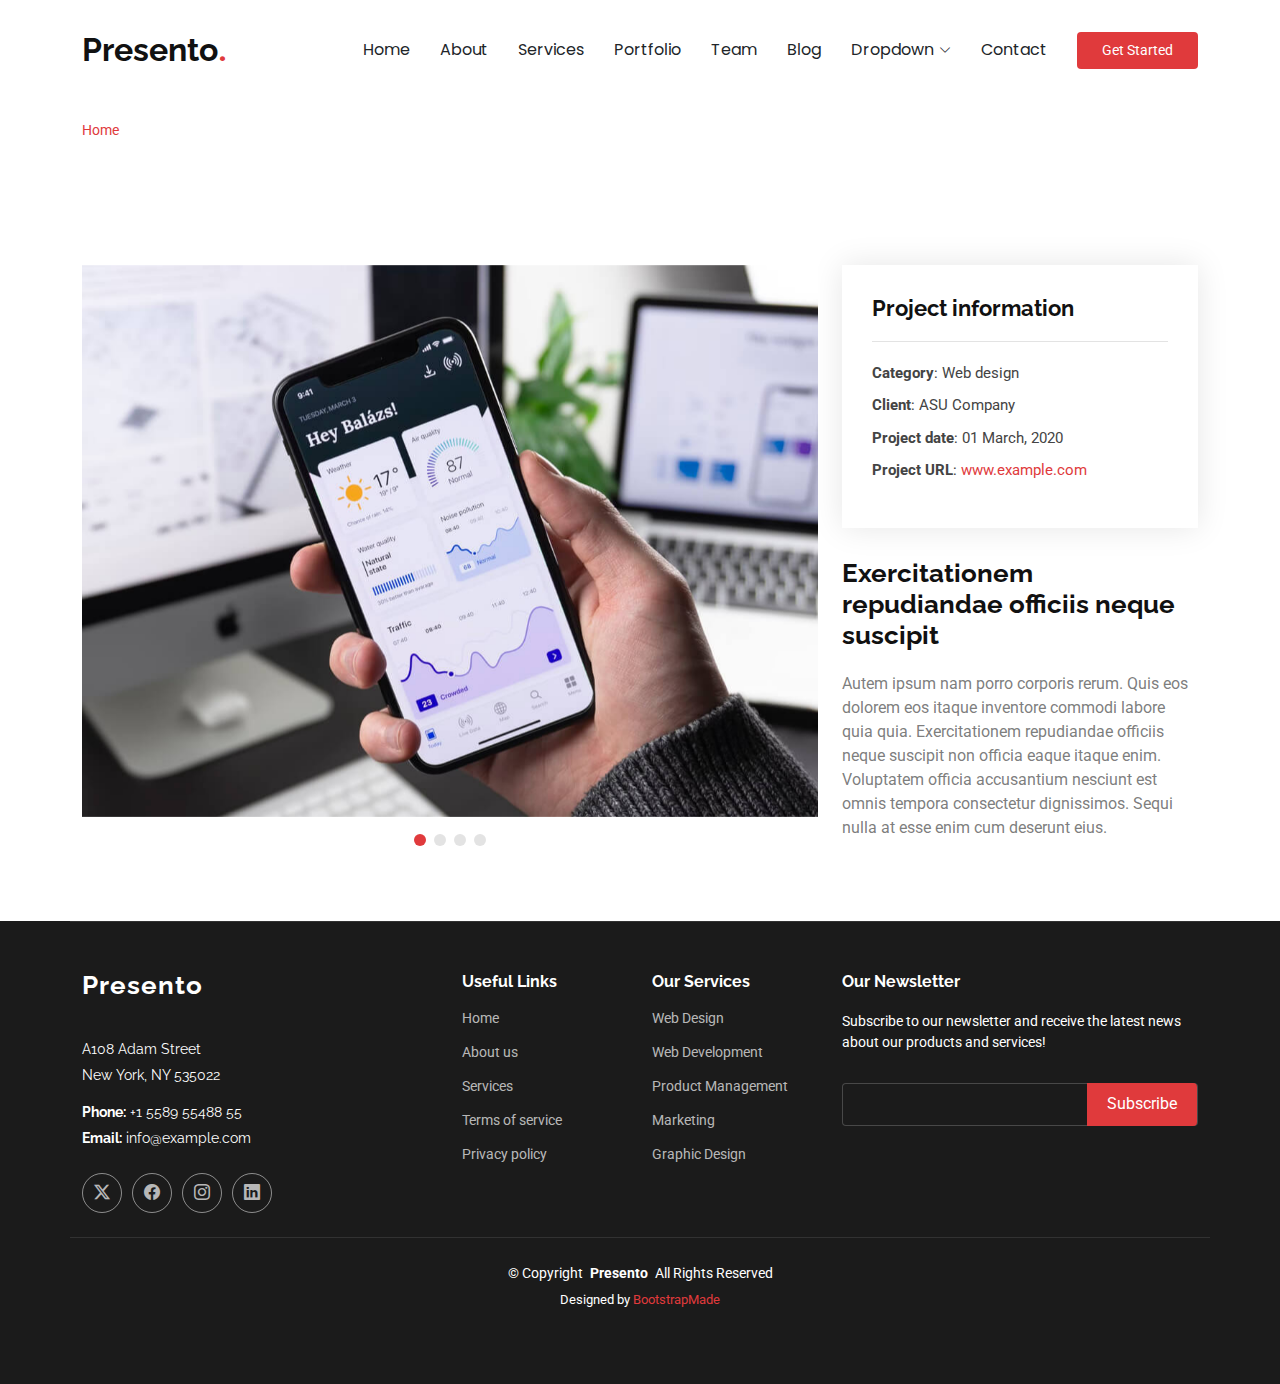
<file: portfolio-details.html>
<!DOCTYPE html>
<html lang="en">

<head>
  <meta charset="utf-8">
  <meta content="width=device-width, initial-scale=1.0" name="viewport">
  <title>Portfolio Details - Presento Bootstrap Template</title>
  <meta name="description" content="">
  <meta name="keywords" content="">

  <!-- Favicons -->
  <link href="assets/img/favicon.png" rel="icon">
  <link href="assets/img/apple-touch-icon.png" rel="apple-touch-icon">

  <!-- Fonts -->
  <link href="https://fonts.googleapis.com" rel="preconnect">
  <link href="https://fonts.gstatic.com" rel="preconnect" crossorigin>
  <link href="https://fonts.googleapis.com/css2?family=Roboto:ital,wght@0,100;0,300;0,400;0,500;0,700;0,900;1,100;1,300;1,400;1,500;1,700;1,900&family=Poppins:ital,wght@0,100;0,200;0,300;0,400;0,500;0,600;0,700;0,800;0,900;1,100;1,200;1,300;1,400;1,500;1,600;1,700;1,800;1,900&family=Raleway:ital,wght@0,100;0,200;0,300;0,400;0,500;0,600;0,700;0,800;0,900;1,100;1,200;1,300;1,400;1,500;1,600;1,700;1,800;1,900&display=swap" rel="stylesheet">

  <!-- Vendor CSS Files -->
  <link href="assets/vendor/bootstrap/css/bootstrap.min.css" rel="stylesheet">
  <link href="assets/vendor/bootstrap-icons/bootstrap-icons.css" rel="stylesheet">
  <link href="assets/vendor/aos/aos.css" rel="stylesheet">
  <link href="assets/vendor/glightbox/css/glightbox.min.css" rel="stylesheet">
  <link href="assets/vendor/swiper/swiper-bundle.min.css" rel="stylesheet">

  <!-- Main CSS File -->
  <link href="assets/css/main.css" rel="stylesheet">

  <!-- =======================================================
  * Template Name: Presento
  * Template URL: https://bootstrapmade.com/presento-bootstrap-corporate-template/
  * Updated: Aug 07 2024 with Bootstrap v5.3.3
  * Author: BootstrapMade.com
  * License: https://bootstrapmade.com/license/
  ======================================================== -->
</head>

<body class="portfolio-details-page">

  <header id="header" class="header d-flex align-items-center sticky-top">
    <div class="container-fluid container-xl position-relative d-flex align-items-center">

      <a href="index.html" class="logo d-flex align-items-center me-auto">
        <!-- Uncomment the line below if you also wish to use an image logo -->
        <!-- <img src="assets/img/logo.png" alt=""> -->
        <h1 class="sitename">Presento</h1>
        <span>.</span>
      </a>

      <nav id="navmenu" class="navmenu">
        <ul>
          <li><a href="#hero">Home<br></a></li>
          <li><a href="#about">About</a></li>
          <li><a href="#services">Services</a></li>
          <li><a href="#portfolio">Portfolio</a></li>
          <li><a href="#team">Team</a></li>
          <li><a href="blog.html">Blog</a></li>
          <li class="dropdown"><a href="#"><span>Dropdown</span> <i class="bi bi-chevron-down toggle-dropdown"></i></a>
            <ul>
              <li><a href="#">Dropdown 1</a></li>
              <li class="dropdown"><a href="#"><span>Deep Dropdown</span> <i class="bi bi-chevron-down toggle-dropdown"></i></a>
                <ul>
                  <li><a href="#">Deep Dropdown 1</a></li>
                  <li><a href="#">Deep Dropdown 2</a></li>
                  <li><a href="#">Deep Dropdown 3</a></li>
                  <li><a href="#">Deep Dropdown 4</a></li>
                  <li><a href="#">Deep Dropdown 5</a></li>
                </ul>
              </li>
              <li><a href="#">Dropdown 2</a></li>
              <li><a href="#">Dropdown 3</a></li>
              <li><a href="#">Dropdown 4</a></li>
            </ul>
          </li>
          <li><a href="#contact">Contact</a></li>
        </ul>
        <i class="mobile-nav-toggle d-xl-none bi bi-list"></i>
      </nav>

      <a class="btn-getstarted" href="index.html#about">Get Started</a>

    </div>
  </header>

  <main class="main">

    <!-- Page Title -->
    <div class="page-title dark-background">
      <div class="container">
        <nav class="breadcrumbs">
          <ol>
            <li><a href="index.html">Home</a></li>
            <li class="current">Portfolio Details</li>
          </ol>
        </nav>
        <h1>Portfolio Details</h1>
      </div>
    </div><!-- End Page Title -->

    <!-- Portfolio Details Section -->
    <section id="portfolio-details" class="portfolio-details section">

      <div class="container" data-aos="fade-up" data-aos-delay="100">

        <div class="row gy-4">

          <div class="col-lg-8">
            <div class="portfolio-details-slider swiper init-swiper">

              <script type="application/json" class="swiper-config">
                {
                  "loop": true,
                  "speed": 600,
                  "autoplay": {
                    "delay": 5000
                  },
                  "slidesPerView": "auto",
                  "pagination": {
                    "el": ".swiper-pagination",
                    "type": "bullets",
                    "clickable": true
                  }
                }
              </script>

              <div class="swiper-wrapper align-items-center">

                <div class="swiper-slide">
                  <img src="assets/img/portfolio/app-1.jpg" alt="">
                </div>

                <div class="swiper-slide">
                  <img src="assets/img/portfolio/product-1.jpg" alt="">
                </div>

                <div class="swiper-slide">
                  <img src="assets/img/portfolio/branding-1.jpg" alt="">
                </div>

                <div class="swiper-slide">
                  <img src="assets/img/portfolio/books-1.jpg" alt="">
                </div>

              </div>
              <div class="swiper-pagination"></div>
            </div>
          </div>

          <div class="col-lg-4">
            <div class="portfolio-info" data-aos="fade-up" data-aos-delay="200">
              <h3>Project information</h3>
              <ul>
                <li><strong>Category</strong>: Web design</li>
                <li><strong>Client</strong>: ASU Company</li>
                <li><strong>Project date</strong>: 01 March, 2020</li>
                <li><strong>Project URL</strong>: <a href="#">www.example.com</a></li>
              </ul>
            </div>
            <div class="portfolio-description" data-aos="fade-up" data-aos-delay="300">
              <h2>Exercitationem repudiandae officiis neque suscipit</h2>
              <p>
                Autem ipsum nam porro corporis rerum. Quis eos dolorem eos itaque inventore commodi labore quia quia. Exercitationem repudiandae officiis neque suscipit non officia eaque itaque enim. Voluptatem officia accusantium nesciunt est omnis tempora consectetur dignissimos. Sequi nulla at esse enim cum deserunt eius.
              </p>
            </div>
          </div>

        </div>

      </div>

    </section><!-- /Portfolio Details Section -->

  </main>

  <footer id="footer" class="footer dark-background">

    <div class="container footer-top">
      <div class="row gy-4">
        <div class="col-lg-4 col-md-6 footer-about">
          <a href="index.html" class="logo d-flex align-items-center">
            <span class="sitename">Presento</span>
          </a>
          <div class="footer-contact pt-3">
            <p>A108 Adam Street</p>
            <p>New York, NY 535022</p>
            <p class="mt-3"><strong>Phone:</strong> <span>+1 5589 55488 55</span></p>
            <p><strong>Email:</strong> <span>info@example.com</span></p>
          </div>
          <div class="social-links d-flex mt-4">
            <a href=""><i class="bi bi-twitter-x"></i></a>
            <a href=""><i class="bi bi-facebook"></i></a>
            <a href=""><i class="bi bi-instagram"></i></a>
            <a href=""><i class="bi bi-linkedin"></i></a>
          </div>
        </div>

        <div class="col-lg-2 col-md-3 footer-links">
          <h4>Useful Links</h4>
          <ul>
            <li><a href="#">Home</a></li>
            <li><a href="#">About us</a></li>
            <li><a href="#">Services</a></li>
            <li><a href="#">Terms of service</a></li>
            <li><a href="#">Privacy policy</a></li>
          </ul>
        </div>

        <div class="col-lg-2 col-md-3 footer-links">
          <h4>Our Services</h4>
          <ul>
            <li><a href="#">Web Design</a></li>
            <li><a href="#">Web Development</a></li>
            <li><a href="#">Product Management</a></li>
            <li><a href="#">Marketing</a></li>
            <li><a href="#">Graphic Design</a></li>
          </ul>
        </div>

        <div class="col-lg-4 col-md-12 footer-newsletter">
          <h4>Our Newsletter</h4>
          <p>Subscribe to our newsletter and receive the latest news about our products and services!</p>
          <form action="forms/newsletter.php" method="post" class="php-email-form">
            <div class="newsletter-form"><input type="email" name="email"><input type="submit" value="Subscribe"></div>
            <div class="loading">Loading</div>
            <div class="error-message"></div>
            <div class="sent-message">Your subscription request has been sent. Thank you!</div>
          </form>
        </div>

      </div>
    </div>

    <div class="container copyright text-center mt-4">
      <p>© <span>Copyright</span> <strong class="px-1 sitename">Presento</strong> <span>All Rights Reserved</span></p>
      <div class="credits">
        <!-- All the links in the footer should remain intact. -->
        <!-- You can delete the links only if you've purchased the pro version. -->
        <!-- Licensing information: https://bootstrapmade.com/license/ -->
        <!-- Purchase the pro version with working PHP/AJAX contact form: [buy-url] -->
        Designed by <a href="https://bootstrapmade.com/">BootstrapMade</a>
      </div>
    </div>

  </footer>

  <!-- Scroll Top -->
  <a href="#" id="scroll-top" class="scroll-top d-flex align-items-center justify-content-center"><i class="bi bi-arrow-up-short"></i></a>

  <!-- Vendor JS Files -->
  <script src="assets/vendor/bootstrap/js/bootstrap.bundle.min.js"></script>
  <script src="assets/vendor/php-email-form/validate.js"></script>
  <script src="assets/vendor/aos/aos.js"></script>
  <script src="assets/vendor/glightbox/js/glightbox.min.js"></script>
  <script src="assets/vendor/swiper/swiper-bundle.min.js"></script>
  <script src="assets/vendor/purecounter/purecounter_vanilla.js"></script>
  <script src="assets/vendor/imagesloaded/imagesloaded.pkgd.min.js"></script>
  <script src="assets/vendor/isotope-layout/isotope.pkgd.min.js"></script>

  <!-- Main JS File -->
  <script src="assets/js/main.js"></script>

</body>

</html>
</file>
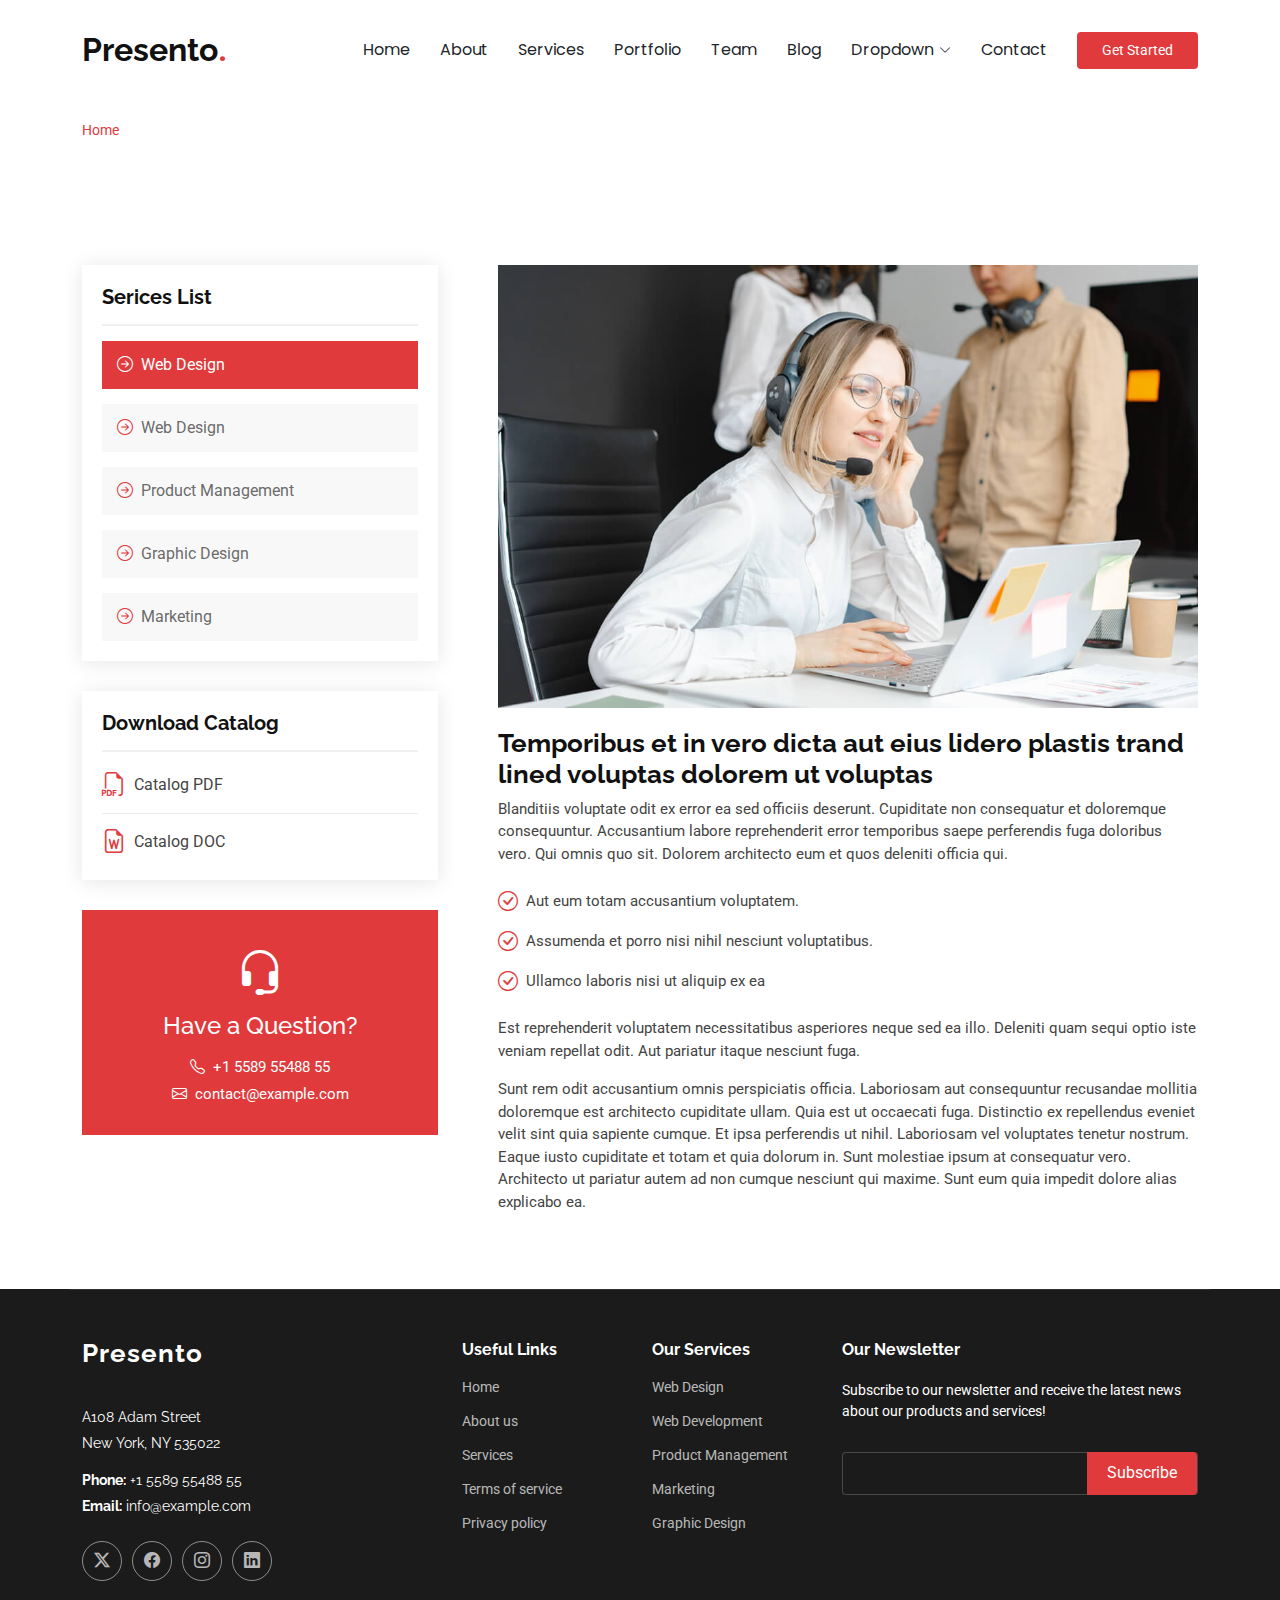
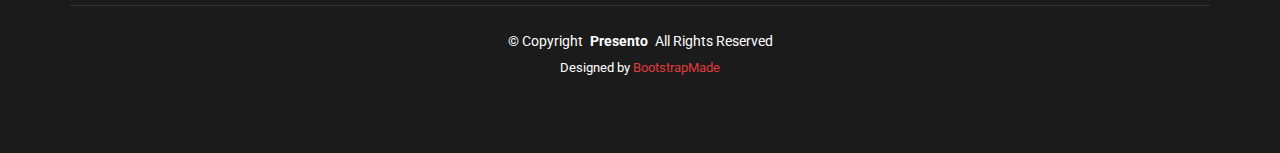
<file: service-details.html>
<!DOCTYPE html>
<html lang="en">

<head>
  <meta charset="utf-8">
  <meta content="width=device-width, initial-scale=1.0" name="viewport">
  <title>Service Details - Presento Bootstrap Template</title>
  <meta name="description" content="">
  <meta name="keywords" content="">

  <!-- Favicons -->
  <link href="assets/img/favicon.png" rel="icon">
  <link href="assets/img/apple-touch-icon.png" rel="apple-touch-icon">

  <!-- Fonts -->
  <link href="https://fonts.googleapis.com" rel="preconnect">
  <link href="https://fonts.gstatic.com" rel="preconnect" crossorigin>
  <link href="https://fonts.googleapis.com/css2?family=Roboto:ital,wght@0,100;0,300;0,400;0,500;0,700;0,900;1,100;1,300;1,400;1,500;1,700;1,900&family=Poppins:ital,wght@0,100;0,200;0,300;0,400;0,500;0,600;0,700;0,800;0,900;1,100;1,200;1,300;1,400;1,500;1,600;1,700;1,800;1,900&family=Raleway:ital,wght@0,100;0,200;0,300;0,400;0,500;0,600;0,700;0,800;0,900;1,100;1,200;1,300;1,400;1,500;1,600;1,700;1,800;1,900&display=swap" rel="stylesheet">

  <!-- Vendor CSS Files -->
  <link href="assets/vendor/bootstrap/css/bootstrap.min.css" rel="stylesheet">
  <link href="assets/vendor/bootstrap-icons/bootstrap-icons.css" rel="stylesheet">
  <link href="assets/vendor/aos/aos.css" rel="stylesheet">
  <link href="assets/vendor/glightbox/css/glightbox.min.css" rel="stylesheet">
  <link href="assets/vendor/swiper/swiper-bundle.min.css" rel="stylesheet">

  <!-- Main CSS File -->
  <link href="assets/css/main.css" rel="stylesheet">

  <!-- =======================================================
  * Template Name: Presento
  * Template URL: https://bootstrapmade.com/presento-bootstrap-corporate-template/
  * Updated: Aug 07 2024 with Bootstrap v5.3.3
  * Author: BootstrapMade.com
  * License: https://bootstrapmade.com/license/
  ======================================================== -->
</head>

<body class="service-details-page">

  <header id="header" class="header d-flex align-items-center sticky-top">
    <div class="container-fluid container-xl position-relative d-flex align-items-center">

      <a href="index.html" class="logo d-flex align-items-center me-auto">
        <!-- Uncomment the line below if you also wish to use an image logo -->
        <!-- <img src="assets/img/logo.png" alt=""> -->
        <h1 class="sitename">Presento</h1>
        <span>.</span>
      </a>

      <nav id="navmenu" class="navmenu">
        <ul>
          <li><a href="#hero">Home<br></a></li>
          <li><a href="#about">About</a></li>
          <li><a href="#services">Services</a></li>
          <li><a href="#portfolio">Portfolio</a></li>
          <li><a href="#team">Team</a></li>
          <li><a href="blog.html">Blog</a></li>
          <li class="dropdown"><a href="#"><span>Dropdown</span> <i class="bi bi-chevron-down toggle-dropdown"></i></a>
            <ul>
              <li><a href="#">Dropdown 1</a></li>
              <li class="dropdown"><a href="#"><span>Deep Dropdown</span> <i class="bi bi-chevron-down toggle-dropdown"></i></a>
                <ul>
                  <li><a href="#">Deep Dropdown 1</a></li>
                  <li><a href="#">Deep Dropdown 2</a></li>
                  <li><a href="#">Deep Dropdown 3</a></li>
                  <li><a href="#">Deep Dropdown 4</a></li>
                  <li><a href="#">Deep Dropdown 5</a></li>
                </ul>
              </li>
              <li><a href="#">Dropdown 2</a></li>
              <li><a href="#">Dropdown 3</a></li>
              <li><a href="#">Dropdown 4</a></li>
            </ul>
          </li>
          <li><a href="#contact">Contact</a></li>
        </ul>
        <i class="mobile-nav-toggle d-xl-none bi bi-list"></i>
      </nav>

      <a class="btn-getstarted" href="index.html#about">Get Started</a>

    </div>
  </header>

  <main class="main">

    <!-- Page Title -->
    <div class="page-title dark-background">
      <div class="container">
        <nav class="breadcrumbs">
          <ol>
            <li><a href="index.html">Home</a></li>
            <li class="current">Service Details</li>
          </ol>
        </nav>
        <h1>Service Details</h1>
      </div>
    </div><!-- End Page Title -->

    <!-- Service Details Section -->
    <section id="service-details" class="service-details section">

      <div class="container">

        <div class="row gy-5">

          <div class="col-lg-4" data-aos="fade-up" data-aos-delay="100">

            <div class="service-box">
              <h4>Serices List</h4>
              <div class="services-list">
                <a href="#" class="active"><i class="bi bi-arrow-right-circle"></i><span>Web Design</span></a>
                <a href="#"><i class="bi bi-arrow-right-circle"></i><span>Web Design</span></a>
                <a href="#"><i class="bi bi-arrow-right-circle"></i><span>Product Management</span></a>
                <a href="#"><i class="bi bi-arrow-right-circle"></i><span>Graphic Design</span></a>
                <a href="#"><i class="bi bi-arrow-right-circle"></i><span>Marketing</span></a>
              </div>
            </div><!-- End Services List -->

            <div class="service-box">
              <h4>Download Catalog</h4>
              <div class="download-catalog">
                <a href="#"><i class="bi bi-filetype-pdf"></i><span>Catalog PDF</span></a>
                <a href="#"><i class="bi bi-file-earmark-word"></i><span>Catalog DOC</span></a>
              </div>
            </div><!-- End Services List -->

            <div class="help-box d-flex flex-column justify-content-center align-items-center">
              <i class="bi bi-headset help-icon"></i>
              <h4>Have a Question?</h4>
              <p class="d-flex align-items-center mt-2 mb-0"><i class="bi bi-telephone me-2"></i> <span>+1 5589 55488 55</span></p>
              <p class="d-flex align-items-center mt-1 mb-0"><i class="bi bi-envelope me-2"></i> <a href="mailto:contact@example.com">contact@example.com</a></p>
            </div>

          </div>

          <div class="col-lg-8 ps-lg-5" data-aos="fade-up" data-aos-delay="200">
            <img src="assets/img/services.jpg" alt="" class="img-fluid services-img">
            <h3>Temporibus et in vero dicta aut eius lidero plastis trand lined voluptas dolorem ut voluptas</h3>
            <p>
              Blanditiis voluptate odit ex error ea sed officiis deserunt. Cupiditate non consequatur et doloremque consequuntur. Accusantium labore reprehenderit error temporibus saepe perferendis fuga doloribus vero. Qui omnis quo sit. Dolorem architecto eum et quos deleniti officia qui.
            </p>
            <ul>
              <li><i class="bi bi-check-circle"></i> <span>Aut eum totam accusantium voluptatem.</span></li>
              <li><i class="bi bi-check-circle"></i> <span>Assumenda et porro nisi nihil nesciunt voluptatibus.</span></li>
              <li><i class="bi bi-check-circle"></i> <span>Ullamco laboris nisi ut aliquip ex ea</span></li>
            </ul>
            <p>
              Est reprehenderit voluptatem necessitatibus asperiores neque sed ea illo. Deleniti quam sequi optio iste veniam repellat odit. Aut pariatur itaque nesciunt fuga.
            </p>
            <p>
              Sunt rem odit accusantium omnis perspiciatis officia. Laboriosam aut consequuntur recusandae mollitia doloremque est architecto cupiditate ullam. Quia est ut occaecati fuga. Distinctio ex repellendus eveniet velit sint quia sapiente cumque. Et ipsa perferendis ut nihil. Laboriosam vel voluptates tenetur nostrum. Eaque iusto cupiditate et totam et quia dolorum in. Sunt molestiae ipsum at consequatur vero. Architecto ut pariatur autem ad non cumque nesciunt qui maxime. Sunt eum quia impedit dolore alias explicabo ea.
            </p>
          </div>

        </div>

      </div>

    </section><!-- /Service Details Section -->

  </main>

  <footer id="footer" class="footer dark-background">

    <div class="container footer-top">
      <div class="row gy-4">
        <div class="col-lg-4 col-md-6 footer-about">
          <a href="index.html" class="logo d-flex align-items-center">
            <span class="sitename">Presento</span>
          </a>
          <div class="footer-contact pt-3">
            <p>A108 Adam Street</p>
            <p>New York, NY 535022</p>
            <p class="mt-3"><strong>Phone:</strong> <span>+1 5589 55488 55</span></p>
            <p><strong>Email:</strong> <span>info@example.com</span></p>
          </div>
          <div class="social-links d-flex mt-4">
            <a href=""><i class="bi bi-twitter-x"></i></a>
            <a href=""><i class="bi bi-facebook"></i></a>
            <a href=""><i class="bi bi-instagram"></i></a>
            <a href=""><i class="bi bi-linkedin"></i></a>
          </div>
        </div>

        <div class="col-lg-2 col-md-3 footer-links">
          <h4>Useful Links</h4>
          <ul>
            <li><a href="#">Home</a></li>
            <li><a href="#">About us</a></li>
            <li><a href="#">Services</a></li>
            <li><a href="#">Terms of service</a></li>
            <li><a href="#">Privacy policy</a></li>
          </ul>
        </div>

        <div class="col-lg-2 col-md-3 footer-links">
          <h4>Our Services</h4>
          <ul>
            <li><a href="#">Web Design</a></li>
            <li><a href="#">Web Development</a></li>
            <li><a href="#">Product Management</a></li>
            <li><a href="#">Marketing</a></li>
            <li><a href="#">Graphic Design</a></li>
          </ul>
        </div>

        <div class="col-lg-4 col-md-12 footer-newsletter">
          <h4>Our Newsletter</h4>
          <p>Subscribe to our newsletter and receive the latest news about our products and services!</p>
          <form action="forms/newsletter.php" method="post" class="php-email-form">
            <div class="newsletter-form"><input type="email" name="email"><input type="submit" value="Subscribe"></div>
            <div class="loading">Loading</div>
            <div class="error-message"></div>
            <div class="sent-message">Your subscription request has been sent. Thank you!</div>
          </form>
        </div>

      </div>
    </div>

    <div class="container copyright text-center mt-4">
      <p>© <span>Copyright</span> <strong class="px-1 sitename">Presento</strong> <span>All Rights Reserved</span></p>
      <div class="credits">
        <!-- All the links in the footer should remain intact. -->
        <!-- You can delete the links only if you've purchased the pro version. -->
        <!-- Licensing information: https://bootstrapmade.com/license/ -->
        <!-- Purchase the pro version with working PHP/AJAX contact form: [buy-url] -->
        Designed by <a href="https://bootstrapmade.com/">BootstrapMade</a>
      </div>
    </div>

  </footer>

  <!-- Scroll Top -->
  <a href="#" id="scroll-top" class="scroll-top d-flex align-items-center justify-content-center"><i class="bi bi-arrow-up-short"></i></a>

  <!-- Vendor JS Files -->
  <script src="assets/vendor/bootstrap/js/bootstrap.bundle.min.js"></script>
  <script src="assets/vendor/php-email-form/validate.js"></script>
  <script src="assets/vendor/aos/aos.js"></script>
  <script src="assets/vendor/glightbox/js/glightbox.min.js"></script>
  <script src="assets/vendor/swiper/swiper-bundle.min.js"></script>
  <script src="assets/vendor/purecounter/purecounter_vanilla.js"></script>
  <script src="assets/vendor/imagesloaded/imagesloaded.pkgd.min.js"></script>
  <script src="assets/vendor/isotope-layout/isotope.pkgd.min.js"></script>

  <!-- Main JS File -->
  <script src="assets/js/main.js"></script>

</body>

</html>
</file>
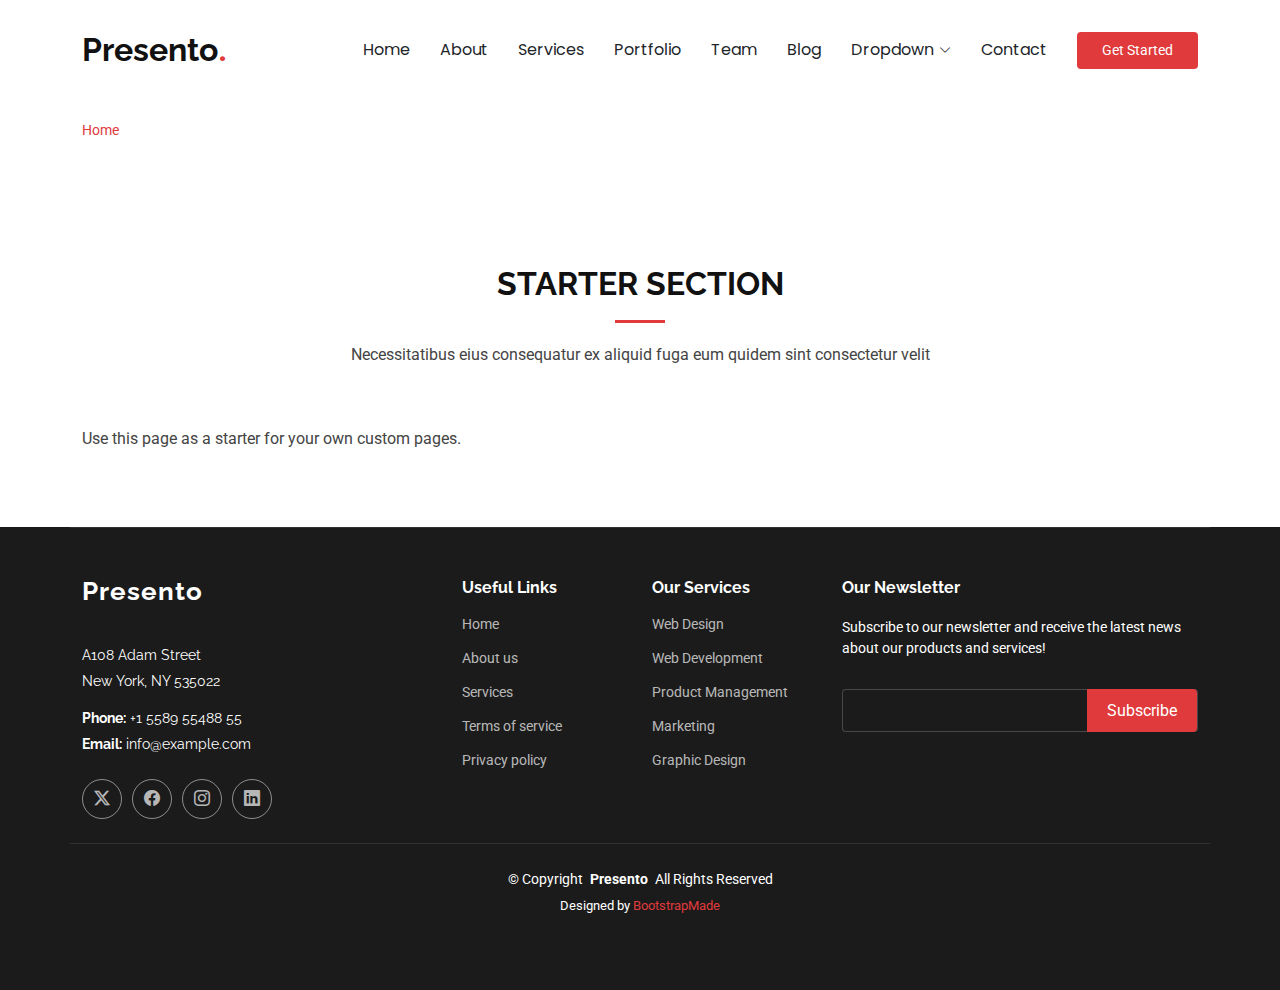
<file: starter-page.html>
<!DOCTYPE html>
<html lang="en">

<head>
  <meta charset="utf-8">
  <meta content="width=device-width, initial-scale=1.0" name="viewport">
  <title>Starter Page - Presento Bootstrap Template</title>
  <meta name="description" content="">
  <meta name="keywords" content="">

  <!-- Favicons -->
  <link href="assets/img/favicon.png" rel="icon">
  <link href="assets/img/apple-touch-icon.png" rel="apple-touch-icon">

  <!-- Fonts -->
  <link href="https://fonts.googleapis.com" rel="preconnect">
  <link href="https://fonts.gstatic.com" rel="preconnect" crossorigin>
  <link href="https://fonts.googleapis.com/css2?family=Roboto:ital,wght@0,100;0,300;0,400;0,500;0,700;0,900;1,100;1,300;1,400;1,500;1,700;1,900&family=Poppins:ital,wght@0,100;0,200;0,300;0,400;0,500;0,600;0,700;0,800;0,900;1,100;1,200;1,300;1,400;1,500;1,600;1,700;1,800;1,900&family=Raleway:ital,wght@0,100;0,200;0,300;0,400;0,500;0,600;0,700;0,800;0,900;1,100;1,200;1,300;1,400;1,500;1,600;1,700;1,800;1,900&display=swap" rel="stylesheet">

  <!-- Vendor CSS Files -->
  <link href="assets/vendor/bootstrap/css/bootstrap.min.css" rel="stylesheet">
  <link href="assets/vendor/bootstrap-icons/bootstrap-icons.css" rel="stylesheet">
  <link href="assets/vendor/aos/aos.css" rel="stylesheet">
  <link href="assets/vendor/glightbox/css/glightbox.min.css" rel="stylesheet">
  <link href="assets/vendor/swiper/swiper-bundle.min.css" rel="stylesheet">

  <!-- Main CSS File -->
  <link href="assets/css/main.css" rel="stylesheet">

  <!-- =======================================================
  * Template Name: Presento
  * Template URL: https://bootstrapmade.com/presento-bootstrap-corporate-template/
  * Updated: Aug 07 2024 with Bootstrap v5.3.3
  * Author: BootstrapMade.com
  * License: https://bootstrapmade.com/license/
  ======================================================== -->
</head>

<body class="starter-page-page">

  <header id="header" class="header d-flex align-items-center sticky-top">
    <div class="container-fluid container-xl position-relative d-flex align-items-center">

      <a href="index.html" class="logo d-flex align-items-center me-auto">
        <!-- Uncomment the line below if you also wish to use an image logo -->
        <!-- <img src="assets/img/logo.png" alt=""> -->
        <h1 class="sitename">Presento</h1>
        <span>.</span>
      </a>

      <nav id="navmenu" class="navmenu">
        <ul>
          <li><a href="#hero">Home<br></a></li>
          <li><a href="#about">About</a></li>
          <li><a href="#services">Services</a></li>
          <li><a href="#portfolio">Portfolio</a></li>
          <li><a href="#team">Team</a></li>
          <li><a href="blog.html">Blog</a></li>
          <li class="dropdown"><a href="#"><span>Dropdown</span> <i class="bi bi-chevron-down toggle-dropdown"></i></a>
            <ul>
              <li><a href="#">Dropdown 1</a></li>
              <li class="dropdown"><a href="#"><span>Deep Dropdown</span> <i class="bi bi-chevron-down toggle-dropdown"></i></a>
                <ul>
                  <li><a href="#">Deep Dropdown 1</a></li>
                  <li><a href="#">Deep Dropdown 2</a></li>
                  <li><a href="#">Deep Dropdown 3</a></li>
                  <li><a href="#">Deep Dropdown 4</a></li>
                  <li><a href="#">Deep Dropdown 5</a></li>
                </ul>
              </li>
              <li><a href="#">Dropdown 2</a></li>
              <li><a href="#">Dropdown 3</a></li>
              <li><a href="#">Dropdown 4</a></li>
            </ul>
          </li>
          <li><a href="#contact">Contact</a></li>
        </ul>
        <i class="mobile-nav-toggle d-xl-none bi bi-list"></i>
      </nav>

      <a class="btn-getstarted" href="index.html#about">Get Started</a>

    </div>
  </header>

  <main class="main">

    <!-- Page Title -->
    <div class="page-title dark-background">
      <div class="container">
        <nav class="breadcrumbs">
          <ol>
            <li><a href="index.html">Home</a></li>
            <li class="current">Starter Page</li>
          </ol>
        </nav>
        <h1>Starter Page</h1>
      </div>
    </div><!-- End Page Title -->

    <!-- Starter Section Section -->
    <section id="starter-section" class="starter-section section">

      <!-- Section Title -->
      <div class="container section-title" data-aos="fade-up">
        <h2>Starter Section</h2>
        <p>Necessitatibus eius consequatur ex aliquid fuga eum quidem sint consectetur velit</p>
      </div><!-- End Section Title -->

      <div class="container" data-aos="fade-up">
        <p>Use this page as a starter for your own custom pages.</p>
      </div>

    </section><!-- /Starter Section Section -->

  </main>

  <footer id="footer" class="footer dark-background">

    <div class="container footer-top">
      <div class="row gy-4">
        <div class="col-lg-4 col-md-6 footer-about">
          <a href="index.html" class="logo d-flex align-items-center">
            <span class="sitename">Presento</span>
          </a>
          <div class="footer-contact pt-3">
            <p>A108 Adam Street</p>
            <p>New York, NY 535022</p>
            <p class="mt-3"><strong>Phone:</strong> <span>+1 5589 55488 55</span></p>
            <p><strong>Email:</strong> <span>info@example.com</span></p>
          </div>
          <div class="social-links d-flex mt-4">
            <a href=""><i class="bi bi-twitter-x"></i></a>
            <a href=""><i class="bi bi-facebook"></i></a>
            <a href=""><i class="bi bi-instagram"></i></a>
            <a href=""><i class="bi bi-linkedin"></i></a>
          </div>
        </div>

        <div class="col-lg-2 col-md-3 footer-links">
          <h4>Useful Links</h4>
          <ul>
            <li><a href="#">Home</a></li>
            <li><a href="#">About us</a></li>
            <li><a href="#">Services</a></li>
            <li><a href="#">Terms of service</a></li>
            <li><a href="#">Privacy policy</a></li>
          </ul>
        </div>

        <div class="col-lg-2 col-md-3 footer-links">
          <h4>Our Services</h4>
          <ul>
            <li><a href="#">Web Design</a></li>
            <li><a href="#">Web Development</a></li>
            <li><a href="#">Product Management</a></li>
            <li><a href="#">Marketing</a></li>
            <li><a href="#">Graphic Design</a></li>
          </ul>
        </div>

        <div class="col-lg-4 col-md-12 footer-newsletter">
          <h4>Our Newsletter</h4>
          <p>Subscribe to our newsletter and receive the latest news about our products and services!</p>
          <form action="forms/newsletter.php" method="post" class="php-email-form">
            <div class="newsletter-form"><input type="email" name="email"><input type="submit" value="Subscribe"></div>
            <div class="loading">Loading</div>
            <div class="error-message"></div>
            <div class="sent-message">Your subscription request has been sent. Thank you!</div>
          </form>
        </div>

      </div>
    </div>

    <div class="container copyright text-center mt-4">
      <p>© <span>Copyright</span> <strong class="px-1 sitename">Presento</strong> <span>All Rights Reserved</span></p>
      <div class="credits">
        <!-- All the links in the footer should remain intact. -->
        <!-- You can delete the links only if you've purchased the pro version. -->
        <!-- Licensing information: https://bootstrapmade.com/license/ -->
        <!-- Purchase the pro version with working PHP/AJAX contact form: [buy-url] -->
        Designed by <a href="https://bootstrapmade.com/">BootstrapMade</a>
      </div>
    </div>

  </footer>

  <!-- Scroll Top -->
  <a href="#" id="scroll-top" class="scroll-top d-flex align-items-center justify-content-center"><i class="bi bi-arrow-up-short"></i></a>

  <!-- Vendor JS Files -->
  <script src="assets/vendor/bootstrap/js/bootstrap.bundle.min.js"></script>
  <script src="assets/vendor/php-email-form/validate.js"></script>
  <script src="assets/vendor/aos/aos.js"></script>
  <script src="assets/vendor/glightbox/js/glightbox.min.js"></script>
  <script src="assets/vendor/swiper/swiper-bundle.min.js"></script>
  <script src="assets/vendor/purecounter/purecounter_vanilla.js"></script>
  <script src="assets/vendor/imagesloaded/imagesloaded.pkgd.min.js"></script>
  <script src="assets/vendor/isotope-layout/isotope.pkgd.min.js"></script>

  <!-- Main JS File -->
  <script src="assets/js/main.js"></script>

</body>

</html>
</file>
<file: assets/css/main.css>
/**
* Template Name: Presento
* Template URL: https://bootstrapmade.com/presento-bootstrap-corporate-template/
* Updated: Aug 07 2024 with Bootstrap v5.3.3
* Author: BootstrapMade.com
* License: https://bootstrapmade.com/license/
*/

/*--------------------------------------------------------------
# Font & Color Variables
# Help: https://bootstrapmade.com/color-system/
--------------------------------------------------------------*/
/* Fonts */
:root {
  --default-font: "Roboto",  system-ui, -apple-system, "Segoe UI", Roboto, "Helvetica Neue", Arial, "Noto Sans", "Liberation Sans", sans-serif, "Apple Color Emoji", "Segoe UI Emoji", "Segoe UI Symbol", "Noto Color Emoji";
  --heading-font: "Raleway",  sans-serif;
  --nav-font: "Poppins",  sans-serif;
}

/* Global Colors - The following color variables are used throughout the website. Updating them here will change the color scheme of the entire website */
:root { 
  --background-color: #ffffff; /* Background color for the entire website, including individual sections */
  --default-color: #444444; /* Default color used for the majority of the text content across the entire website */
  --heading-color: #111111; /* Color for headings, subheadings and title throughout the website */
  --accent-color: #e03a3c; /* Accent color that represents your brand on the website. It's used for buttons, links, and other elements that need to stand out */
  --surface-color: #ffffff; /* The surface color is used as a background of boxed elements within sections, such as cards, icon boxes, or other elements that require a visual separation from the global background. */
  --contrast-color: #ffffff; /* Contrast color for text, ensuring readability against backgrounds of accent, heading, or default colors. */
}

/* Nav Menu Colors - The following color variables are used specifically for the navigation menu. They are separate from the global colors to allow for more customization options */
:root {
  --nav-color: #212529;  /* The default color of the main navmenu links */
  --nav-hover-color: #e03a3c; /* Applied to main navmenu links when they are hovered over or active */
  --nav-mobile-background-color: #ffffff; /* Used as the background color for mobile navigation menu */
  --nav-dropdown-background-color: #ffffff; /* Used as the background color for dropdown items that appear when hovering over primary navigation items */
  --nav-dropdown-color: #212529; /* Used for navigation links of the dropdown items in the navigation menu. */
  --nav-dropdown-hover-color: #e03a3c; /* Similar to --nav-hover-color, this color is applied to dropdown navigation links when they are hovered over. */
}

/* Color Presets - These classes override global colors when applied to any section or element, providing reuse of the sam color scheme. */

.light-background {
  --background-color: #f9f9f9;
  --surface-color: #ffffff;
}

.dark-background {
  --background-color: #1b1b1b;
  --default-color: #ffffff;
  --heading-color: #ffffff;
  --surface-color: #353535;
  --contrast-color: #ffffff;
}

/* Smooth scroll */
:root {
  scroll-behavior: smooth;
}

/*--------------------------------------------------------------
# General Styling & Shared Classes
--------------------------------------------------------------*/
body {
  color: var(--default-color);
  background-color: var(--background-color);
  font-family: var(--default-font);
}

a {
  color: var(--accent-color);
  text-decoration: none;
  transition: 0.3s;
}

a:hover {
  color: color-mix(in srgb, var(--accent-color), transparent 25%);
  text-decoration: none;
}

h1,
h2,
h3,
h4,
h5,
h6 {
  color: var(--heading-color);
  font-family: var(--heading-font);
}

/* PHP Email Form Messages
------------------------------*/
.php-email-form .error-message {
  display: none;
  background: #df1529;
  color: #ffffff;
  text-align: left;
  padding: 15px;
  margin-bottom: 24px;
  font-weight: 600;
}

.php-email-form .sent-message {
  display: none;
  color: #ffffff;
  background: #059652;
  text-align: center;
  padding: 15px;
  margin-bottom: 24px;
  font-weight: 600;
}

.php-email-form .loading {
  display: none;
  background: var(--surface-color);
  text-align: center;
  padding: 15px;
  margin-bottom: 24px;
}

.php-email-form .loading:before {
  content: "";
  display: inline-block;
  border-radius: 50%;
  width: 24px;
  height: 24px;
  margin: 0 10px -6px 0;
  border: 3px solid var(--accent-color);
  border-top-color: var(--surface-color);
  animation: php-email-form-loading 1s linear infinite;
}

@keyframes php-email-form-loading {
  0% {
    transform: rotate(0deg);
  }

  100% {
    transform: rotate(360deg);
  }
}

/* Pulsating Play Button
------------------------------*/
.pulsating-play-btn {
  width: 94px;
  height: 94px;
  background: radial-gradient(var(--accent-color) 50%, color-mix(in srgb, var(--accent-color), transparent 75%) 52%);
  border-radius: 50%;
  display: block;
  position: relative;
  overflow: hidden;
}

.pulsating-play-btn:before {
  content: "";
  position: absolute;
  width: 120px;
  height: 120px;
  animation-delay: 0s;
  animation: pulsate-play-btn 2s;
  animation-direction: forwards;
  animation-iteration-count: infinite;
  animation-timing-function: steps;
  opacity: 1;
  border-radius: 50%;
  border: 5px solid color-mix(in srgb, var(--accent-color), transparent 30%);
  top: -15%;
  left: -15%;
  background: rgba(198, 16, 0, 0);
}

.pulsating-play-btn:after {
  content: "";
  position: absolute;
  left: 50%;
  top: 50%;
  transform: translateX(-40%) translateY(-50%);
  width: 0;
  height: 0;
  border-top: 10px solid transparent;
  border-bottom: 10px solid transparent;
  border-left: 15px solid #fff;
  z-index: 100;
  transition: all 400ms cubic-bezier(0.55, 0.055, 0.675, 0.19);
}

.pulsating-play-btn:hover:before {
  content: "";
  position: absolute;
  left: 50%;
  top: 50%;
  transform: translateX(-40%) translateY(-50%);
  width: 0;
  height: 0;
  border: none;
  border-top: 10px solid transparent;
  border-bottom: 10px solid transparent;
  border-left: 15px solid #fff;
  z-index: 200;
  animation: none;
  border-radius: 0;
}

.pulsating-play-btn:hover:after {
  border-left: 15px solid var(--accent-color);
  transform: scale(20);
}

@keyframes pulsate-play-btn {
  0% {
    transform: scale(0.6, 0.6);
    opacity: 1;
  }

  100% {
    transform: scale(1, 1);
    opacity: 0;
  }
}

/*--------------------------------------------------------------
# Global Header
--------------------------------------------------------------*/
.header {
  color: var(--default-color);
  background-color: var(--background-color);
  padding: 20px 0;
  transition: all 0.5s;
  z-index: 997;
}

.header .logo {
  line-height: 1;
}

.header .logo img {
  max-height: 36px;
  margin-right: 8px;
}

.header .logo h1 {
  font-size: 32px;
  margin: 0;
  font-weight: 700;
  color: var(--heading-color);
}

.header .logo span {
  font-size: 32px;
  font-weight: 700;
  color: var(--accent-color);
}

.header .btn-getstarted,
.header .btn-getstarted:focus {
  color: var(--contrast-color);
  background: var(--accent-color);
  font-size: 14px;
  padding: 8px 25px;
  margin: 0 0 0 30px;
  border-radius: 4px;
  transition: 0.3s;
}

.header .btn-getstarted:hover,
.header .btn-getstarted:focus:hover {
  color: var(--contrast-color);
  background: color-mix(in srgb, var(--accent-color), transparent 15%);
}

@media (max-width: 1200px) {
  .header .logo {
    order: 1;
  }

  .header .btn-getstarted,
  .header .btn-getstarted:focus {
    order: 2;
    margin: 0 15px 0 0;
    padding: 6px 15px;
  }

  .header .navmenu {
    order: 3;
  }
}

.scrolled .header {
  box-shadow: 0px 0 18px rgba(0, 0, 0, 0.1);
}

/*--------------------------------------------------------------
# Navigation Menu
--------------------------------------------------------------*/
/* Navmenu - Desktop */
@media (min-width: 1200px) {
  .navmenu {
    padding: 0;
  }

  .navmenu ul {
    margin: 0;
    padding: 0;
    display: flex;
    list-style: none;
    align-items: center;
  }

  .navmenu li {
    position: relative;
  }

  .navmenu a,
  .navmenu a:focus {
    color: var(--nav-color);
    padding: 18px 15px;
    font-size: 16px;
    font-family: var(--nav-font);
    font-weight: 400;
    display: flex;
    align-items: center;
    justify-content: space-between;
    white-space: nowrap;
    transition: 0.3s;
  }

  .navmenu a i,
  .navmenu a:focus i {
    font-size: 12px;
    line-height: 0;
    margin-left: 5px;
    transition: 0.3s;
  }

  .navmenu li:last-child a {
    padding-right: 0;
  }

  .navmenu li:hover>a,
  .navmenu .active,
  .navmenu .active:focus {
    color: var(--nav-hover-color);
  }

  .navmenu .dropdown ul {
    margin: 0;
    padding: 10px 0;
    background: var(--nav-dropdown-background-color);
    display: block;
    position: absolute;
    visibility: hidden;
    left: 14px;
    top: 130%;
    opacity: 0;
    transition: 0.3s;
    border-radius: 4px;
    z-index: 99;
    box-shadow: 0px 0px 30px rgba(0, 0, 0, 0.1);
  }

  .navmenu .dropdown ul li {
    min-width: 200px;
  }

  .navmenu .dropdown ul a {
    padding: 10px 20px;
    font-size: 15px;
    text-transform: none;
    color: var(--nav-dropdown-color);
  }

  .navmenu .dropdown ul a i {
    font-size: 12px;
  }

  .navmenu .dropdown ul a:hover,
  .navmenu .dropdown ul .active:hover,
  .navmenu .dropdown ul li:hover>a {
    color: var(--nav-dropdown-hover-color);
  }

  .navmenu .dropdown:hover>ul {
    opacity: 1;
    top: 100%;
    visibility: visible;
  }

  .navmenu .dropdown .dropdown ul {
    top: 0;
    left: -90%;
    visibility: hidden;
  }

  .navmenu .dropdown .dropdown:hover>ul {
    opacity: 1;
    top: 0;
    left: -100%;
    visibility: visible;
  }
}

/* Navmenu - Mobile */
@media (max-width: 1199px) {
  .mobile-nav-toggle {
    color: var(--nav-color);
    font-size: 28px;
    line-height: 0;
    margin-right: 10px;
    cursor: pointer;
    transition: color 0.3s;
  }

  .navmenu {
    padding: 0;
    z-index: 9997;
  }

  .navmenu ul {
    display: none;
    list-style: none;
    position: absolute;
    inset: 60px 20px 20px 20px;
    padding: 10px 0;
    margin: 0;
    border-radius: 6px;
    background-color: var(--nav-mobile-background-color);
    overflow-y: auto;
    transition: 0.3s;
    z-index: 9998;
    box-shadow: 0px 0px 30px rgba(0, 0, 0, 0.1);
  }

  .navmenu a,
  .navmenu a:focus {
    color: var(--nav-dropdown-color);
    padding: 10px 20px;
    font-family: var(--nav-font);
    font-size: 17px;
    font-weight: 500;
    display: flex;
    align-items: center;
    justify-content: space-between;
    white-space: nowrap;
    transition: 0.3s;
  }

  .navmenu a i,
  .navmenu a:focus i {
    font-size: 12px;
    line-height: 0;
    margin-left: 5px;
    width: 30px;
    height: 30px;
    display: flex;
    align-items: center;
    justify-content: center;
    border-radius: 50%;
    transition: 0.3s;
    background-color: color-mix(in srgb, var(--accent-color), transparent 90%);
  }

  .navmenu a i:hover,
  .navmenu a:focus i:hover {
    background-color: var(--accent-color);
    color: var(--contrast-color);
  }

  .navmenu a:hover,
  .navmenu .active,
  .navmenu .active:focus {
    color: var(--nav-dropdown-hover-color);
  }

  .navmenu .active i,
  .navmenu .active:focus i {
    background-color: var(--accent-color);
    color: var(--contrast-color);
    transform: rotate(180deg);
  }

  .navmenu .dropdown ul {
    position: static;
    display: none;
    z-index: 99;
    padding: 10px 0;
    margin: 10px 20px;
    background-color: var(--nav-dropdown-background-color);
    border: 1px solid color-mix(in srgb, var(--default-color), transparent 90%);
    box-shadow: none;
    transition: all 0.5s ease-in-out;
  }

  .navmenu .dropdown ul ul {
    background-color: rgba(33, 37, 41, 0.1);
  }

  .navmenu .dropdown>.dropdown-active {
    display: block;
    background-color: rgba(33, 37, 41, 0.03);
  }

  .mobile-nav-active {
    overflow: hidden;
  }

  .mobile-nav-active .mobile-nav-toggle {
    color: #fff;
    position: absolute;
    font-size: 32px;
    top: 15px;
    right: 15px;
    margin-right: 0;
    z-index: 9999;
  }

  .mobile-nav-active .navmenu {
    position: fixed;
    overflow: hidden;
    inset: 0;
    background: rgba(33, 37, 41, 0.8);
    transition: 0.3s;
  }

  .mobile-nav-active .navmenu>ul {
    display: block;
  }
}

/*--------------------------------------------------------------
# Global Footer
--------------------------------------------------------------*/
.footer {
  color: var(--default-color);
  background-color: var(--background-color);
  font-size: 14px;
  padding-bottom: 50px;
  position: relative;
}

.footer .footer-top {
  padding-top: 50px;
  border-top: 1px solid color-mix(in srgb, var(--default-color), transparent 90%);
}

.footer .footer-about .logo {
  line-height: 1;
  margin-bottom: 25px;
}

.footer .footer-about .logo img {
  max-height: 40px;
  margin-right: 6px;
}

.footer .footer-about .logo span {
  font-size: 26px;
  font-weight: 700;
  letter-spacing: 1px;
  font-family: var(--heading-font);
  color: var(--heading-color);
}

.footer .footer-about p {
  font-size: 14px;
  font-family: var(--heading-font);
}

.footer .social-links a {
  display: flex;
  align-items: center;
  justify-content: center;
  width: 40px;
  height: 40px;
  border-radius: 50%;
  border: 1px solid color-mix(in srgb, var(--default-color), transparent 50%);
  font-size: 16px;
  color: color-mix(in srgb, var(--default-color), transparent 30%);
  margin-right: 10px;
  transition: 0.3s;
}

.footer .social-links a:hover {
  color: var(--accent-color);
  border-color: var(--accent-color);
}

.footer h4 {
  font-size: 16px;
  font-weight: bold;
  position: relative;
  padding-bottom: 12px;
}

.footer .footer-links {
  margin-bottom: 30px;
}

.footer .footer-links ul {
  list-style: none;
  padding: 0;
  margin: 0;
}

.footer .footer-links ul i {
  padding-right: 2px;
  font-size: 12px;
  line-height: 0;
}

.footer .footer-links ul li {
  padding: 10px 0;
  display: flex;
  align-items: center;
}

.footer .footer-links ul li:first-child {
  padding-top: 0;
}

.footer .footer-links ul a {
  color: color-mix(in srgb, var(--default-color), transparent 30%);
  display: inline-block;
  line-height: 1;
}

.footer .footer-links ul a:hover {
  color: var(--accent-color);
}

.footer .footer-contact p {
  margin-bottom: 5px;
}

.footer .footer-newsletter .newsletter-form {
  margin-top: 30px;
  margin-bottom: 30px;
  padding: 6px 8px;
  position: relative;
  border-radius: 4px;
  border: 1px solid color-mix(in srgb, var(--default-color), transparent 80%);
  display: flex;
  background-color: var(--background-color);
  transition: 0.3s;
}

.footer .footer-newsletter .newsletter-form:focus-within {
  border-color: var(--accent-color);
}

.footer .footer-newsletter .newsletter-form input[type=email] {
  border: 0;
  padding: 4px;
  width: 100%;
  background-color: var(--background-color);
  color: var(--default-color);
}

.footer .footer-newsletter .newsletter-form input[type=email]:focus-visible {
  outline: none;
}

.footer .footer-newsletter .newsletter-form input[type=submit] {
  border: 0;
  font-size: 16px;
  padding: 0 20px;
  margin: -7px -8px -7px 0;
  background: var(--accent-color);
  color: var(--contrast-color);
  transition: 0.3s;
  border-radius: 0 4px 4px 0;
}

.footer .footer-newsletter .newsletter-form input[type=submit]:hover {
  background: color-mix(in srgb, var(--accent-color), transparent 20%);
}

.footer .copyright {
  padding-top: 25px;
  padding-bottom: 25px;
  border-top: 1px solid color-mix(in srgb, var(--default-color), transparent 90%);
}

.footer .copyright p {
  margin-bottom: 0;
}

.footer .credits {
  margin-top: 6px;
  font-size: 13px;
}

/*--------------------------------------------------------------
# Scroll Top Button
--------------------------------------------------------------*/
.scroll-top {
  position: fixed;
  visibility: hidden;
  opacity: 0;
  right: 15px;
  bottom: 15px;
  z-index: 99999;
  background-color: var(--accent-color);
  width: 40px;
  height: 40px;
  border-radius: 4px;
  transition: all 0.4s;
}

.scroll-top i {
  font-size: 24px;
  color: var(--contrast-color);
  line-height: 0;
}

.scroll-top:hover {
  background-color: color-mix(in srgb, var(--accent-color), transparent 20%);
  color: var(--contrast-color);
}

.scroll-top.active {
  visibility: visible;
  opacity: 1;
}

/*--------------------------------------------------------------
# Disable aos animation delay on mobile devices
--------------------------------------------------------------*/
@media screen and (max-width: 768px) {
  [data-aos-delay] {
    transition-delay: 0 !important;
  }
}

/*--------------------------------------------------------------
# Global Page Titles & Breadcrumbs
--------------------------------------------------------------*/
.page-title {
  --background-color: var(--alt-background-color);
  --default-color: #ffffff;
  --heading-color: #ffffff;
  color: var(--default-color);
  background-color: var(--background-color);
  padding: 20px 0;
  position: relative;
}

.page-title h1 {
  font-size: 28px;
  font-weight: 700;
  margin: 0;
}

.page-title .breadcrumbs ol {
  display: flex;
  flex-wrap: wrap;
  list-style: none;
  padding: 0 0 10px 0;
  margin: 0;
  font-size: 14px;
  font-weight: 400;
}

.page-title .breadcrumbs ol li+li {
  padding-left: 10px;
}

.page-title .breadcrumbs ol li+li::before {
  content: "/";
  display: inline-block;
  padding-right: 10px;
  color: color-mix(in srgb, var(--default-color), transparent 50%);
}

/*--------------------------------------------------------------
# Global Sections
--------------------------------------------------------------*/
section,
.section {
  color: var(--default-color);
  background-color: var(--background-color);
  padding: 60px 0;
  scroll-margin-top: 100px;
  overflow: clip;
}

.section-bg {
  background-color: transparent;
  padding: 160px 0;
  position: relative;
}

.section-bg:before {
  content: "";
  background-color: var(--background-color);
  position: absolute;
  bottom: 60px;
  top: 60px;
  left: 0;
  right: 0;
  transform: skewY(-3deg);
}

.section-bg .container {
  position: relative;
}

@media (max-width: 1199px) {

  section,
  .section {
    scroll-margin-top: 66px;
  }
}

/*--------------------------------------------------------------
# Global Section Titles
--------------------------------------------------------------*/
.section-title {
  text-align: center;
  padding-bottom: 60px;
  position: relative;
}

.section-title h2 {
  font-size: 32px;
  font-weight: 700;
  margin-bottom: 20px;
  padding-bottom: 20px;
  position: relative;
  text-transform: uppercase;
}

.section-title h2:after {
  content: "";
  position: absolute;
  display: block;
  width: 50px;
  height: 3px;
  background: var(--accent-color);
  left: 0;
  right: 0;
  bottom: 0;
  margin: auto;
}

.section-title p {
  margin-bottom: 0;
}

/*--------------------------------------------------------------
# Hero Section
--------------------------------------------------------------*/
.hero {
  --default-color: #ffffff;
  --background-color: #000000;
  --heading-color: #ffffff;
  width: 100%;
  min-height: calc(100vh - 100px);
  position: relative;
  padding: 80px 0;
  display: flex;
  align-items: center;
  justify-content: center;
  color: var(--default-color);
}

.hero img {
  position: absolute;
  inset: 0;
  display: block;
  width: 100%;
  height: 100%;
  object-fit: cover;
  z-index: 1;
}

.hero:before {
  content: "";
  background: color-mix(in srgb, var(--background-color), transparent 30%);
  position: absolute;
  inset: 0;
  z-index: 2;
}

.hero .container {
  position: relative;
  z-index: 3;
}

.hero h2 {
  margin: 0;
  font-size: 48px;
  font-weight: 700;
}

.hero p {
  color: color-mix(in srgb, var(--default-color), transparent 20%);
  margin: 10px 0 0 0;
  font-size: 24px;
}

.hero .btn-get-started {
  font-weight: 400;
  font-size: 15px;
  letter-spacing: 1px;
  display: inline-block;
  padding: 10px 30px;
  border-radius: 4px;
  transition: 0.3s;
  background: var(--accent-color);
  color: var(--contrast-color);
}

.hero .btn-get-started:hover {
  background: color-mix(in srgb, var(--accent-color), transparent 20%);
}

.hero .btn-watch-video {
  font-size: 16px;
  transition: 0.5s;
  margin-left: 25px;
  font-weight: 600;
  color: var(--default-color);
}

.hero .btn-watch-video i {
  color: var(--accent-color);
  font-size: 32px;
  transition: 0.3s;
  line-height: 0;
  margin-right: 8px;
}

.hero .btn-watch-video:hover {
  color: var(--accent-color);
}

.hero .btn-watch-video:hover i {
  color: color-mix(in srgb, var(--accent-color), transparent 20%);
}

.col-lg-6 .hero_description{
  margin-top: 3rem;

}

@media (max-width: 768px) {
  .hero h2 {
    font-size: 32px;
  }

  .hero p {
    font-size: 18px;
  }
}

/*--------------------------------------------------------------
# Clients Section
--------------------------------------------------------------*/
.clients .swiper-slide img {
  opacity: 0.5;
  transition: 0.3s;
  filter: grayscale(100);
}

.clients .swiper-slide img:hover {
  filter: none;
  opacity: 1;
}

.clients .swiper-wrapper {
  height: auto;
}

.clients .swiper-pagination {
  margin-top: 20px;
  position: relative;
}

.clients .swiper-pagination .swiper-pagination-bullet {
  width: 12px;
  height: 12px;
  opacity: 1;
  background-color: color-mix(in srgb, var(--default-color), transparent 80%);
}

.clients .swiper-pagination .swiper-pagination-bullet-active {
  background-color: var(--accent-color);
}

/*--------------------------------------------------------------
# About Section
--------------------------------------------------------------*/
.about .content h3 {
  font-weight: 700;
  font-size: 34px;
  margin-bottom: 30px;
}

.about .content p {
  margin-bottom: 30px;
}

.about .content .about-btn {
  padding: 8px 30px 9px 30px;
  color: var(--default-color);
  border-radius: 50px;
  transition: 0.3s;
  text-transform: uppercase;
  font-weight: 600;
  font-size: 13px;
  display: inline-flex;
  align-items: center;
  border: 2px solid var(--accent-color);
}

.about .content .about-btn i {
  font-size: 16px;
  padding-left: 5px;
}

.about .content .about-btn:hover {
  background: var(--accent-color);
  color: var(--contrast-color);
}

.about .icon-box i {
  font-size: 40px;
  color: var(--accent-color);
  margin-bottom: 10px;
}

.about .icon-box h4 {
  font-size: 20px;
  font-weight: 700;
  margin: 0 0 10px 0;
}

.about .icon-box h4 a {
  color: var(--heading-color);
  transition: 0.3s;
}

.about .icon-box p {
  font-size: 15px;
  color: color-mix(in srgb, var(--default-color), transparent 40%);
  margin-bottom: 0;
}

.about .icon-box:hover h4 a {
  color: var(--accent-color);
}

/*--------------------------------------------------------------
# Stats Section
--------------------------------------------------------------*/
.stats i {
  background-color: var(--surface-color);
  color: var(--accent-color);
  box-shadow: 0px 2px 25px rgba(0, 0, 0, 0.1);
  width: 54px;
  height: 54px;
  font-size: 24px;
  border-radius: 50px;
  border: 2px solid var(--background-color);
  display: inline-flex;
  align-items: center;
  justify-content: center;
  position: relative;
  z-index: 1;
}

.stats .stats-item {
  background-color: var(--surface-color);
  margin-top: -27px;
  padding: 30px 30px 25px 30px;
  width: 100%;
  position: relative;
  text-align: center;
  box-shadow: 0px 2px 35px rgba(0, 0, 0, 0.1);
  border-radius: 4px;
  z-index: 0;
}

.stats .stats-item span {
  font-size: 36px;
  display: block;
  font-weight: 700;
  color: color-mix(in srgb, var(--default-color), transparent 20%);
}

.stats .stats-item p {
  padding: 0;
  margin: 0;
  font-family: var(--heading-font);
  font-size: 16px;
}

/*--------------------------------------------------------------
# Tabs Section
--------------------------------------------------------------*/
.tabs .nav-tabs {
  border: 0;
}

.tab-content .order-lg-1 .min_contract{
  color:skyblue;
  font-size: 2.5rem;
  font-weight: 800;
}
.black{
  color: black;
}

.bold_black{
  color: black;
  font-weight: 700;
}

.tabs .nav-link {
  color: var(--heading-color);
  border: 1px solid color-mix(in srgb, var(--default-color), transparent 85%);
  padding: 15px 20px;
  transition: 0.3s;
  border-radius: 0;
  display: flex;
  align-items: center;
  justify-content: center;
  cursor: pointer;
  height: 100%;
}

.tabs .nav-link i {
  padding-right: 15px;
  font-size: 48px;
}

.tabs .nav-link h4 {
  font-size: 18px;
  font-weight: 600;
  margin: 0;
}

.tabs .nav-link:hover {
  color: var(--accent-color);
  border-color: var(--accent-color);
}

.tabs .nav-link.active {
  background: var(--accent-color);
  color: var(--contrast-color);
  border-color: var(--accent-color);
}

.tabs .nav-link.active h4 {
  color: var(--contrast-color);
}

@media (max-width: 768px) {
  .tabs .nav-link i {
    padding: 0;
    line-height: 1;
    font-size: 36px;
  }
}

@media (max-width: 575px) {
  .tabs .nav-link {
    padding: 15px;
  }

  .tabs .nav-link i {
    font-size: 24px;
  }
}

.tabs .tab-content {
  margin-top: 30px;
}

.tabs .tab-pane h3 {
  color: var(--heading-color);
  font-weight: 700;
  font-size: 26px;
}

.tabs .tab-pane ul {
  list-style: none;
  padding: 0;
}

.tabs .tab-pane ul li {
  padding-bottom: 10px;
}

.tabs .tab-pane ul i {
  font-size: 20px;
  padding-right: 4px;
  color: var(--accent-color);
}

.tabs .tab-pane p:last-child {
  margin-bottom: 0;
}

/*--------------------------------------------------------------
# Services Section
--------------------------------------------------------------*/
.services .service-item {
  background-color: var(--surface-color);
  padding: 30px;
  transition: 0.3s;
}

.services .service-item .icon {
  font-size: 36px;
  line-height: 0;
  margin-right: 30px;
  color: var(--accent-color);
}

.services .service-item .title {
  font-weight: 700;
  margin-bottom: 15px;
  font-size: 20px;
}

.services .service-item .title a {
  color: var(--heading-color);
}

.services .service-item .description {
  line-height: 24px;
  font-size: 14px;
  margin: 0;
}

.services .service-item:hover {
  background-color: color-mix(in srgb, var(--surface-color) 90%, white 5%);
}

/*--------------------------------------------------------------
# Portfolio Section
--------------------------------------------------------------*/
.portfolio .portfolio-filters {
  padding: 0;
  margin: 0 auto 20px auto;
  list-style: none;
  text-align: center;
}

.portfolio .portfolio-filters li {
  cursor: pointer;
  display: inline-block;
  padding: 0;
  font-size: 18px;
  font-weight: 500;
  margin: 0 10px;
  line-height: 1;
  margin-bottom: 5px;
  transition: all 0.3s ease-in-out;
}

.portfolio .portfolio-filters li:hover,
.portfolio .portfolio-filters li.filter-active {
  color: var(--accent-color);
}

.portfolio .portfolio-filters li:first-child {
  margin-left: 0;
}

.portfolio .portfolio-filters li:last-child {
  margin-right: 0;
}

@media (max-width: 575px) {
  .portfolio .portfolio-filters li {
    font-size: 14px;
    margin: 0 5px;
  }
}

.portfolio .portfolio-content {
  position: relative;
  overflow: hidden;
}

.portfolio .portfolio-content img {
  transition: 0.3s;
}

.portfolio .portfolio-content .portfolio-info {
  opacity: 0;
  position: absolute;
  inset: 0;
  z-index: 3;
  transition: all ease-in-out 0.3s;
  background: rgba(0, 0, 0, 0.6);
  padding: 15px;
}

.portfolio .portfolio-content .portfolio-info h4 {
  font-size: 14px;
  padding: 5px 10px;
  font-weight: 400;
  color: #ffffff;
  display: inline-block;
  background-color: var(--accent-color);
}

.portfolio .portfolio-content .portfolio-info p {
  position: absolute;
  bottom: 10px;
  text-align: center;
  display: inline-block;
  left: 0;
  right: 0;
  font-size: 16px;
  font-weight: 600;
  color: rgba(255, 255, 255, 0.8);
}

.portfolio .portfolio-content .portfolio-info .preview-link,
.portfolio .portfolio-content .portfolio-info .details-link {
  position: absolute;
  left: calc(50% - 40px);
  font-size: 26px;
  top: calc(50% - 14px);
  color: #fff;
  transition: 0.3s;
  line-height: 1.2;
}

.portfolio .portfolio-content .portfolio-info .preview-link:hover,
.portfolio .portfolio-content .portfolio-info .details-link:hover {
  color: var(--accent-color);
}

.portfolio .portfolio-content .portfolio-info .details-link {
  left: 50%;
  font-size: 34px;
  line-height: 0;
}

.portfolio .portfolio-content:hover .portfolio-info {
  opacity: 1;
}

.portfolio .portfolio-content:hover img {
  transform: scale(1.1);
}

/*--------------------------------------------------------------
# Testimonials Section
--------------------------------------------------------------*/
.testimonials .testimonial-item {
  background-color: var(--surface-color);
  box-shadow: 0px 2px 15px rgba(0, 0, 0, 0.1);
  box-sizing: content-box;
  padding: 30px;
  margin: 30px 15px;
  position: relative;
  height: 100%;
}

.testimonials .testimonial-item .testimonial-img {
  width: 90px;
  border-radius: 50px;
  margin-right: 15px;
}

.testimonials .testimonial-item h3 {
  font-size: 18px;
  font-weight: bold;
  margin: 10px 0 5px 0;
}

.testimonials .testimonial-item h4 {
  font-size: 14px;
  color: color-mix(in srgb, var(--default-color), transparent 40%);
  margin: 0;
}

.testimonials .testimonial-item .stars {
  margin: 10px 0;
}

.testimonials .testimonial-item .stars i {
  color: #ffc107;
  margin: 0 1px;
}

.testimonials .testimonial-item .quote-icon-left,
.testimonials .testimonial-item .quote-icon-right {
  color: color-mix(in srgb, var(--accent-color), transparent 50%);
  font-size: 26px;
  line-height: 0;
}

.testimonials .testimonial-item .quote-icon-left {
  display: inline-block;
  left: -5px;
  position: relative;
}

.testimonials .testimonial-item .quote-icon-right {
  display: inline-block;
  right: -5px;
  position: relative;
  top: 10px;
  transform: scale(-1, -1);
}

.testimonials .testimonial-item p {
  font-style: italic;
  margin: 15px auto 15px auto;
}

.testimonials .swiper-wrapper {
  height: auto;
}

.testimonials .swiper-pagination {
  margin-top: 20px;
  position: relative;
}

.testimonials .swiper-pagination .swiper-pagination-bullet {
  width: 12px;
  height: 12px;
  background-color: color-mix(in srgb, var(--default-color), transparent 85%);
  opacity: 1;
}

.testimonials .swiper-pagination .swiper-pagination-bullet-active {
  background-color: var(--accent-color);
}

@media (max-width: 767px) {
  .testimonials .testimonial-wrap {
    padding-left: 0;
  }

  .testimonials .testimonial-item {
    padding: 30px;
    margin: 15px;
  }

  .testimonials .testimonial-item .testimonial-img {
    position: static;
    left: auto;
  }
}

/*--------------------------------------------------------------
# Pricing Section
--------------------------------------------------------------*/
.pricing .pricing-item {
  background-color: var(--surface-color);
  padding: 60px 40px;
  box-shadow: 0 3px 20px -2px rgba(0, 0, 0, 0.1);
  height: 100%;
  position: relative;
}

.pricing h3 {
  font-weight: 600;
  margin-bottom: 15px;
  font-size: 20px;
}

.pricing h4 {
  font-size: 48px;
  color: var(--accent-color);
  font-family: var(--heading-font);
  font-weight: 400;
}

.pricing h4 sup {
  font-size: 28px;
}

.pricing h4 span {
  color: color-mix(in srgb, var(--default-color), transparent 60%);
  font-size: 18px;
}

.pricing ul {
  padding: 20px 0;
  list-style: none;
  color: color-mix(in srgb, var(--default-color), transparent 30%);
  text-align: left;
  line-height: 20px;
}

.pricing ul li {
  padding: 10px 0;
  display: flex;
  align-items: center;
}

.pricing ul i {
  color: #059652;
  font-size: 24px;
  padding-right: 3px;
}

.pricing ul .na {
  color: color-mix(in srgb, var(--default-color), transparent 60%);
}

.pricing ul .na i {
  color: color-mix(in srgb, var(--default-color), transparent 60%);
}

.pricing ul .na span {
  text-decoration: line-through;
}

.pricing .buy-btn {
  color: color-mix(in srgb, var(--default-color), transparent 40%);
  background-color: var(--background-color);
  display: inline-block;
  padding: 8px 35px 10px 35px;
  border-radius: 4px;
  border: 1px solid color-mix(in srgb, var(--default-color), transparent 60%);
  transition: none;
  font-size: 16px;
  font-weight: 500;
  font-family: var(--heading-font);
  transition: 0.3s;
}

.pricing .buy-btn:hover {
  background: var(--accent-color);
  border-color: var(--accent-color);
  color: var(--contrast-color);
}

.pricing .featured {
  z-index: 10;
}

.pricing .featured .pricing-item {
  background: var(--accent-color);
}

@media (min-width: 992px) {
  .pricing .featured .pricing-item {
    transform: scale(1.02, 1.1);
  }
}

.pricing .featured h3,
.pricing .featured h4,
.pricing .featured h4 span,
.pricing .featured ul,
.pricing .featured ul .na,
.pricing .featured ul i,
.pricing .featured ul .na i {
  color: var(--contrast-color);
}

.pricing .featured .buy-btn {
  background: var(--accent-color);
  color: var(--contrast-color);
  border-color: var(--contrast-color);
}

.pricing .featured .buy-btn:hover {
  background: color-mix(in srgb, var(--background-color), transparent 92%);
}

/*--------------------------------------------------------------
# Faq Section
--------------------------------------------------------------*/
.faq .faq-container .faq-item {
  position: relative;
  padding: 20px;
  margin-bottom: 15px;
  border: 1px solid color-mix(in srgb, var(--default-color), transparent 85%);
  border-radius: 5px;
  overflow: hidden;
}

.faq .faq-container .faq-item:last-child {
  margin-bottom: 0;
}

.faq .faq-container .faq-item h3 {
  font-weight: 600;
  font-size: 16px;
  line-height: 24px;
  margin: 0 30px 0 0;
  transition: 0.3s;
  cursor: pointer;
  display: flex;
  align-items: center;
}

.faq .faq-container .faq-item h3 .num {
  color: var(--accent-color);
  padding-right: 5px;
}

.faq .faq-container .faq-item h3:hover {
  color: var(--accent-color);
}

.faq .faq-container .faq-item .faq-content {
  display: grid;
  grid-template-rows: 0fr;
  transition: 0.3s ease-in-out;
  visibility: hidden;
  opacity: 0;
}

.faq .faq-container .faq-item .faq-content p {
  margin-bottom: 0;
  overflow: hidden;
}

.faq .faq-container .faq-item .faq-toggle {
  position: absolute;
  top: 20px;
  right: 20px;
  font-size: 16px;
  line-height: 0;
  transition: 0.3s;
  cursor: pointer;
}

.faq .faq-container .faq-item .faq-toggle:hover {
  color: var(--accent-color);
}

.faq .faq-container .faq-active {
  background-color: color-mix(in srgb, var(--accent-color), transparent 97%);
  border-color: color-mix(in srgb, var(--accent-color), transparent 80%);
}

.faq .faq-container .faq-active h3 {
  color: var(--accent-color);
}

.faq .faq-container .faq-active .faq-content {
  grid-template-rows: 1fr;
  visibility: visible;
  opacity: 1;
  padding-top: 10px;
}

.faq .faq-container .faq-active .faq-toggle {
  transform: rotate(90deg);
  color: var(--accent-color);
}

/*--------------------------------------------------------------
# Team Section
--------------------------------------------------------------*/
.team .team-member {
  background-color: var(--surface-color);
  overflow: hidden;
  border-radius: 5px;
  box-shadow: 0px 2px 15px rgba(0, 0, 0, 0.1);
  height: 100%;
}

.one_member{
  display: flex;
  align-items: center;
  justify-content: center;

}

.team .team-member .member-img {
  position: relative;
  overflow: hidden;
}

.team .team-member .social {
  position: absolute;
  left: 0;
  bottom: 30px;
  right: 0;
  opacity: 0;
  transition: ease-in-out 0.3s;
  text-align: center;
}

.team .team-member .social a {
  background: color-mix(in srgb, var(--contrast-color), transparent 25%);
  color: color-mix(in srgb, var(--default-color), transparent 20%);
  margin: 0 3px;
  border-radius: 4px;
  width: 36px;
  height: 36px;
  transition: ease-in-out 0.3s;
  display: inline-flex;
  justify-content: center;
  align-items: center;
}

.team .team-member .social a:hover {
  color: var(--contrast-color);
  background: var(--accent-color);
}

.team .team-member .social i {
  font-size: 18px;
  line-height: 0;
}

.team .team-member .member-info {
  padding: 25px 15px;
}

.team .team-member .member-info h4 {
  font-weight: 700;
  margin-bottom: 5px;
  font-size: 18px;
}

.team .team-member .member-info span {
  display: block;
  font-size: 13px;
  font-weight: 400;
  color: color-mix(in srgb, var(--default-color), transparent 40%);
}

.team .team-member:hover .social {
  opacity: 1;
  bottom: 15px;
}

/*--------------------------------------------------------------
# Contact Section
--------------------------------------------------------------*/
.contact .info-item {
  background-color: var(--surface-color);
  box-shadow: 0px 0px 20px rgba(0, 0, 0, 0.1);
  padding: 24px 0 30px 0;
}

.contact .info-item i {
  font-size: 20px;
  color: var(--accent-color);
  width: 56px;
  height: 56px;
  font-size: 24px;
  display: flex;
  justify-content: center;
  align-items: center;
  border-radius: 4px;
  transition: all 0.3s ease-in-out;
  border-radius: 50%;
  border: 2px dotted color-mix(in srgb, var(--accent-color), transparent 40%);
}

.contact .info-item h3 {
  font-size: 20px;
  color: color-mix(in srgb, var(--default-color), transparent 20%);
  font-size: 18px;
  font-weight: 700;
  margin: 10px 0;
}

.contact .info-item p {
  padding: 0;
  margin-bottom: 0;
  font-size: 14px;
}

.contact .php-email-form {
  background-color: var(--surface-color);
  box-shadow: 0px 0px 20px rgba(0, 0, 0, 0.1);
  height: 100%;
  padding: 30px;
}

@media (max-width: 575px) {
  .contact .php-email-form {
    padding: 20px;
  }
}

.contact .php-email-form input[type=text],
.contact .php-email-form input[type=email],
.contact .php-email-form textarea {
  font-size: 14px;
  padding: 10px 15px;
  box-shadow: none;
  border-radius: 0;
  color: var(--default-color);
  background-color: var(--surface-color);
  border-color: color-mix(in srgb, var(--default-color), transparent 80%);
}

.contact .php-email-form input[type=text]:focus,
.contact .php-email-form input[type=email]:focus,
.contact .php-email-form textarea:focus {
  border-color: var(--accent-color);
}

.contact .php-email-form input[type=text]::placeholder,
.contact .php-email-form input[type=email]::placeholder,
.contact .php-email-form textarea::placeholder {
  color: color-mix(in srgb, var(--default-color), transparent 70%);
}

.contact .php-email-form button[type=submit] {
  color: var(--contrast-color);
  background: var(--accent-color);
  border: 0;
  padding: 10px 30px;
  transition: 0.4s;
  border-radius: 50px;
}

.contact .php-email-form button[type=submit]:hover {
  background: color-mix(in srgb, var(--accent-color), transparent 20%);
}

/*--------------------------------------------------------------
# Portfolio Details Section
--------------------------------------------------------------*/
.portfolio-details .portfolio-details-slider img {
  width: 100%;
}

.portfolio-details .portfolio-details-slider .swiper-pagination {
  margin-top: 20px;
  position: relative;
}

.portfolio-details .portfolio-details-slider .swiper-pagination .swiper-pagination-bullet {
  width: 12px;
  height: 12px;
  background-color: color-mix(in srgb, var(--default-color), transparent 85%);
  opacity: 1;
}

.portfolio-details .portfolio-details-slider .swiper-pagination .swiper-pagination-bullet-active {
  background-color: var(--accent-color);
}

.portfolio-details .portfolio-info {
  background-color: var(--surface-color);
  padding: 30px;
  box-shadow: 0px 0 30px rgba(0, 0, 0, 0.1);
}

.portfolio-details .portfolio-info h3 {
  font-size: 22px;
  font-weight: 700;
  margin-bottom: 20px;
  padding-bottom: 20px;
  border-bottom: 1px solid color-mix(in srgb, var(--default-color), transparent 85%);
}

.portfolio-details .portfolio-info ul {
  list-style: none;
  padding: 0;
  font-size: 15px;
}

.portfolio-details .portfolio-info ul li+li {
  margin-top: 10px;
}

.portfolio-details .portfolio-description {
  padding-top: 30px;
}

.portfolio-details .portfolio-description h2 {
  font-size: 26px;
  font-weight: 700;
  margin-bottom: 20px;
}

.portfolio-details .portfolio-description p {
  padding: 0;
  color: color-mix(in srgb, var(--default-color), transparent 30%);
}

/*--------------------------------------------------------------
# Service Details Section
--------------------------------------------------------------*/
.service-details .service-box {
  background-color: var(--surface-color);
  padding: 20px;
  box-shadow: 0px 2px 20px rgba(0, 0, 0, 0.1);
}

.service-details .service-box+.service-box {
  margin-top: 30px;
}

.service-details .service-box h4 {
  font-size: 20px;
  font-weight: 700;
  border-bottom: 2px solid color-mix(in srgb, var(--default-color), transparent 92%);
  padding-bottom: 15px;
  margin-bottom: 15px;
}

.service-details .services-list {
  background-color: var(--surface-color);
}

.service-details .services-list a {
  color: color-mix(in srgb, var(--default-color), transparent 20%);
  background-color: color-mix(in srgb, var(--default-color), transparent 96%);
  display: flex;
  align-items: center;
  padding: 12px 15px;
  margin-top: 15px;
  transition: 0.3s;
}

.service-details .services-list a:first-child {
  margin-top: 0;
}

.service-details .services-list a i {
  font-size: 16px;
  margin-right: 8px;
  color: var(--accent-color);
}

.service-details .services-list a.active {
  color: var(--contrast-color);
  background-color: var(--accent-color);
}

.service-details .services-list a.active i {
  color: var(--contrast-color);
}

.service-details .services-list a:hover {
  background-color: color-mix(in srgb, var(--accent-color), transparent 95%);
  color: var(--accent-color);
}

.service-details .download-catalog a {
  color: var(--default-color);
  display: flex;
  align-items: center;
  padding: 10px 0;
  transition: 0.3s;
  border-top: 1px solid color-mix(in srgb, var(--default-color), transparent 90%);
}

.service-details .download-catalog a:first-child {
  border-top: 0;
  padding-top: 0;
}

.service-details .download-catalog a:last-child {
  padding-bottom: 0;
}

.service-details .download-catalog a i {
  font-size: 24px;
  margin-right: 8px;
  color: var(--accent-color);
}

.service-details .download-catalog a:hover {
  color: var(--accent-color);
}

.service-details .help-box {
  background-color: var(--accent-color);
  color: var(--contrast-color);
  margin-top: 30px;
  padding: 30px 15px;
}

.service-details .help-box .help-icon {
  font-size: 48px;
}

.service-details .help-box h4,
.service-details .help-box a {
  color: var(--contrast-color);
}

.service-details .services-img {
  margin-bottom: 20px;
}

.service-details h3 {
  font-size: 26px;
  font-weight: 700;
}

.service-details p {
  font-size: 15px;
}

.service-details ul {
  list-style: none;
  padding: 0;
  font-size: 15px;
}

.service-details ul li {
  padding: 5px 0;
  display: flex;
  align-items: center;
}

.service-details ul i {
  font-size: 20px;
  margin-right: 8px;
  color: var(--accent-color);
}

/*--------------------------------------------------------------
# Starter Section Section
--------------------------------------------------------------*/
.starter-section {
  /* Add your styles here */
}

/*--------------------------------------------------------------
# Blog Posts Section
--------------------------------------------------------------*/
.blog-posts article {
  background-color: var(--surface-color);
  box-shadow: 0 4px 16px rgba(0, 0, 0, 0.1);
  padding: 30px;
  height: 100%;
}

.blog-posts .post-img {
  max-height: 440px;
  margin: -30px -30px 0 -30px;
  overflow: hidden;
}

.blog-posts .title {
  font-size: 24px;
  font-weight: 700;
  padding: 0;
  margin: 30px 0;
}

.blog-posts .title a {
  color: var(--heading-color);
  transition: 0.3s;
}

.blog-posts .title a:hover {
  color: var(--accent-color);
}

.blog-posts .meta-top {
  margin-top: 20px;
  color: color-mix(in srgb, var(--default-color), transparent 40%);
}

.blog-posts .meta-top ul {
  display: flex;
  flex-wrap: wrap;
  list-style: none;
  align-items: center;
  padding: 0;
  margin: 0;
}

.blog-posts .meta-top ul li+li {
  padding-left: 20px;
}

.blog-posts .meta-top i {
  font-size: 16px;
  margin-right: 8px;
  line-height: 0;
  color: color-mix(in srgb, var(--default-color), transparent 20%);
}

.blog-posts .meta-top a {
  color: color-mix(in srgb, var(--default-color), transparent 40%);
  font-size: 14px;
  display: inline-block;
  line-height: 1;
}

.blog-posts .content {
  margin-top: 20px;
}

.blog-posts .content .read-more {
  text-align: right;
}

.blog-posts .content .read-more a {
  background: var(--accent-color);
  color: var(--contrast-color);
  display: inline-block;
  padding: 8px 30px;
  transition: 0.3s;
  font-size: 14px;
  border-radius: 4px;
}

.blog-posts .content .read-more a:hover {
  background: color-mix(in srgb, var(--accent-color), transparent 20%);
}

/*--------------------------------------------------------------
# Blog Pagination Section
--------------------------------------------------------------*/
.blog-pagination {
  padding-top: 0;
  color: color-mix(in srgb, var(--default-color), transparent 40%);
}

.blog-pagination ul {
  display: flex;
  padding: 0;
  margin: 0;
  list-style: none;
}

.blog-pagination li {
  margin: 0 5px;
  transition: 0.3s;
}

.blog-pagination li a {
  color: color-mix(in srgb, var(--default-color), transparent 40%);
  padding: 7px 16px;
  display: flex;
  align-items: center;
  justify-content: center;
}

.blog-pagination li a.active,
.blog-pagination li a:hover {
  background: var(--accent-color);
  color: var(--contrast-color);
}

.blog-pagination li a.active a,
.blog-pagination li a:hover a {
  color: var(--contrast-color);
}

/*--------------------------------------------------------------
# Blog Details Section
--------------------------------------------------------------*/
.blog-details {
  padding-bottom: 30px;
}

.blog-details .article {
  background-color: var(--surface-color);
  padding: 30px;
  box-shadow: 0 4px 16px rgba(0, 0, 0, 0.1);
}

.blog-details .post-img {
  margin: -30px -30px 20px -30px;
  overflow: hidden;
}

.blog-details .title {
  color: var(--heading-color);
  font-size: 28px;
  font-weight: 700;
  padding: 0;
  margin: 30px 0;
}

.blog-details .content {
  margin-top: 20px;
}

.blog-details .content h3 {
  font-size: 22px;
  margin-top: 30px;
  font-weight: bold;
}

.blog-details .content blockquote {
  overflow: hidden;
  background-color: color-mix(in srgb, var(--default-color), transparent 95%);
  padding: 60px;
  position: relative;
  text-align: center;
  margin: 20px 0;
}

.blog-details .content blockquote p {
  color: var(--default-color);
  line-height: 1.6;
  margin-bottom: 0;
  font-style: italic;
  font-weight: 500;
  font-size: 22px;
}

.blog-details .content blockquote:after {
  content: "";
  position: absolute;
  left: 0;
  top: 0;
  bottom: 0;
  width: 3px;
  background-color: var(--accent-color);
  margin-top: 20px;
  margin-bottom: 20px;
}

.blog-details .meta-top {
  margin-top: 20px;
  color: color-mix(in srgb, var(--default-color), transparent 40%);
}

.blog-details .meta-top ul {
  display: flex;
  flex-wrap: wrap;
  list-style: none;
  align-items: center;
  padding: 0;
  margin: 0;
}

.blog-details .meta-top ul li+li {
  padding-left: 20px;
}

.blog-details .meta-top i {
  font-size: 16px;
  margin-right: 8px;
  line-height: 0;
  color: color-mix(in srgb, var(--default-color), transparent 40%);
}

.blog-details .meta-top a {
  color: color-mix(in srgb, var(--default-color), transparent 40%);
  font-size: 14px;
  display: inline-block;
  line-height: 1;
}

.blog-details .meta-bottom {
  padding-top: 10px;
  border-top: 1px solid color-mix(in srgb, var(--default-color), transparent 90%);
}

.blog-details .meta-bottom i {
  color: color-mix(in srgb, var(--default-color), transparent 40%);
  display: inline;
}

.blog-details .meta-bottom a {
  color: color-mix(in srgb, var(--default-color), transparent 40%);
  transition: 0.3s;
}

.blog-details .meta-bottom a:hover {
  color: var(--accent-color);
}

.blog-details .meta-bottom .cats {
  list-style: none;
  display: inline;
  padding: 0 20px 0 0;
  font-size: 14px;
}

.blog-details .meta-bottom .cats li {
  display: inline-block;
}

.blog-details .meta-bottom .tags {
  list-style: none;
  display: inline;
  padding: 0;
  font-size: 14px;
}

.blog-details .meta-bottom .tags li {
  display: inline-block;
}

.blog-details .meta-bottom .tags li+li::before {
  padding-right: 6px;
  color: var(--default-color);
  content: ",";
}

.blog-details .meta-bottom .share {
  font-size: 16px;
}

.blog-details .meta-bottom .share i {
  padding-left: 5px;
}

/*--------------------------------------------------------------
# Blog Author Section
--------------------------------------------------------------*/
.blog-author {
  padding: 10px 0 40px 0;
}

.blog-author .author-container {
  background-color: var(--surface-color);
  padding: 20px;
  box-shadow: 0 4px 16px rgba(0, 0, 0, 0.1);
}

.blog-author img {
  max-width: 120px;
  margin-right: 20px;
}

.blog-author h4 {
  font-weight: 600;
  font-size: 20px;
  margin-bottom: 0px;
  padding: 0;
  color: color-mix(in srgb, var(--default-color), transparent 20%);
}

.blog-author .social-links {
  margin: 0 10px 10px 0;
}

.blog-author .social-links a {
  color: color-mix(in srgb, var(--default-color), transparent 60%);
  margin-right: 5px;
}

.blog-author p {
  font-style: italic;
  color: color-mix(in srgb, var(--default-color), transparent 30%);
  margin-bottom: 0;
}

/*--------------------------------------------------------------
# Blog Comments Section
--------------------------------------------------------------*/
.blog-comments {
  padding: 10px 0;
}

.blog-comments .comments-count {
  font-weight: bold;
}

.blog-comments .comment {
  margin-top: 30px;
  position: relative;
}

.blog-comments .comment .comment-img {
  margin-right: 14px;
}

.blog-comments .comment .comment-img img {
  width: 60px;
}

.blog-comments .comment h5 {
  font-size: 16px;
  margin-bottom: 2px;
}

.blog-comments .comment h5 a {
  font-weight: bold;
  color: var(--default-color);
  transition: 0.3s;
}

.blog-comments .comment h5 a:hover {
  color: var(--accent-color);
}

.blog-comments .comment h5 .reply {
  padding-left: 10px;
  color: color-mix(in srgb, var(--default-color), transparent 20%);
}

.blog-comments .comment h5 .reply i {
  font-size: 20px;
}

.blog-comments .comment time {
  display: block;
  font-size: 14px;
  color: color-mix(in srgb, var(--default-color), transparent 40%);
  margin-bottom: 5px;
}

.blog-comments .comment.comment-reply {
  padding-left: 40px;
}

/*--------------------------------------------------------------
# Comment Form Section
--------------------------------------------------------------*/
.comment-form {
  padding-top: 10px;
}

.comment-form form {
  background-color: var(--surface-color);
  margin-top: 30px;
  padding: 30px;
  box-shadow: 0 4px 16px rgba(0, 0, 0, 0.1);
}

.comment-form form h4 {
  font-weight: bold;
  font-size: 22px;
}

.comment-form form p {
  font-size: 14px;
}

.comment-form form input {
  background-color: var(--surface-color);
  color: var(--default-color);
  border: 1px solid color-mix(in srgb, var(--default-color), transparent 70%);
  font-size: 14px;
  border-radius: 4px;
  padding: 10px 10px;
}

.comment-form form input:focus {
  color: var(--default-color);
  background-color: var(--surface-color);
  box-shadow: none;
  border-color: var(--accent-color);
}

.comment-form form input::placeholder {
  color: color-mix(in srgb, var(--default-color), transparent 50%);
}

.comment-form form textarea {
  background-color: var(--surface-color);
  color: var(--default-color);
  border: 1px solid color-mix(in srgb, var(--default-color), transparent 70%);
  border-radius: 4px;
  padding: 10px 10px;
  font-size: 14px;
  height: 120px;
}

.comment-form form textarea:focus {
  color: var(--default-color);
  box-shadow: none;
  border-color: var(--accent-color);
  background-color: var(--surface-color);
}

.comment-form form textarea::placeholder {
  color: color-mix(in srgb, var(--default-color), transparent 50%);
}

.comment-form form .form-group {
  margin-bottom: 25px;
}

.comment-form form .btn-primary {
  border-radius: 4px;
  padding: 10px 20px;
  border: 0;
  background-color: var(--accent-color);
  color: var(--contrast-color);
}

.comment-form form .btn-primary:hover {
  color: var(--contrast-color);
  background-color: color-mix(in srgb, var(--accent-color), transparent 20%);
}

/*--------------------------------------------------------------
# Widgets
--------------------------------------------------------------*/
.widgets-container {
  background-color: var(--surface-color);
  padding: 30px;
  margin: 60px 0 30px 0;
  box-shadow: 0 4px 16px rgba(0, 0, 0, 0.1);
}

.widget-title {
  color: var(--heading-color);
  font-size: 20px;
  font-weight: 700;
  padding: 0;
  margin: 0 0 20px 0;
}

.widget-item {
  margin-bottom: 40px;
}

.widget-item:last-child {
  margin-bottom: 0;
}

.search-widget form {
  background: var(--background-color);
  border: 1px solid color-mix(in srgb, var(--default-color), transparent 70%);
  padding: 3px 10px;
  position: relative;
  transition: 0.3s;
}

.search-widget form input[type=text] {
  border: 0;
  padding: 4px;
  border-radius: 4px;
  width: calc(100% - 40px);
  background-color: var(--background-color);
  color: var(--default-color);
}

.search-widget form input[type=text]:focus {
  outline: none;
}

.search-widget form button {
  background: var(--accent-color);
  color: var(--contrast-color);
  position: absolute;
  top: 0;
  right: 0;
  bottom: 0;
  border: 0;
  font-size: 16px;
  padding: 0 15px;
  margin: -1px;
  transition: 0.3s;
  border-radius: 0 4px 4px 0;
  line-height: 0;
}

.search-widget form button i {
  line-height: 0;
}

.search-widget form button:hover {
  background: color-mix(in srgb, var(--accent-color), transparent 20%);
}

.search-widget form:is(:focus-within) {
  border-color: var(--accent-color);
}

.categories-widget ul {
  list-style: none;
  padding: 0;
  margin: 0;
}

.categories-widget ul li {
  padding-bottom: 10px;
}

.categories-widget ul li:last-child {
  padding-bottom: 0;
}

.categories-widget ul a {
  color: color-mix(in srgb, var(--default-color), transparent 20%);
  transition: 0.3s;
}

.categories-widget ul a:hover {
  color: var(--accent-color);
}

.categories-widget ul a span {
  padding-left: 5px;
  color: color-mix(in srgb, var(--default-color), transparent 50%);
  font-size: 14px;
}

.recent-posts-widget .post-item {
  display: flex;
  margin-bottom: 15px;
}

.recent-posts-widget .post-item:last-child {
  margin-bottom: 0;
}

.recent-posts-widget .post-item img {
  width: 80px;
  margin-right: 15px;
}

.recent-posts-widget .post-item h4 {
  font-size: 15px;
  font-weight: bold;
  margin-bottom: 5px;
}

.recent-posts-widget .post-item h4 a {
  color: var(--default-color);
  transition: 0.3s;
}

.recent-posts-widget .post-item h4 a:hover {
  color: var(--accent-color);
}

.recent-posts-widget .post-item time {
  display: block;
  font-style: italic;
  font-size: 14px;
  color: color-mix(in srgb, var(--default-color), transparent 50%);
}

.tags-widget {
  margin-bottom: -10px;
}

.tags-widget ul {
  list-style: none;
  padding: 0;
  margin: 0;
}

.tags-widget ul li {
  display: inline-block;
}

.tags-widget ul a {
  color: color-mix(in srgb, var(--default-color), transparent 30%);
  font-size: 14px;
  padding: 6px 14px;
  margin: 0 6px 8px 0;
  border: 1px solid color-mix(in srgb, var(--default-color), transparent 60%);
  display: inline-block;
  transition: 0.3s;
}

.tags-widget ul a:hover {
  background: var(--accent-color);
  color: var(--contrast-color);
  border: 1px solid var(--accent-color);
}

.tags-widget ul a span {
  padding-left: 5px;
  color: color-mix(in srgb, var(--default-color), transparent 60%);
  font-size: 14px;
}
</file>
